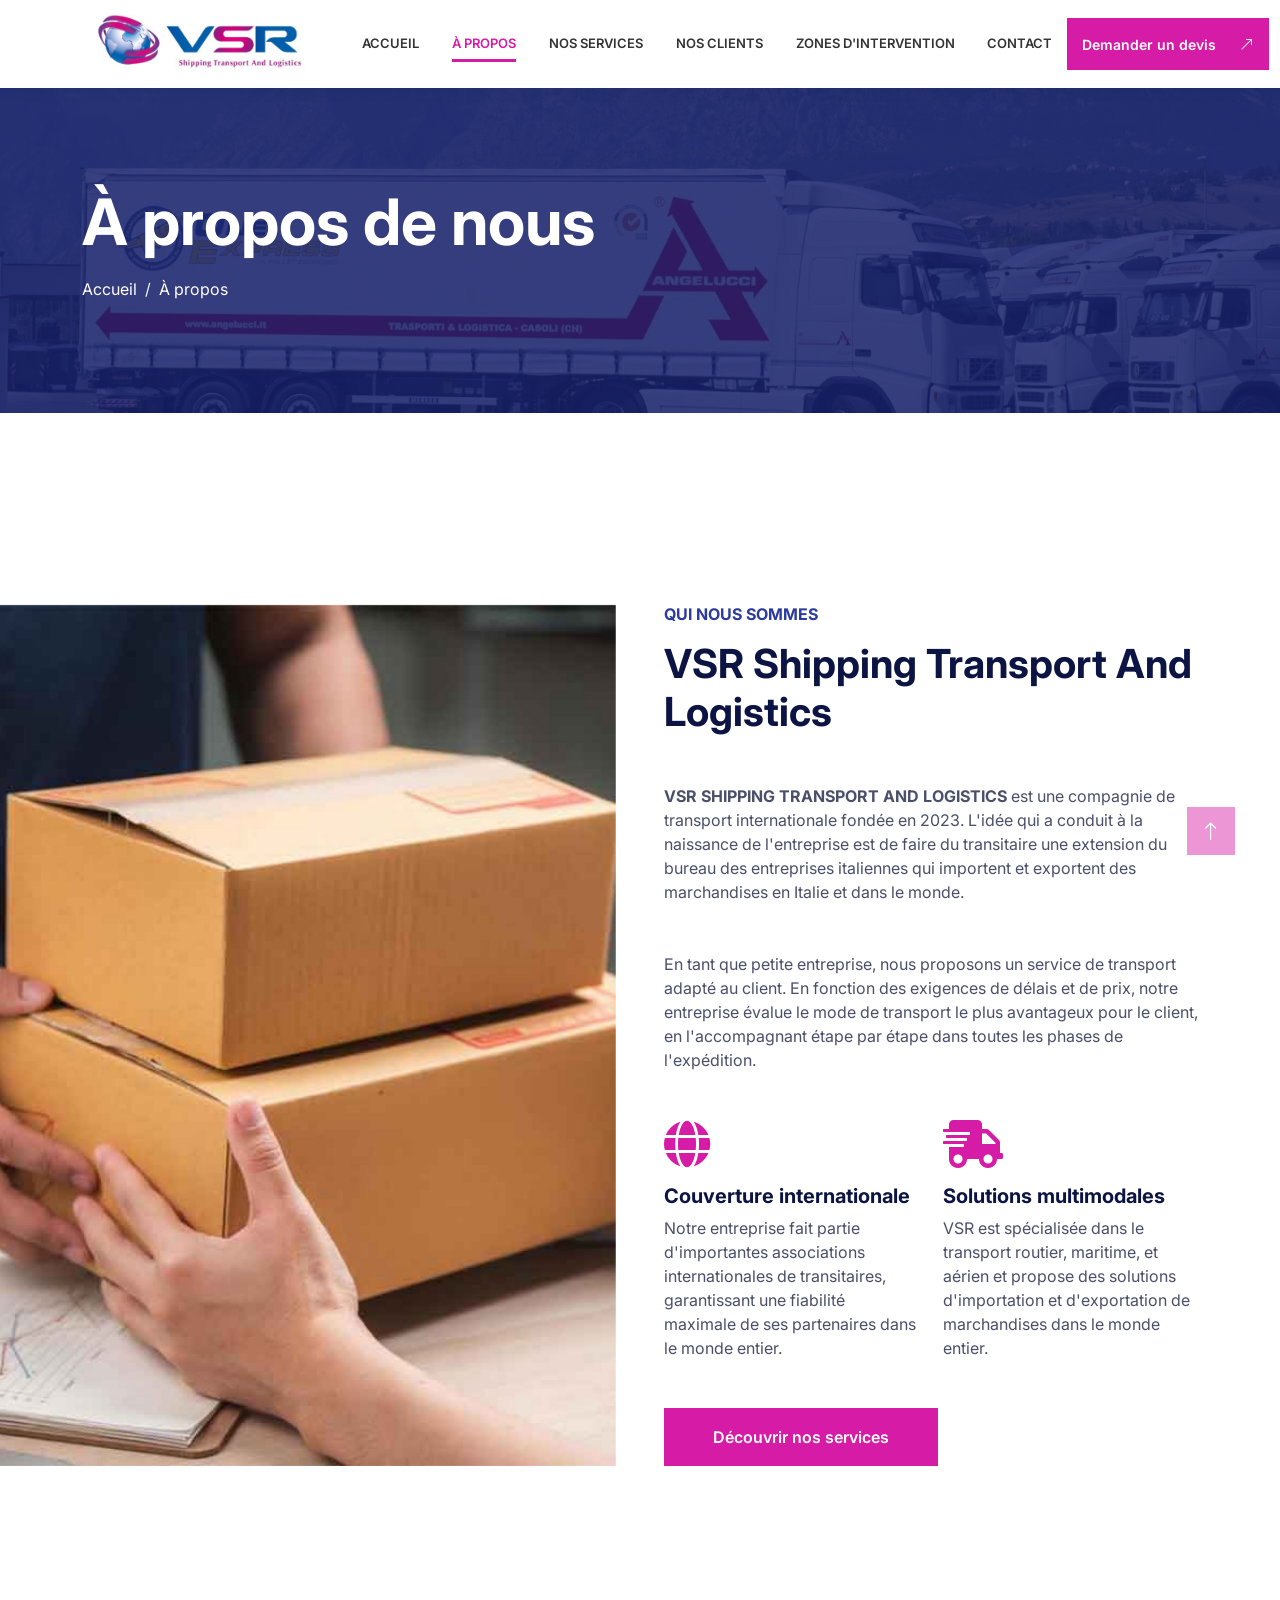
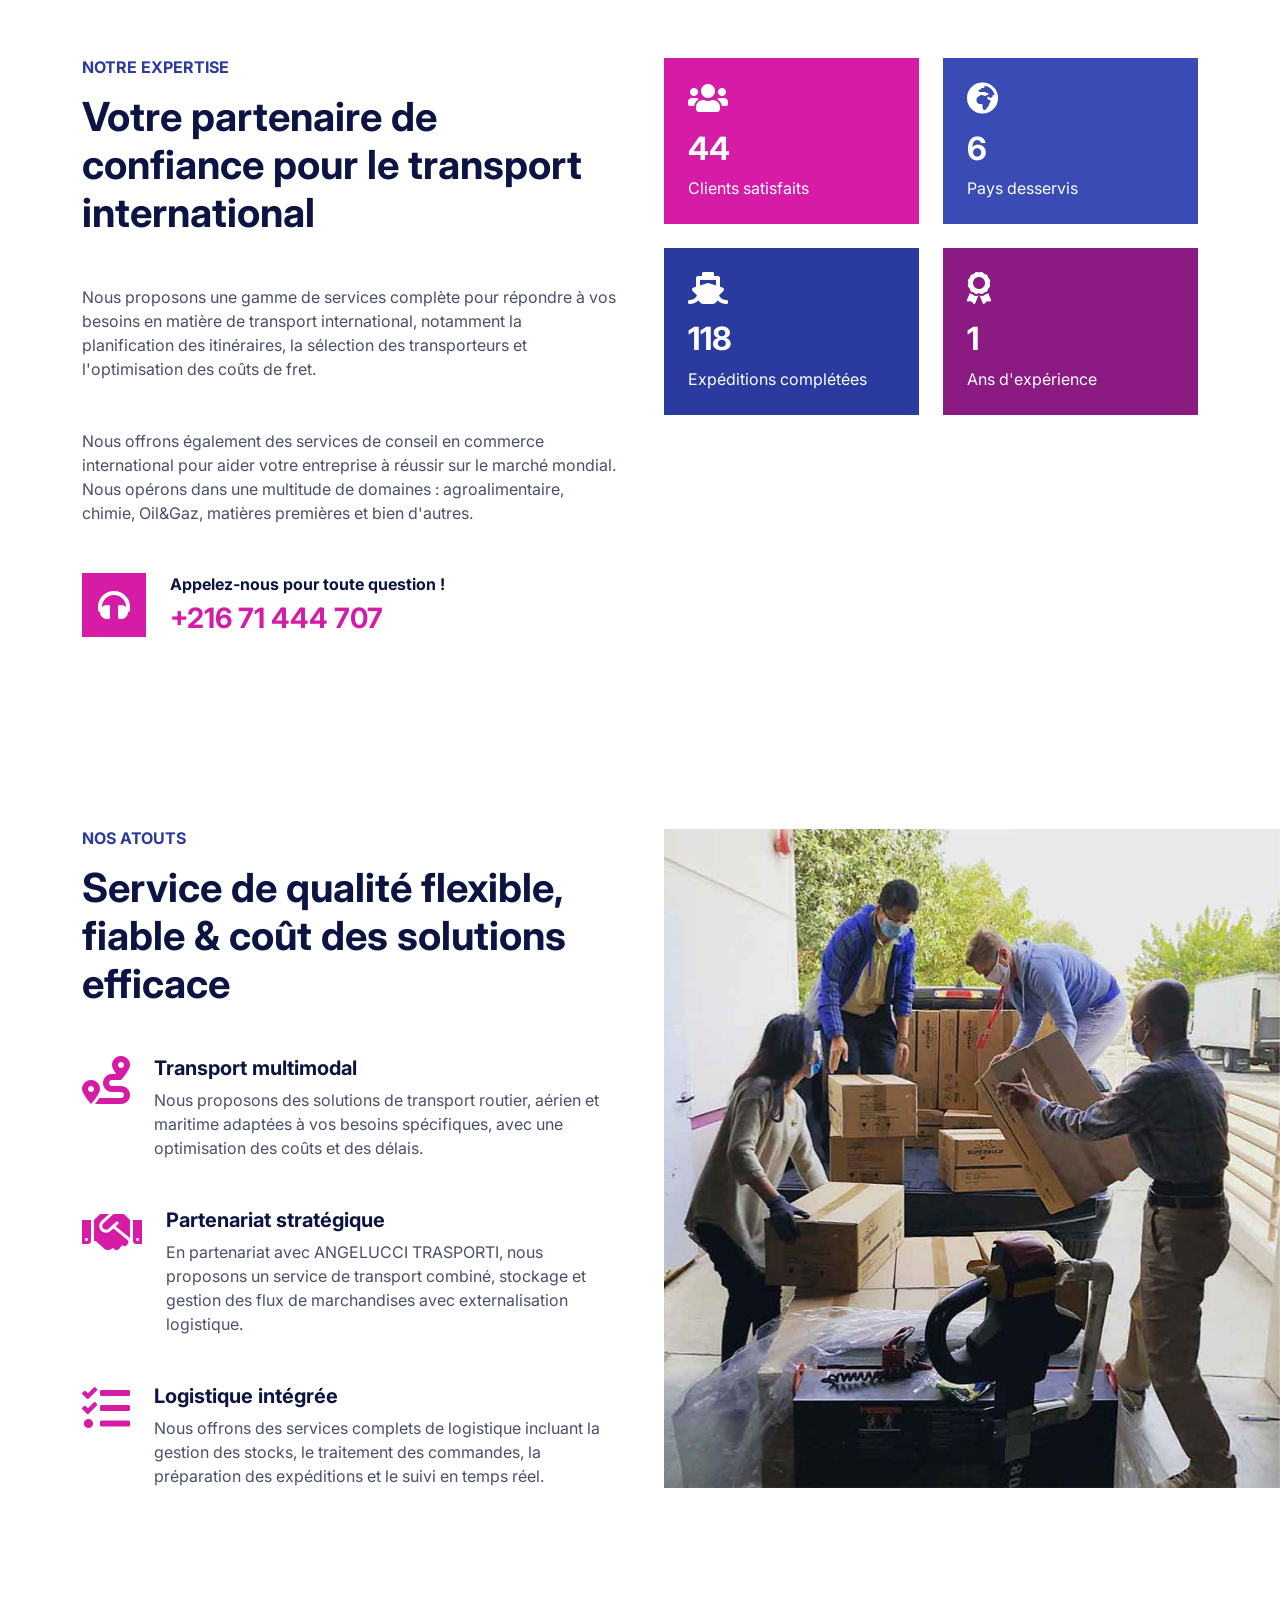
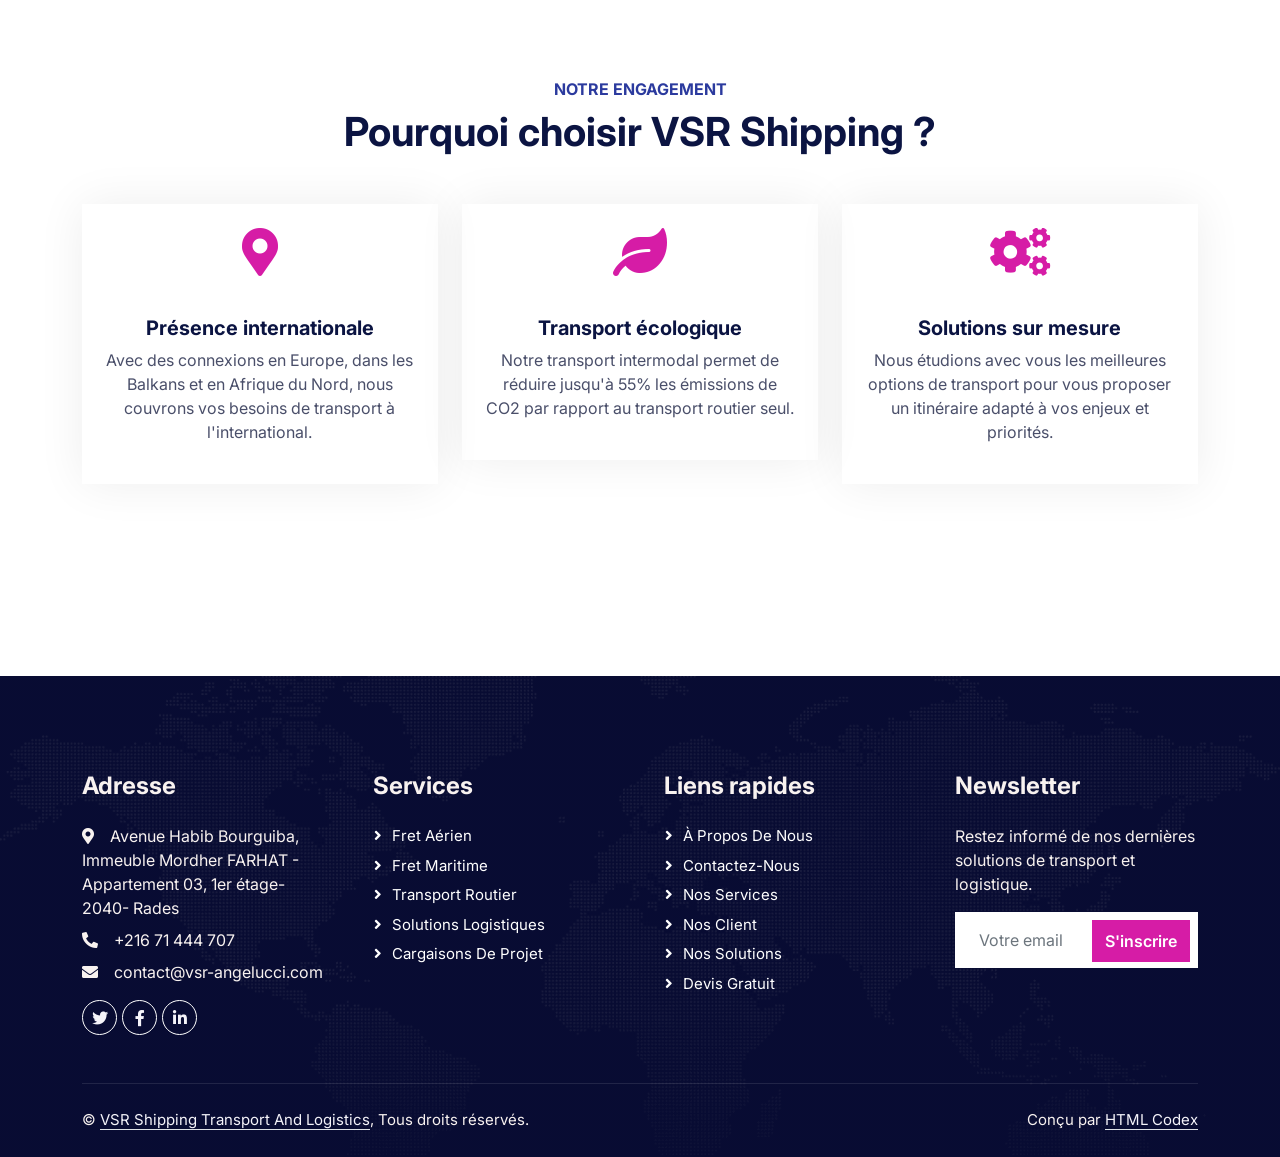
<file: about.html>
<!DOCTYPE html>
<html lang="fr">

<head>
    <meta charset="utf-8">
    <title>VSR Shipping Transport And Logistics - À propos</title>
    <meta content="width=device-width, initial-scale=1.0" name="viewport">
    <meta content="VSR Shipping, transport international, logistique, fret maritime, fret aérien, transport routier" name="keywords">
    <meta content="VSR Shipping Transport And Logistics - Société de transport international fondée en 2023, spécialisée dans les solutions de fret routier, maritime et aérien" name="description">
    <link href="img/favicon.ico" rel="icon">
    <link rel="preconnect" href="https://fonts.googleapis.com">
    <link rel="preconnect" href="https://fonts.gstatic.com" crossorigin>
    <link href="https://fonts.googleapis.com/css2?family=Inter:wght@400;500;600;700&display=swap" rel="stylesheet">
    <link href="https://cdnjs.cloudflare.com/ajax/libs/font-awesome/5.10.0/css/all.min.css" rel="stylesheet">
    <link href="https://cdn.jsdelivr.net/npm/bootstrap-icons@1.4.1/font/bootstrap-icons.css" rel="stylesheet">
    <link href="lib/animate/animate.min.css" rel="stylesheet">
    <link href="lib/owlcarousel/assets/owl.carousel.min.css" rel="stylesheet">
    <link href="css/bootstrap.min.css" rel="stylesheet">
    <link href="css/style.css" rel="stylesheet">
    <!-- Thème VSR : doit rester en dernier -->
    <link href="css/vsr-theme.css" rel="stylesheet">
</head>

<body>
    <!-- Spinner Start -->
    <div id="spinner" class="show bg-white position-fixed translate-middle w-100 vh-100 top-50 start-50 d-flex align-items-center justify-content-center">
        <div class="spinner-grow text-primary" style="width: 3rem; height: 3rem;" role="status">
            <span class="sr-only">Chargement...</span>
        </div>
    </div>
    <!-- Spinner End -->


    <!-- Navbar Start -->
    <nav class="navbar navbar-expand-lg navbar-light vsr-nav">
        <div class="container">
            <a href="index.html" class="navbar-brand p-0">
                <img src="img/logo-vsr.png" alt="VSR Shipping Transport And Logistics">
            </a>
            <button type="button" class="navbar-toggler" data-bs-toggle="collapse" data-bs-target="#navbarCollapse" aria-label="Menu">
                <span class="navbar-toggler-icon"></span>
            </button>
            <div class="collapse navbar-collapse" id="navbarCollapse">
                <div class="navbar-nav mx-auto py-3 py-lg-0">
                    <a href="index.html" class="nav-item nav-link">Accueil</a>
                    <a href="about.html" class="nav-item nav-link active">À propos</a>
                    <a href="service.html" class="nav-item nav-link">Nos services</a>
                       <a href="clients.html" class="nav-item nav-link">Nos clients</a>
                    <a href="index.html#zones" class="nav-item nav-link">Zones d'intervention</a>
                    <a href="contact.html" class="nav-item nav-link">Contact</a>
                </div>
                <a href="quote.html" class="btn-cta">Demander un devis <i class="bi bi-arrow-up-right"></i></a>
            </div>
        </div>
    </nav>
    <!-- Navbar End -->


    <!-- Page Header Start -->
    <div class="container-fluid page-header py-5" style="margin-bottom: 6rem;">
        <div class="container py-5">
            <h1 class="display-3 text-white mb-3 animated slideInDown">À propos de nous</h1>
            <nav aria-label="breadcrumb" class="animated slideInDown">
                <ol class="breadcrumb">
                    <li class="breadcrumb-item"><a class="text-white" href="index.html">Accueil</a></li>
                    <li class="breadcrumb-item text-white active" aria-current="page">À propos</li>
                </ol>
            </nav>
        </div>
    </div>
    <!-- Page Header End -->


    <!-- About Start -->
    <div class="container-fluid overflow-hidden py-5 px-lg-0">
        <div class="container about py-5 px-lg-0">
            <div class="row g-5 mx-lg-0">
                <div class="col-lg-6 ps-lg-0 wow fadeInLeft" data-wow-delay="0.1s" style="min-height: 400px;">
                    <div class="position-relative h-100">
                        <img class="position-absolute img-fluid w-100 h-100" src="img/about.jpg" style="object-fit: cover;" alt="Équipe VSR Shipping Transport And Logistics">
                    </div>
                </div>
                <div class="col-lg-6 about-text wow fadeInUp" data-wow-delay="0.3s">
                    <h6 class="text-secondary text-uppercase mb-3">Qui nous sommes</h6>
                    <h1 class="mb-5">VSR Shipping Transport And Logistics</h1>
                    <p class="mb-5"><strong>VSR SHIPPING TRANSPORT AND LOGISTICS</strong> est une compagnie de transport internationale fondée en 2023. L'idée qui a conduit à la naissance de l'entreprise est de faire du transitaire une extension du bureau des entreprises italiennes qui importent et exportent des marchandises en Italie et dans le monde.</p>
                    <p class="mb-5">En tant que petite entreprise, nous proposons un service de transport adapté au client. En fonction des exigences de délais et de prix, notre entreprise évalue le mode de transport le plus avantageux pour le client, en l'accompagnant étape par étape dans toutes les phases de l'expédition.</p>
                    <div class="row g-4 mb-5">
                        <div class="col-sm-6 wow fadeIn" data-wow-delay="0.5s">
                            <i class="fa fa-globe fa-3x text-primary mb-3"></i>
                            <h5>Couverture internationale</h5>
                            <p class="m-0">Notre entreprise fait partie d'importantes associations internationales de transitaires, garantissant une fiabilité maximale de ses partenaires dans le monde entier.</p>
                        </div>
                        <div class="col-sm-6 wow fadeIn" data-wow-delay="0.7s">
                            <i class="fa fa-shipping-fast fa-3x text-primary mb-3"></i>
                            <h5>Solutions multimodales</h5>
                            <p class="m-0">VSR est spécialisée dans le transport routier, maritime, et aérien et propose des solutions d'importation et d'exportation de marchandises dans le monde entier.</p>
                        </div>
                    </div>
                    <a href="service.html" class="btn btn-primary py-3 px-5">Découvrir nos services</a>
                </div>
            </div>
        </div>
    </div>
    <!-- About End -->


    <!-- Fact Start -->
    <div class="container-xxl py-5">
        <div class="container py-5">
            <div class="row g-5">
                <div class="col-lg-6 wow fadeInUp" data-wow-delay="0.1s">
                    <h6 class="text-secondary text-uppercase mb-3">Notre expertise</h6>
                    <h1 class="mb-5">Votre partenaire de confiance pour le transport international</h1>
                    <p class="mb-5">Nous proposons une gamme de services complète pour répondre à vos besoins en matière de transport international, notamment la planification des itinéraires, la sélection des transporteurs et l'optimisation des coûts de fret.</p>
                    <p class="mb-5">Nous offrons également des services de conseil en commerce international pour aider votre entreprise à réussir sur le marché mondial. Nous opérons dans une multitude de domaines : agroalimentaire, chimie, Oil&amp;Gaz, matières premières et bien d'autres.</p>
                    <div class="d-flex align-items-center">
                        <i class="fa fa-headphones fa-2x flex-shrink-0 bg-primary p-3 text-white"></i>
                        <div class="ps-4">
                            <h6>Appelez-nous pour toute question !</h6>
                            <h3 class="text-primary m-0"><a href="tel:+21671444707" class="text-primary">+216 71 444 707</a></h3>
                        </div>
                    </div>
                </div>
                <div class="col-lg-6">
                    <div class="row g-4 align-items-center">
                        <div class="col-sm-6">
                            <div class="bg-primary p-4 mb-4 wow fadeIn" data-wow-delay="0.3s">
                                <i class="fa fa-users fa-2x text-white mb-3"></i>
                                <h2 class="text-white mb-2" data-toggle="counter-up">150</h2>
                                <p class="text-white mb-0">Clients satisfaits</p>
                            </div>
                            <div class="bg-secondary p-4 wow fadeIn" data-wow-delay="0.5s">
                                <i class="fa fa-ship fa-2x text-white mb-3"></i>
                                <h2 class="text-white mb-2" data-toggle="counter-up">500</h2>
                                <p class="text-white mb-0">Expéditions complétées</p>
                            </div>
                        </div>
                        <div class="col-sm-6">
                            <div class="bg-success p-4 mb-4 wow fadeIn" data-wow-delay="0.7s">
                                <i class="fa fa-globe-africa fa-2x text-white mb-3"></i>
                                <h2 class="text-white mb-2" data-toggle="counter-up">20</h2>
                                <p class="text-white mb-0">Pays desservis</p>
                            </div>
                            <div class="bg-warning p-4 wow fadeIn" data-wow-delay="0.9s">
                                <i class="fa fa-award fa-2x text-white mb-3"></i>
                                <h2 class="text-white mb-2" data-toggle="counter-up">3</h2>
                                <p class="text-white mb-0">Ans d'expérience</p>
                            </div>
                        </div>
                    </div>
                </div>
            </div>
        </div>
    </div>
    <!-- Fact End -->


    <!-- Feature Start -->
    <div class="container-fluid overflow-hidden py-5 px-lg-0">
        <div class="container feature py-5 px-lg-0">
            <div class="row g-5 mx-lg-0">
                <div class="col-lg-6 feature-text wow fadeInUp" data-wow-delay="0.1s">
                    <h6 class="text-secondary text-uppercase mb-3">Nos atouts</h6>
                    <h1 class="mb-5">Service de qualité flexible, fiable &amp; coût des solutions efficace</h1>
                    <div class="d-flex mb-5 wow fadeInUp" data-wow-delay="0.3s">
                        <i class="fa fa-route text-primary fa-3x flex-shrink-0"></i>
                        <div class="ms-4">
                            <h5>Transport multimodal</h5>
                            <p class="mb-0">Nous proposons des solutions de transport routier, aérien et maritime adaptées à vos besoins spécifiques, avec une optimisation des coûts et des délais.</p>
                        </div>
                    </div>
                    <div class="d-flex mb-5 wow fadeIn" data-wow-delay="0.5s">
                        <i class="fa fa-handshake text-primary fa-3x flex-shrink-0"></i>
                        <div class="ms-4">
                            <h5>Partenariat stratégique</h5>
                            <p class="mb-0">En partenariat avec ANGELUCCI TRASPORTI, nous proposons un service de transport combiné, stockage et gestion des flux de marchandises avec externalisation logistique.</p>
                        </div>
                    </div>
                    <div class="d-flex mb-0 wow fadeInUp" data-wow-delay="0.7s">
                        <i class="fa fa-tasks text-primary fa-3x flex-shrink-0"></i>
                        <div class="ms-4">
                            <h5>Logistique intégrée</h5>
                            <p class="mb-0">Nous offrons des services complets de logistique incluant la gestion des stocks, le traitement des commandes, la préparation des expéditions et le suivi en temps réel.</p>
                        </div>
                    </div>
                </div>
                <div class="col-lg-6 pe-lg-0 wow fadeInRight" data-wow-delay="0.1s" style="min-height: 400px;">
                    <div class="position-relative h-100">
                        <img class="position-absolute img-fluid w-100 h-100" src="img/feature.jpg" style="object-fit: cover;" alt="Solutions logistiques VSR Shipping">
                    </div>
                </div>
            </div>
        </div>
    </div>
    <!-- Feature End -->


    <!-- Commitment Start -->
    <div class="container-xxl py-5">
        <div class="container py-5">
            <div class="text-center wow fadeInUp" data-wow-delay="0.1s">
                <h6 class="text-secondary text-uppercase">Notre engagement</h6>
                <h1 class="mb-5">Pourquoi choisir VSR Shipping ?</h1>
            </div>
            <div class="row g-4">
                <div class="col-lg-4 col-md-6 wow fadeInUp" data-wow-delay="0.3s">
                    <div class="team-item p-4">
                        <div class="overflow-hidden mb-4 text-center">
                            <i class="fa fa-map-marker-alt fa-3x text-primary mb-3"></i>
                        </div>
                        <h5 class="mb-2 text-center">Présence internationale</h5>
                        <p class="text-center">Avec des connexions en Europe, dans les Balkans et en Afrique du Nord, nous couvrons vos besoins de transport à l'international.</p>
                    </div>
                </div>
                <div class="col-lg-4 col-md-6 wow fadeInUp" data-wow-delay="0.5s">
                    <div class="team-item p-4">
                        <div class="overflow-hidden mb-4 text-center">
                            <i class="fa fa-leaf fa-3x text-primary mb-3"></i>
                        </div>
                        <h5 class="mb-2 text-center">Transport écologique</h5>
                        <p class="text-center">Notre transport intermodal permet de réduire jusqu'à 55% les émissions de CO2 par rapport au transport routier seul.</p>
                    </div>
                </div>
                <div class="col-lg-4 col-md-6 wow fadeInUp" data-wow-delay="0.7s">
                    <div class="team-item p-4">
                        <div class="overflow-hidden mb-4 text-center">
                            <i class="fa fa-cogs fa-3x text-primary mb-3"></i>
                        </div>
                        <h5 class="mb-2 text-center">Solutions sur mesure</h5>
                        <p class="text-center">Nous étudions avec vous les meilleures options de transport pour vous proposer un itinéraire adapté à vos enjeux et priorités.</p>
                    </div>
                </div>
            </div>
        </div>
    </div>
    <!-- Commitment End -->


    <!-- Footer Start -->
    <div class="container-fluid bg-dark text-light footer pt-5 wow fadeIn" data-wow-delay="0.1s" style="margin-top: 6rem;">
        <div class="container py-5">
            <div class="row g-5">
                <div class="col-lg-3 col-md-6">
                    <h4 class="text-light mb-4">Adresse</h4>
                    <p class="mb-2"><i class="fa fa-map-marker-alt me-3"></i>Avenue Habib Bourguiba, Immeuble Mordher FARHAT - Appartement 03, 1er étage-2040- Rades</p>
                    <p class="mb-2"><i class="fa fa-phone-alt me-3"></i><a class="text-light" href="tel:+21671444707">+216 71 444 707</a></p>
                    <p class="mb-2"><i class="fa fa-envelope me-3"></i><a class="text-light" href="mailto:contact@vsr-angelucci.com">contact@vsr-angelucci.com</a></p>
                    <div class="d-flex pt-2">
                        <a class="btn btn-outline-light btn-social" href="#"><i class="fab fa-twitter"></i></a>
                        <a class="btn btn-outline-light btn-social" href="#"><i class="fab fa-facebook-f"></i></a>
                        <a class="btn btn-outline-light btn-social" href="#"><i class="fab fa-linkedin-in"></i></a>
                    </div>
                </div>
                <div class="col-lg-3 col-md-6">
                    <h4 class="text-light mb-4">Services</h4>
                    <a class="btn btn-link" href="service.html">Fret aérien</a>
                    <a class="btn btn-link" href="service.html">Fret maritime</a>
                    <a class="btn btn-link" href="service.html">Transport routier</a>
                    <a class="btn btn-link" href="service.html">Solutions logistiques</a>
                    <a class="btn btn-link" href="service.html">Cargaisons de projet</a>
                </div>
                <div class="col-lg-3 col-md-6">
                    <h4 class="text-light mb-4">Liens rapides</h4>
                    <a class="btn btn-link" href="about.html">À propos de nous</a>
                    <a class="btn btn-link" href="contact.html">Contactez-nous</a>
                    <a class="btn btn-link" href="service.html">Nos services</a>
                    <a class="btn btn-link" href="clients.html">Nos client</a>
                    <a class="btn btn-link" href="feature.html">Nos solutions</a>
                    <a class="btn btn-link" href="quote.html">Devis gratuit</a>
                </div>
                <div class="col-lg-3 col-md-6">
                    <h4 class="text-light mb-4">Newsletter</h4>
                    <p>Restez informé de nos dernières solutions de transport et logistique.</p>
                    <div class="position-relative mx-auto" style="max-width: 400px;">
                        <input class="form-control border-0 w-100 py-3 ps-4 pe-5" type="text" placeholder="Votre email">
                        <button type="button" class="btn btn-primary py-2 position-absolute top-0 end-0 mt-2 me-2">S'inscrire</button>
                    </div>
                </div>
            </div>
        </div>
        <div class="container">
            <div class="copyright">
                <div class="row">
                    <div class="col-md-6 text-center text-md-start mb-3 mb-md-0">
                        &copy; <a class="border-bottom" href="index.html">VSR Shipping Transport And Logistics</a>, Tous droits réservés.
                    </div>
                    <div class="col-md-6 text-center text-md-end">
                        <!--/*** This template is free as long as you keep the footer author's credit link/attribution link/backlink. If you'd like to use the template without the footer author's credit link/attribution link/backlink, you can purchase the Credit Removal License from "https://htmlcodex.com/credit-removal". Thank you for your support. ***/-->
                        Conçu par <a class="border-bottom" href="https://htmlcodex.com">HTML Codex</a>
                    </div>
                </div>
            </div>
        </div>
    </div>
    <!-- Footer End -->


    <a href="#" class="btn btn-lg btn-primary btn-lg-square rounded-0 back-to-top"><i class="bi bi-arrow-up"></i></a>

    <script src="https://code.jquery.com/jquery-3.4.1.min.js"></script>
    <script src="https://cdn.jsdelivr.net/npm/bootstrap@5.0.0/dist/js/bootstrap.bundle.min.js"></script>
    <script src="lib/wow/wow.min.js"></script>
    <script src="lib/easing/easing.min.js"></script>
    <script src="lib/waypoints/waypoints.min.js"></script>
    <script src="lib/counterup/counterup.min.js"></script>
    <script src="lib/owlcarousel/owl.carousel.min.js"></script>
    <script src="js/main.js"></script>
    <script src="js/mailer.js"></script>
</body>

</html>
</file>
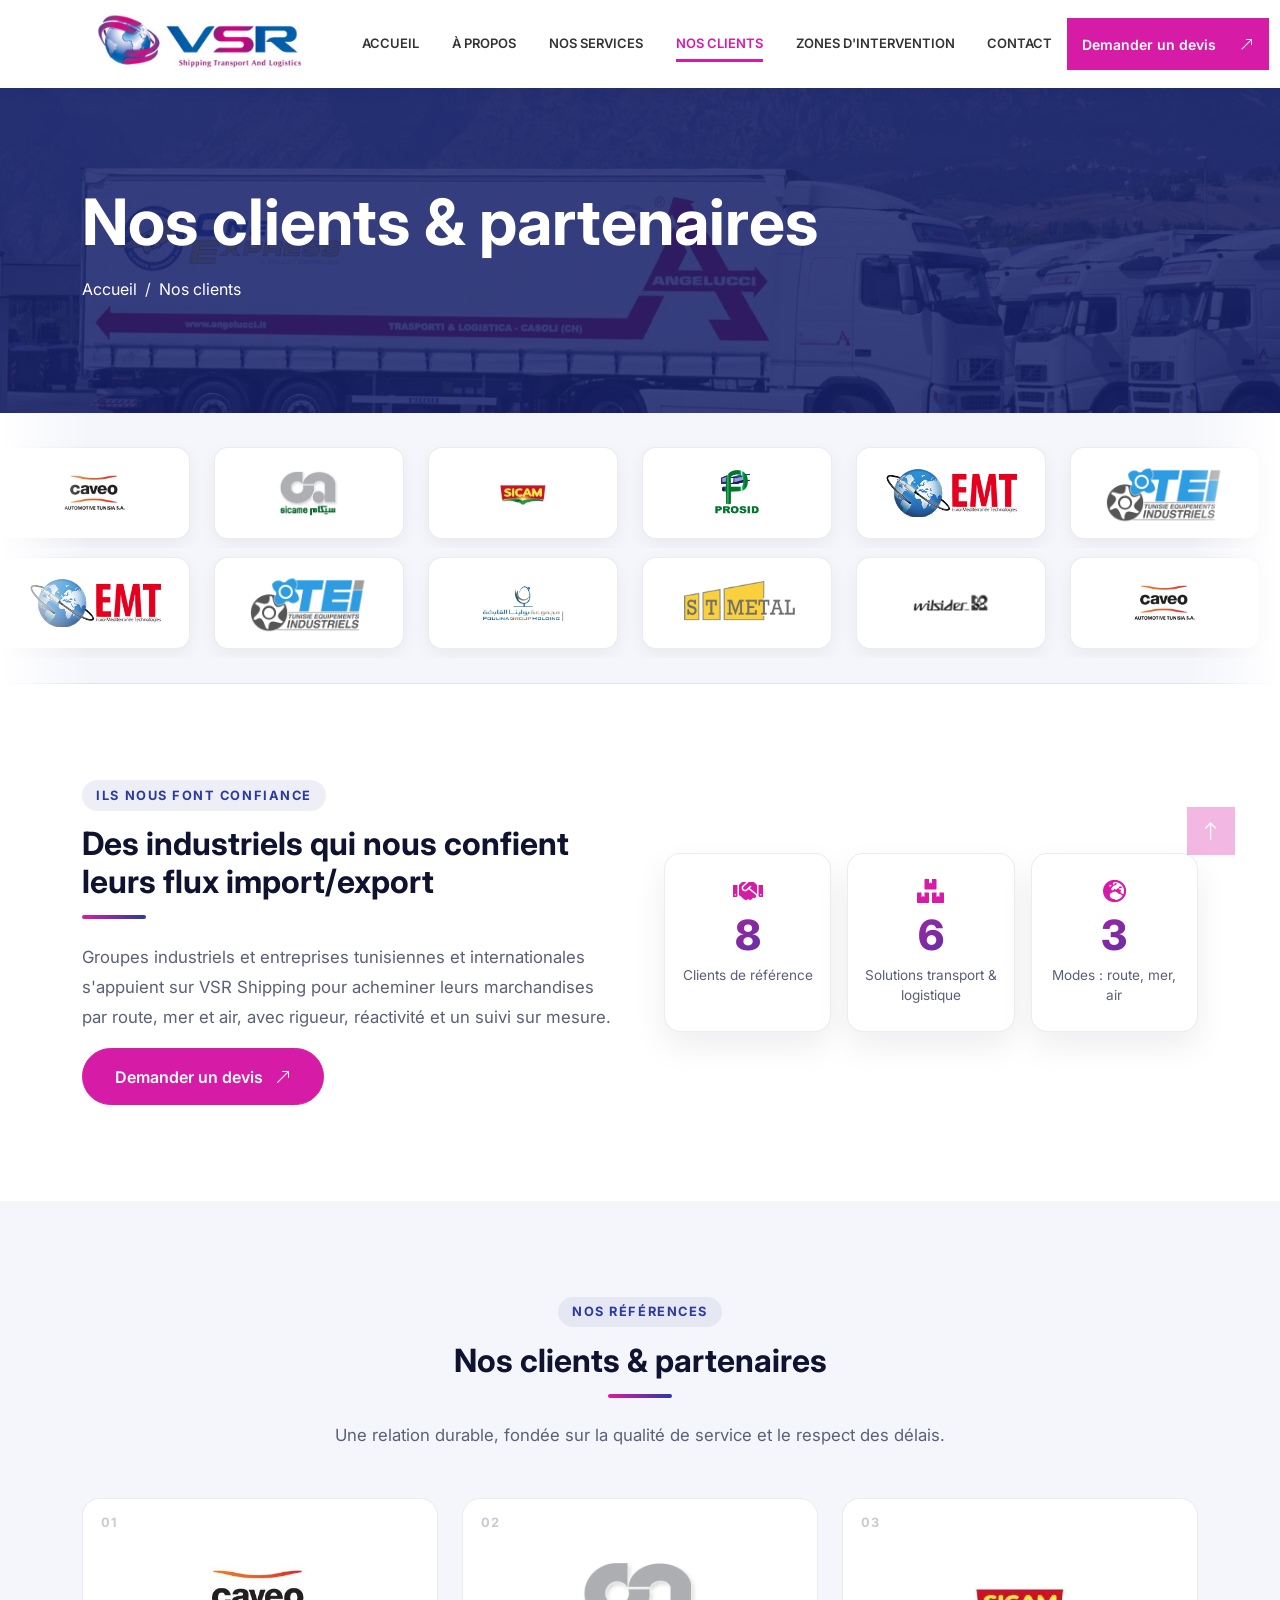
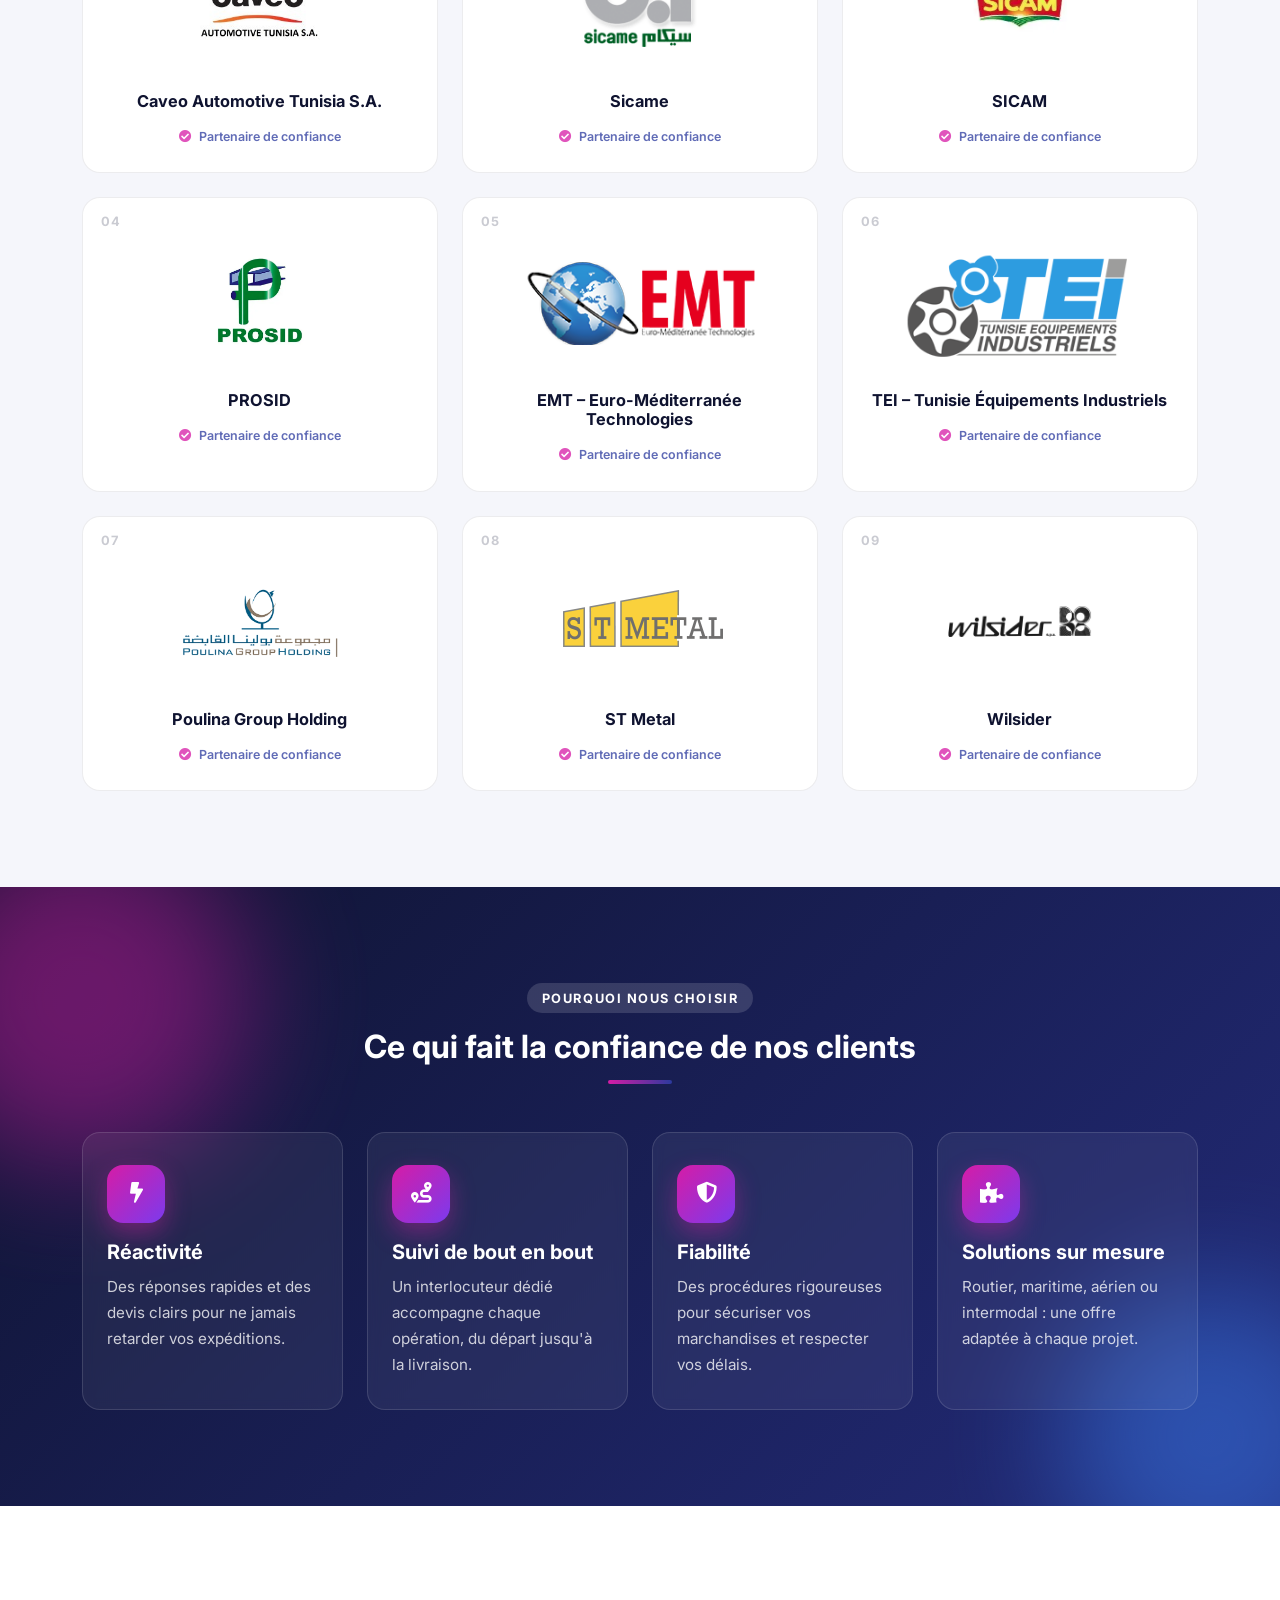
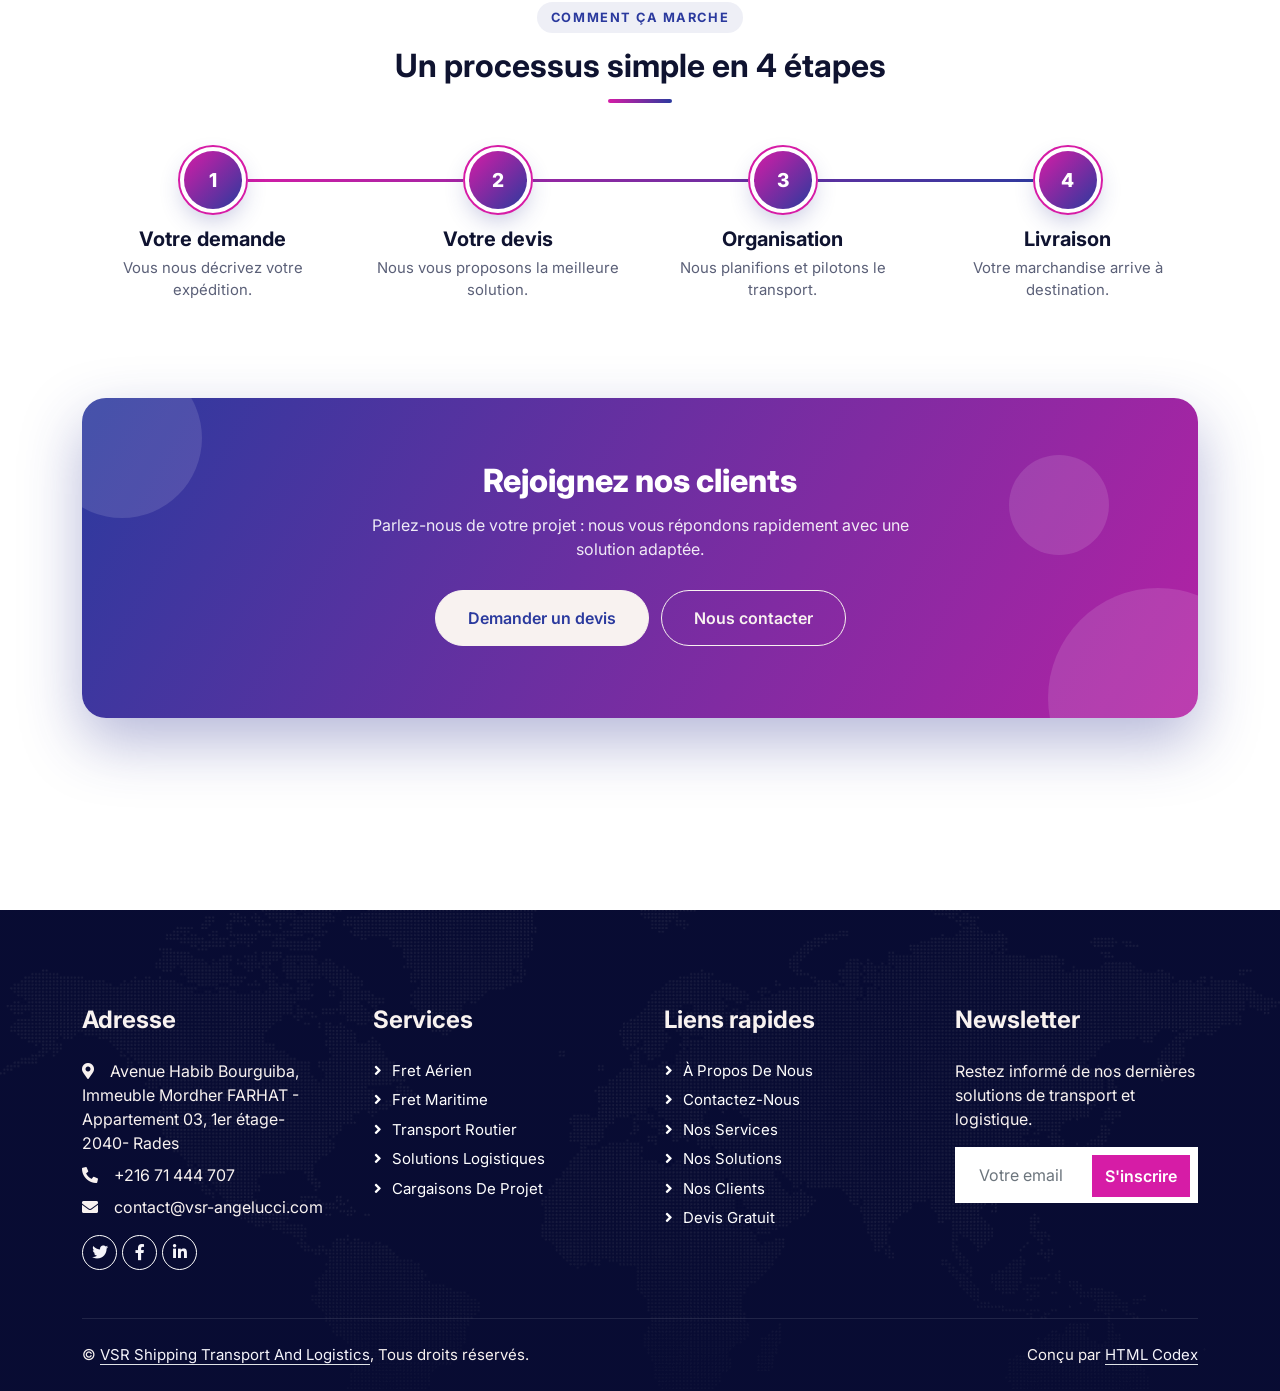
<file: clients.html>
<!DOCTYPE html>
<html lang="fr">

<head>
    <meta charset="utf-8">
    <title>VSR Shipping Transport And Logistics - Nos clients et partenaires</title>
    <meta content="width=device-width, initial-scale=1.0" name="viewport">
    <meta content="VSR Shipping Transport And Logistics, transport international, fret maritime, fret aérien, logistique" name="keywords">
    <meta content="VSR Shipping Transport And Logistics - Société de transport international offrant des solutions de fret routier, maritime et aérien" name="description">
    <link href="img/favicon.ico" rel="icon">
    <link rel="preconnect" href="https://fonts.googleapis.com">
    <link rel="preconnect" href="https://fonts.gstatic.com" crossorigin>
    <link href="https://fonts.googleapis.com/css2?family=Inter:wght@400;500;600;700&display=swap" rel="stylesheet">
    <link href="https://cdnjs.cloudflare.com/ajax/libs/font-awesome/5.10.0/css/all.min.css" rel="stylesheet">
    <link href="https://cdn.jsdelivr.net/npm/bootstrap-icons@1.4.1/font/bootstrap-icons.css" rel="stylesheet">
    <link href="lib/animate/animate.min.css" rel="stylesheet">
    <link href="lib/owlcarousel/assets/owl.carousel.min.css" rel="stylesheet">
    <link href="css/bootstrap.min.css" rel="stylesheet">
    <link href="css/style.css" rel="stylesheet">
    <!-- Thème VSR : doit rester en dernier -->
    <link href="css/vsr-theme.css" rel="stylesheet">
    <link href="css/clients.css" rel="stylesheet">
    <script>document.documentElement.className += " cl-js";</script>
</head>

<body>
    <!-- Spinner Start -->
    <div id="spinner" class="show bg-white position-fixed translate-middle w-100 vh-100 top-50 start-50 d-flex align-items-center justify-content-center">
        <div class="spinner-grow text-primary" style="width: 3rem; height: 3rem;" role="status">
            <span class="sr-only">Chargement...</span>
        </div>
    </div>
    <!-- Spinner End -->


    <!-- Navbar Start -->
    <nav class="navbar navbar-expand-lg navbar-light vsr-nav">
        <div class="container">
            <a href="index.html" class="navbar-brand p-0">
                <img src="img/logo-vsr.png" alt="VSR Shipping Transport And Logistics">
            </a>
            <button type="button" class="navbar-toggler" data-bs-toggle="collapse" data-bs-target="#navbarCollapse" aria-label="Menu">
                <span class="navbar-toggler-icon"></span>
            </button>
            <div class="collapse navbar-collapse" id="navbarCollapse">
                <div class="navbar-nav mx-auto py-3 py-lg-0">
                    <a href="index.html" class="nav-item nav-link">Accueil</a>
                    <a href="about.html" class="nav-item nav-link">À propos</a>
                    <a href="service.html" class="nav-item nav-link">Nos services</a>
                    <a href="clients.html" class="nav-item nav-link active">Nos clients</a>
                    <a href="index.html#zones" class="nav-item nav-link">Zones d'intervention</a>
                    <a href="contact.html" class="nav-item nav-link">Contact</a>
                </div>
                <a href="quote.html" class="btn-cta">Demander un devis <i class="bi bi-arrow-up-right"></i></a>
            </div>
        </div>
    </nav>
    <!-- Navbar End -->


    <!-- Page Header Start -->
    <div class="container-fluid page-header py-5" style="margin-bottom: 0;">
        <div class="container py-5">
            <h1 class="display-3 text-white mb-3 animated slideInDown">Nos clients &amp; partenaires</h1>
            <nav aria-label="breadcrumb" class="animated slideInDown">
                <ol class="breadcrumb">
                    <li class="breadcrumb-item"><a class="text-white" href="index.html">Accueil</a></li>
                    <li class="breadcrumb-item text-white active" aria-current="page">Nos clients</li>
                </ol>
            </nav>
        </div>
    </div>
    <!-- Page Header End -->


    <!-- Logo Marquee Start -->
    <section class="logo-band" aria-label="Quelques-uns de nos clients">
        <div class="marquee-row"><div class="marquee-track"><div class="marquee-item"><img src="img/clients/caveo.jpeg" alt="Caveo Automotive Tunisia S.A." loading="lazy"></div><div class="marquee-item"><img src="img/clients/sicame.png" alt="Sicame" loading="lazy"></div><div class="marquee-item"><img src="img/clients/sicam.png" alt="SICAM" loading="lazy"></div><div class="marquee-item"><img src="img/clients/prosid.png" alt="PROSID" loading="lazy"></div><div class="marquee-item"><img src="img/clients/emt.png" alt="EMT – Euro-Méditerranée Technologies" loading="lazy"></div><div class="marquee-item"><img src="img/clients/tei.png" alt="TEI – Tunisie Équipements Industriels" loading="lazy"></div><div class="marquee-item"><img src="img/clients/poulina.png" alt="Poulina Group Holding" loading="lazy"></div><div class="marquee-item"><img src="img/clients/st-metal.png" alt="ST Metal" loading="lazy"></div><div class="marquee-item"><img src="img/clients/wilsider.png" alt="Wilsider" loading="lazy"></div><div class="marquee-item"><img aria-hidden="true" src="img/clients/caveo.jpeg" alt="Caveo Automotive Tunisia S.A." loading="lazy"></div><div class="marquee-item"><img aria-hidden="true" src="img/clients/sicame.png" alt="Sicame" loading="lazy"></div><div class="marquee-item"><img aria-hidden="true" src="img/clients/sicam.png" alt="SICAM" loading="lazy"></div><div class="marquee-item"><img aria-hidden="true" src="img/clients/prosid.png" alt="PROSID" loading="lazy"></div><div class="marquee-item"><img aria-hidden="true" src="img/clients/emt.png" alt="EMT – Euro-Méditerranée Technologies" loading="lazy"></div><div class="marquee-item"><img aria-hidden="true" src="img/clients/tei.png" alt="TEI – Tunisie Équipements Industriels" loading="lazy"></div><div class="marquee-item"><img aria-hidden="true" src="img/clients/poulina.png" alt="Poulina Group Holding" loading="lazy"></div><div class="marquee-item"><img aria-hidden="true" src="img/clients/st-metal.png" alt="ST Metal" loading="lazy"></div><div class="marquee-item"><img aria-hidden="true" src="img/clients/wilsider.png" alt="Wilsider" loading="lazy"></div></div></div>
        <div class="marquee-row"><div class="marquee-track reverse"><div class="marquee-item"><img src="img/clients/emt.png" alt="EMT – Euro-Méditerranée Technologies" loading="lazy"></div><div class="marquee-item"><img src="img/clients/tei.png" alt="TEI – Tunisie Équipements Industriels" loading="lazy"></div><div class="marquee-item"><img src="img/clients/poulina.png" alt="Poulina Group Holding" loading="lazy"></div><div class="marquee-item"><img src="img/clients/st-metal.png" alt="ST Metal" loading="lazy"></div><div class="marquee-item"><img src="img/clients/wilsider.png" alt="Wilsider" loading="lazy"></div><div class="marquee-item"><img src="img/clients/caveo.jpeg" alt="Caveo Automotive Tunisia S.A." loading="lazy"></div><div class="marquee-item"><img src="img/clients/sicame.png" alt="Sicame" loading="lazy"></div><div class="marquee-item"><img src="img/clients/sicam.png" alt="SICAM" loading="lazy"></div><div class="marquee-item"><img src="img/clients/prosid.png" alt="PROSID" loading="lazy"></div><div class="marquee-item"><img aria-hidden="true" src="img/clients/emt.png" alt="EMT – Euro-Méditerranée Technologies" loading="lazy"></div><div class="marquee-item"><img aria-hidden="true" src="img/clients/tei.png" alt="TEI – Tunisie Équipements Industriels" loading="lazy"></div><div class="marquee-item"><img aria-hidden="true" src="img/clients/poulina.png" alt="Poulina Group Holding" loading="lazy"></div><div class="marquee-item"><img aria-hidden="true" src="img/clients/st-metal.png" alt="ST Metal" loading="lazy"></div><div class="marquee-item"><img aria-hidden="true" src="img/clients/wilsider.png" alt="Wilsider" loading="lazy"></div><div class="marquee-item"><img aria-hidden="true" src="img/clients/caveo.jpeg" alt="Caveo Automotive Tunisia S.A." loading="lazy"></div><div class="marquee-item"><img aria-hidden="true" src="img/clients/sicame.png" alt="Sicame" loading="lazy"></div><div class="marquee-item"><img aria-hidden="true" src="img/clients/sicam.png" alt="SICAM" loading="lazy"></div><div class="marquee-item"><img aria-hidden="true" src="img/clients/prosid.png" alt="PROSID" loading="lazy"></div></div></div>
    </section>
    <!-- Logo Marquee End -->


    <!-- Intro + Chiffres Start -->
    <section class="cl-section">
        <div class="container">
            <div class="row g-5 align-items-center">
                <div class="col-lg-6 reveal" data-reveal="left">
                    <span class="cl-eyebrow">Ils nous font confiance</span>
                    <h2 class="cl-title">Des industriels qui nous confient leurs flux import/export</h2>
                    <p class="cl-lead">Groupes industriels et entreprises tunisiennes et internationales s'appuient sur VSR Shipping pour acheminer leurs marchandises par route, mer et air, avec rigueur, réactivité et un suivi sur mesure.</p>
                    <a href="quote.html" class="btn btn-primary cl-btn">Demander un devis <i class="bi bi-arrow-up-right ms-2"></i></a>
                </div>
                <div class="col-lg-6">
                    <div class="row g-3">
                        <div class="col-sm-4 reveal" data-reveal="zoom" style="--d:.05s">
                            <div class="stat-card"><i class="fa fa-handshake"></i><b class="stat-num" data-count="9">0</b><span>Clients de référence</span></div>
                        </div>
                        <div class="col-sm-4 reveal" data-reveal="zoom" style="--d:.2s">
                            <div class="stat-card"><i class="fa fa-boxes"></i><b class="stat-num" data-count="7">0</b><span>Solutions transport &amp; logistique</span></div>
                        </div>
                        <div class="col-sm-4 reveal" data-reveal="zoom" style="--d:.35s">
                            <div class="stat-card"><i class="fa fa-globe-europe"></i><b class="stat-num" data-count="3">0</b><span>Modes : route, mer, air</span></div>
                        </div>
                    </div>
                </div>
            </div>
        </div>
    </section>
    <!-- Intro + Chiffres End -->


    <!-- Clients Grid Start -->
    <section class="cl-section cl-soft">
        <div class="container">
            <div class="text-center mx-auto mb-5 reveal" data-reveal="up" style="max-width: 720px;">
                <span class="cl-eyebrow">Nos références</span>
                <h2 class="cl-title center">Nos clients &amp; partenaires</h2>
                <p class="cl-lead mb-0">Une relation durable, fondée sur la qualité de service et le respect des délais.</p>
            </div>
            <div class="row g-4">
                <div class="col-lg-4 col-md-6 reveal" data-reveal="up" style="--d:0.00s">
                    <article class="client-card" tabindex="0">
                        <span class="client-num">01</span>
                        <div class="client-logo"><img src="img/clients/caveo.jpeg" alt="Logo Caveo Automotive Tunisia S.A." loading="lazy"></div>
                        <h5>Caveo Automotive Tunisia S.A.</h5>
                        <span class="client-tag"><i class="fa fa-check-circle me-2"></i>Partenaire de confiance</span>
                    </article>
                </div>
                <div class="col-lg-4 col-md-6 reveal" data-reveal="up" style="--d:0.08s">
                    <article class="client-card" tabindex="0">
                        <span class="client-num">02</span>
                        <div class="client-logo"><img src="img/clients/sicame.png" alt="Logo Sicame" loading="lazy"></div>
                        <h5>Sicame</h5>
                        <span class="client-tag"><i class="fa fa-check-circle me-2"></i>Partenaire de confiance</span>
                    </article>
                </div>
                <div class="col-lg-4 col-md-6 reveal" data-reveal="up" style="--d:0.16s">
                    <article class="client-card" tabindex="0">
                        <span class="client-num">03</span>
                        <div class="client-logo"><img src="img/clients/sicam.png" alt="Logo SICAM" loading="lazy"></div>
                        <h5>SICAM</h5>
                        <span class="client-tag"><i class="fa fa-check-circle me-2"></i>Partenaire de confiance</span>
                    </article>
                </div>
                <div class="col-lg-4 col-md-6 reveal" data-reveal="up" style="--d:0.00s">
                    <article class="client-card" tabindex="0">
                        <span class="client-num">04</span>
                        <div class="client-logo"><img src="img/clients/prosid.png" alt="Logo PROSID" loading="lazy"></div>
                        <h5>PROSID</h5>
                        <span class="client-tag"><i class="fa fa-check-circle me-2"></i>Partenaire de confiance</span>
                    </article>
                </div>
                <div class="col-lg-4 col-md-6 reveal" data-reveal="up" style="--d:0.08s">
                    <article class="client-card" tabindex="0">
                        <span class="client-num">05</span>
                        <div class="client-logo"><img src="img/clients/emt.png" alt="Logo EMT – Euro-Méditerranée Technologies" loading="lazy"></div>
                        <h5>EMT – Euro-Méditerranée Technologies</h5>
                        <span class="client-tag"><i class="fa fa-check-circle me-2"></i>Partenaire de confiance</span>
                    </article>
                </div>
                <div class="col-lg-4 col-md-6 reveal" data-reveal="up" style="--d:0.16s">
                    <article class="client-card" tabindex="0">
                        <span class="client-num">06</span>
                        <div class="client-logo"><img src="img/clients/tei.png" alt="Logo TEI – Tunisie Équipements Industriels" loading="lazy"></div>
                        <h5>TEI – Tunisie Équipements Industriels</h5>
                        <span class="client-tag"><i class="fa fa-check-circle me-2"></i>Partenaire de confiance</span>
                    </article>
                </div>
                <div class="col-lg-4 col-md-6 reveal" data-reveal="up" style="--d:0.00s">
                    <article class="client-card" tabindex="0">
                        <span class="client-num">07</span>
                        <div class="client-logo"><img src="img/clients/poulina.png" alt="Logo Poulina Group Holding" loading="lazy"></div>
                        <h5>Poulina Group Holding</h5>
                        <span class="client-tag"><i class="fa fa-check-circle me-2"></i>Partenaire de confiance</span>
                    </article>
                </div>
                <div class="col-lg-4 col-md-6 reveal" data-reveal="up" style="--d:0.08s">
                    <article class="client-card" tabindex="0">
                        <span class="client-num">08</span>
                        <div class="client-logo"><img src="img/clients/st-metal.png" alt="Logo ST Metal" loading="lazy"></div>
                        <h5>ST Metal</h5>
                        <span class="client-tag"><i class="fa fa-check-circle me-2"></i>Partenaire de confiance</span>
                    </article>
                </div>
                <div class="col-lg-4 col-md-6 reveal" data-reveal="up" style="--d:0.16s">
                    <article class="client-card" tabindex="0">
                        <span class="client-num">09</span>
                        <div class="client-logo"><img src="img/clients/wilsider.png" alt="Logo Wilsider" loading="lazy"></div>
                        <h5>Wilsider</h5>
                        <span class="client-tag"><i class="fa fa-check-circle me-2"></i>Partenaire de confiance</span>
                    </article>
                </div>
            </div>
        </div>
    </section>
    <!-- Clients Grid End -->


    <!-- Why Us Start -->
    <section class="cl-section cl-dark">
        <span class="orb orb-1"></span><span class="orb orb-2"></span>
        <div class="container position-relative">
            <div class="text-center mx-auto mb-5 reveal" data-reveal="up" style="max-width: 720px;">
                <span class="cl-eyebrow light">Pourquoi nous choisir</span>
                <h2 class="cl-title center text-white">Ce qui fait la confiance de nos clients</h2>
            </div>
            <div class="row g-4">
                <div class="col-lg-3 col-md-6 reveal" data-reveal="up" style="--d:0s">
                    <div class="why-card"><div class="why-icon"><i class="fa fa-bolt"></i></div><h5>Réactivité</h5><p>Des réponses rapides et des devis clairs pour ne jamais retarder vos expéditions.</p></div>
                </div>
                <div class="col-lg-3 col-md-6 reveal" data-reveal="up" style="--d:.12s">
                    <div class="why-card"><div class="why-icon"><i class="fa fa-route"></i></div><h5>Suivi de bout en bout</h5><p>Un interlocuteur dédié accompagne chaque opération, du départ jusqu'à la livraison.</p></div>
                </div>
                <div class="col-lg-3 col-md-6 reveal" data-reveal="up" style="--d:.24s">
                    <div class="why-card"><div class="why-icon"><i class="fa fa-shield-alt"></i></div><h5>Fiabilité</h5><p>Des procédures rigoureuses pour sécuriser vos marchandises et respecter vos délais.</p></div>
                </div>
                <div class="col-lg-3 col-md-6 reveal" data-reveal="up" style="--d:.36s">
                    <div class="why-card"><div class="why-icon"><i class="fa fa-puzzle-piece"></i></div><h5>Solutions sur mesure</h5><p>Routier, maritime, aérien ou intermodal : une offre adaptée à chaque projet.</p></div>
                </div>
            </div>
        </div>
    </section>
    <!-- Why Us End -->


    <!-- Process Start -->
    <section class="cl-section">
        <div class="container">
            <div class="text-center mx-auto mb-5 reveal" data-reveal="up" style="max-width: 720px;">
                <span class="cl-eyebrow">Comment ça marche</span>
                <h2 class="cl-title center">Un processus simple en 4 étapes</h2>
            </div>
            <div class="steps reveal" data-reveal="line">
                <div class="step"><span class="step-dot">1</span><h5>Votre demande</h5><p>Vous nous décrivez votre expédition.</p></div>
                <div class="step"><span class="step-dot">2</span><h5>Votre devis</h5><p>Nous vous proposons la meilleure solution.</p></div>
                <div class="step"><span class="step-dot">3</span><h5>Organisation</h5><p>Nous planifions et pilotons le transport.</p></div>
                <div class="step"><span class="step-dot">4</span><h5>Livraison</h5><p>Votre marchandise arrive à destination.</p></div>
            </div>
        </div>
    </section>
    <!-- Process End -->


    <!-- CTA Start -->
    <section class="cl-cta-wrap">
        <div class="container">
            <div class="cl-cta reveal" data-reveal="zoom">
                <span class="bubble b1"></span><span class="bubble b2"></span><span class="bubble b3"></span>
                <h2>Rejoignez nos clients</h2>
                <p>Parlez-nous de votre projet : nous vous répondons rapidement avec une solution adaptée.</p>
                <a href="quote.html" class="btn btn-light cl-btn me-2 mb-2">Demander un devis</a>
                <a href="contact.html" class="btn btn-outline-light cl-btn mb-2">Nous contacter</a>
            </div>
        </div>
    </section>
    <!-- CTA End -->


    <!-- Footer Start -->
    <div class="container-fluid bg-dark text-light footer pt-5 wow fadeIn" data-wow-delay="0.1s" style="margin-top: 6rem;">
        <div class="container py-5">
            <div class="row g-5">
                <div class="col-lg-3 col-md-6">
                    <h4 class="text-light mb-4">Adresse</h4>
                    <p class="mb-2"><i class="fa fa-map-marker-alt me-3"></i>Avenue Habib Bourguiba, Immeuble Mordher FARHAT - Appartement 03, 1er étage-2040- Rades</p>
                    <p class="mb-2"><i class="fa fa-phone-alt me-3"></i><a class="text-light" href="tel:+21671444707">+216 71 444 707</a></p>
                    <p class="mb-2"><i class="fa fa-envelope me-3"></i><a class="text-light" href="mailto:contact@vsr-angelucci.com">contact@vsr-angelucci.com</a></p>
                    <div class="d-flex pt-2">
                        <a class="btn btn-outline-light btn-social" href="#"><i class="fab fa-twitter"></i></a>
                        <a class="btn btn-outline-light btn-social" href="#"><i class="fab fa-facebook-f"></i></a>
                        <a class="btn btn-outline-light btn-social" href="#"><i class="fab fa-linkedin-in"></i></a>
                    </div>
                </div>
                <div class="col-lg-3 col-md-6">
                    <h4 class="text-light mb-4">Services</h4>
                    <a class="btn btn-link" href="service.html">Fret aérien</a>
                    <a class="btn btn-link" href="service.html">Fret maritime</a>
                    <a class="btn btn-link" href="service.html">Transport routier</a>
                    <a class="btn btn-link" href="service.html">Solutions logistiques</a>
                    <a class="btn btn-link" href="service.html">Cargaisons de projet</a>
                </div>
                <div class="col-lg-3 col-md-6">
                    <h4 class="text-light mb-4">Liens rapides</h4>
                    <a class="btn btn-link" href="about.html">À propos de nous</a>
                    <a class="btn btn-link" href="contact.html">Contactez-nous</a>
                    <a class="btn btn-link" href="service.html">Nos services</a>
                    <a class="btn btn-link" href="feature.html">Nos solutions</a>
                    <a class="btn btn-link" href="clients.html">Nos clients</a>
                    <a class="btn btn-link" href="quote.html">Devis gratuit</a>
                </div>
                <div class="col-lg-3 col-md-6">
                    <h4 class="text-light mb-4">Newsletter</h4>
                    <p>Restez informé de nos dernières solutions de transport et logistique.</p>
                    <div class="position-relative mx-auto" style="max-width: 400px;">
                        <input class="form-control border-0 w-100 py-3 ps-4 pe-5" type="text" placeholder="Votre email">
                        <button type="button" class="btn btn-primary py-2 position-absolute top-0 end-0 mt-2 me-2">S'inscrire</button>
                    </div>
                </div>
            </div>
        </div>
        <div class="container">
            <div class="copyright">
                <div class="row">
                    <div class="col-md-6 text-center text-md-start mb-3 mb-md-0">
                        &copy; <a class="border-bottom" href="index.html">VSR Shipping Transport And Logistics</a>, Tous droits réservés.
                    </div>
                    <div class="col-md-6 text-center text-md-end">
                        <!--/*** This template is free as long as you keep the footer author's credit link/attribution link/backlink. If you'd like to use the template without the footer author's credit link/attribution link/backlink, you can purchase the Credit Removal License from "https://htmlcodex.com/credit-removal". Thank you for your support. ***/-->
                        Conçu par <a class="border-bottom" href="https://htmlcodex.com">HTML Codex</a>
                    </div>
                </div>
            </div>
        </div>
    </div>
    <!-- Footer End -->


    <a href="#" class="btn btn-lg btn-primary btn-lg-square rounded-0 back-to-top"><i class="bi bi-arrow-up"></i></a>

    <script src="https://code.jquery.com/jquery-3.4.1.min.js"></script>
    <script src="https://cdn.jsdelivr.net/npm/bootstrap@5.0.0/dist/js/bootstrap.bundle.min.js"></script>
    <script src="lib/wow/wow.min.js"></script>
    <script src="lib/easing/easing.min.js"></script>
    <script src="lib/waypoints/waypoints.min.js"></script>
    <script src="lib/counterup/counterup.min.js"></script>
    <script src="lib/owlcarousel/owl.carousel.min.js"></script>
    <script src="js/main.js"></script>
    <script src="js/clients.js"></script>
</body>

</html>
</file>
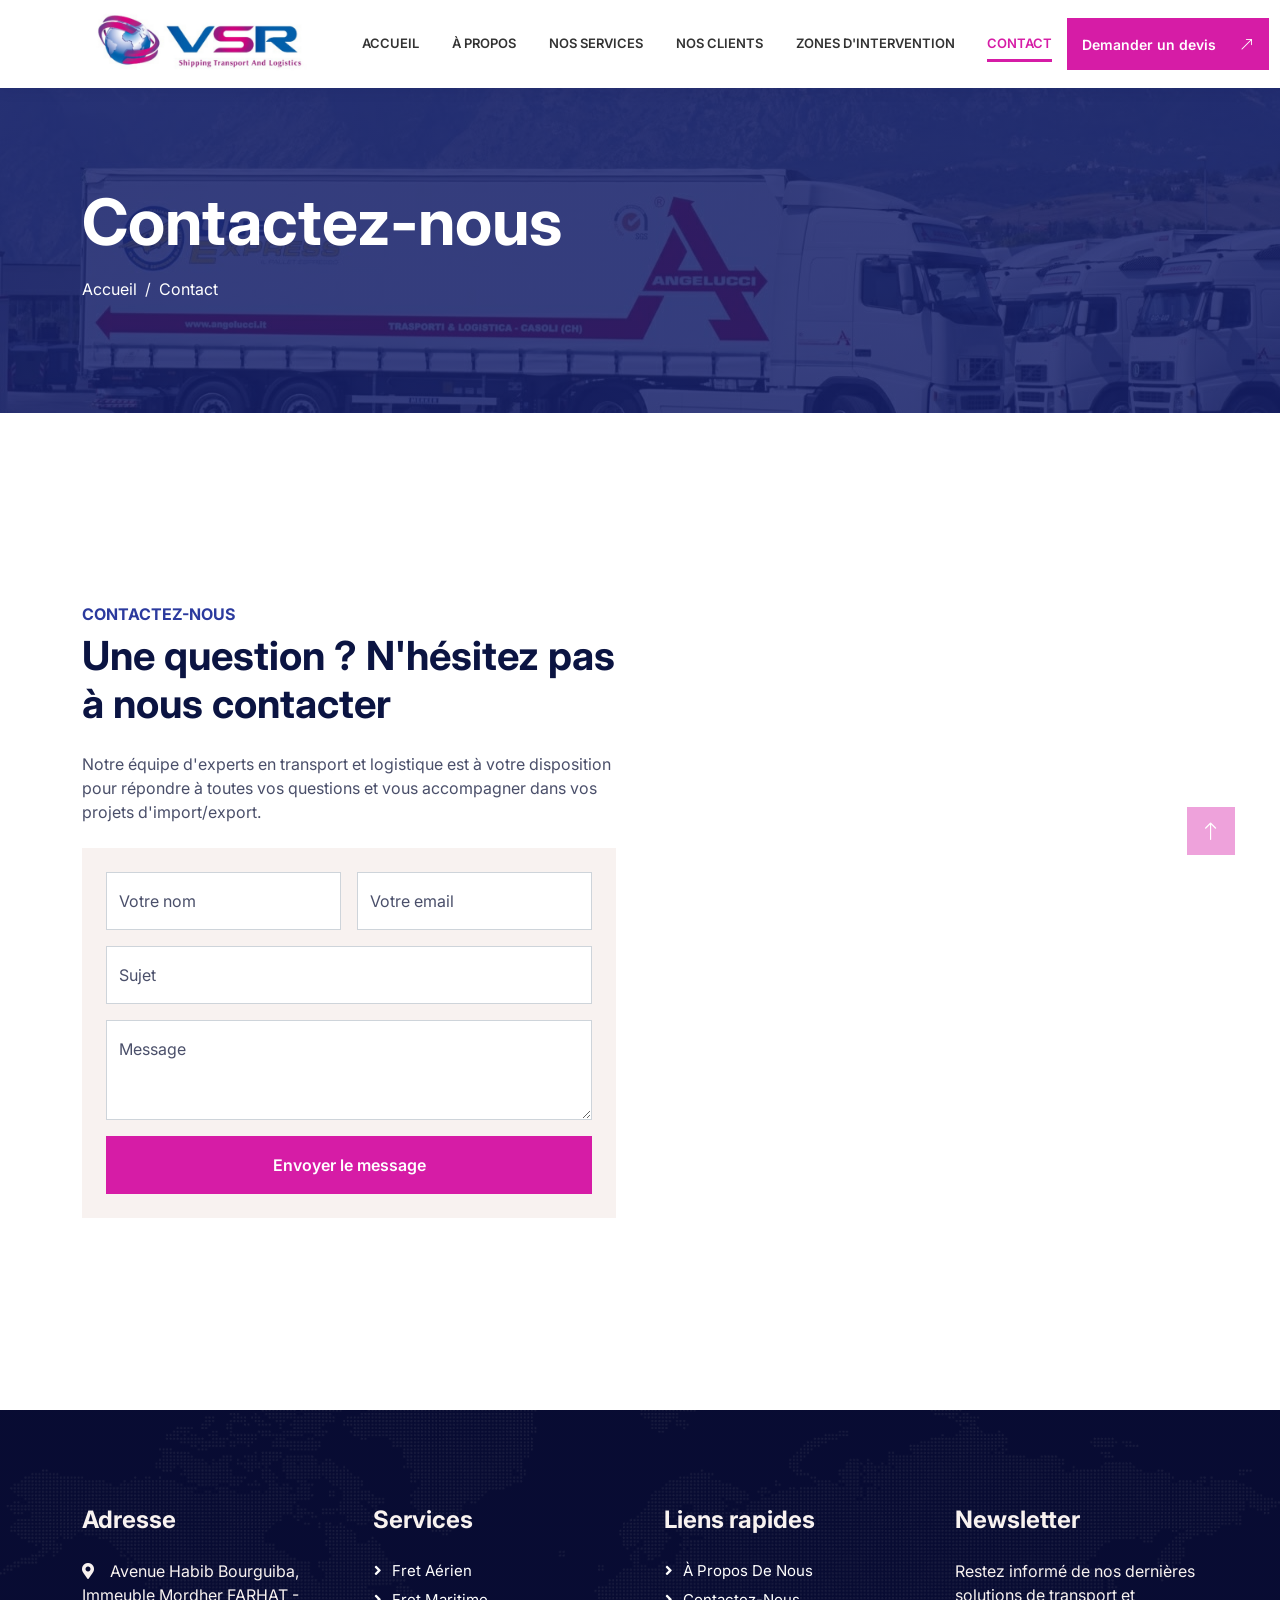
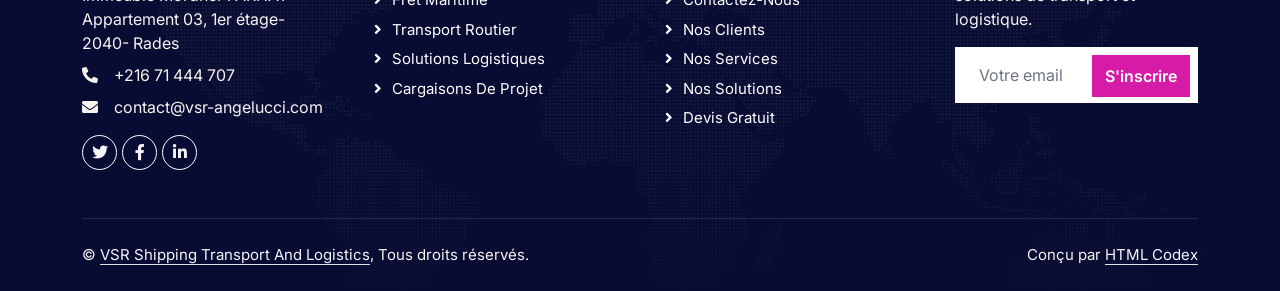
<file: contact.html>
<!DOCTYPE html>
<html lang="fr">

<head>
    <meta charset="utf-8">
    <title>VSR Shipping Transport And Logistics - Contact</title>
    <meta content="width=device-width, initial-scale=1.0" name="viewport">
    <meta content="VSR Shipping Transport And Logistics, transport international, fret maritime, fret aérien, logistique" name="keywords">
    <meta content="VSR Shipping Transport And Logistics - Société de transport international offrant des solutions de fret routier, maritime et aérien" name="description">
    <link href="img/favicon.ico" rel="icon">
    <link rel="preconnect" href="https://fonts.googleapis.com">
    <link rel="preconnect" href="https://fonts.gstatic.com" crossorigin>
    <link href="https://fonts.googleapis.com/css2?family=Inter:wght@400;500;600;700&display=swap" rel="stylesheet">
    <link href="https://cdnjs.cloudflare.com/ajax/libs/font-awesome/5.10.0/css/all.min.css" rel="stylesheet">
    <link href="https://cdn.jsdelivr.net/npm/bootstrap-icons@1.4.1/font/bootstrap-icons.css" rel="stylesheet">
    <link href="lib/animate/animate.min.css" rel="stylesheet">
    <link href="lib/owlcarousel/assets/owl.carousel.min.css" rel="stylesheet">
    <link href="css/bootstrap.min.css" rel="stylesheet">
    <link href="css/style.css" rel="stylesheet">
    <!-- Thème VSR : doit rester en dernier -->
    <link href="css/vsr-theme.css" rel="stylesheet">
</head>

<body>
    <!-- Spinner Start -->
    <div id="spinner" class="show bg-white position-fixed translate-middle w-100 vh-100 top-50 start-50 d-flex align-items-center justify-content-center">
        <div class="spinner-grow text-primary" style="width: 3rem; height: 3rem;" role="status">
            <span class="sr-only">Chargement...</span>
        </div>
    </div>
    <!-- Spinner End -->

    <!-- Navbar Start -->
    <nav class="navbar navbar-expand-lg navbar-light vsr-nav">
        <div class="container">
            <a href="index.html" class="navbar-brand p-0">
                <img src="img/logo-vsr.png" alt="VSR Shipping Transport And Logistics">
            </a>
            <button type="button" class="navbar-toggler" data-bs-toggle="collapse" data-bs-target="#navbarCollapse" aria-label="Menu">
                <span class="navbar-toggler-icon"></span>
            </button>
            <div class="collapse navbar-collapse" id="navbarCollapse">
                <div class="navbar-nav mx-auto py-3 py-lg-0">
                    <a href="index.html" class="nav-item nav-link">Accueil</a>
                    <a href="about.html" class="nav-item nav-link">À propos</a>
                    <a href="service.html" class="nav-item nav-link">Nos services</a>
                    <a href="clients.html" class="nav-item nav-link">Nos clients</a>
                    <a href="index.html#zones" class="nav-item nav-link">Zones d'intervention</a>
                    <a href="contact.html" class="nav-item nav-link active">Contact</a>
                </div>
                <a href="quote.html" class="btn-cta">Demander un devis <i class="bi bi-arrow-up-right"></i></a>
            </div>
        </div>
    </nav>
    <!-- Navbar End -->

    <!-- Page Header Start -->
    <div class="container-fluid page-header py-5" style="margin-bottom: 6rem;">
        <div class="container py-5">
            <h1 class="display-3 text-white mb-3 animated slideInDown">Contactez-nous</h1>
            <nav aria-label="breadcrumb" class="animated slideInDown">
                <ol class="breadcrumb">
                    <li class="breadcrumb-item"><a class="text-white" href="index.html">Accueil</a></li>
                    <li class="breadcrumb-item text-white active" aria-current="page">Contact</li>
                </ol>
            </nav>
        </div>
    </div>
    <!-- Page Header End -->

    <!-- Contact Start -->
    <div class="container-fluid overflow-hidden py-5 px-lg-0">
        <div class="container contact-page py-5 px-lg-0">
            <div class="row g-5 mx-lg-0">
                <div class="col-md-6 contact-form wow fadeIn" data-wow-delay="0.1s">
                    <h6 class="text-secondary text-uppercase">Contactez-nous</h6>
                    <h1 class="mb-4">Une question ? N'hésitez pas à nous contacter</h1>
                    <p class="mb-4">Notre équipe d'experts en transport et logistique est à votre disposition pour répondre à toutes vos questions et vous accompagner dans vos projets d'import/export.</p>
                    <div class="bg-light p-4">
                        
                        <!-- FORMULAIRE CONTACT FORMSPREE -->
                        <form action="https://formspree.io/f/xaeovdpe" method="POST" id="contactForm">
                            <div class="row g-3">
                                <div class="col-md-6">
                                    <div class="form-floating">
                                        <input type="text" class="form-control" id="name" name="Nom" placeholder="Votre nom" required>
                                        <label for="name">Votre nom</label>
                                    </div>
                                </div>
                                <div class="col-md-6">
                                    <div class="form-floating">
                                        <input type="email" class="form-control" id="email" name="Email" placeholder="Votre email" required>
                                        <label for="email">Votre email</label>
                                    </div>
                                </div>
                                <div class="col-12">
                                    <div class="form-floating">
                                        <input type="text" class="form-control" id="subject" name="Sujet" placeholder="Sujet" required>
                                        <label for="subject">Sujet</label>
                                    </div>
                                </div>
                                <div class="col-12">
                                    <div class="form-floating">
                                        <textarea class="form-control" placeholder="Laissez-nous un message ici" id="message" name="Message" style="height: 100px" required></textarea>
                                        <label for="message">Message</label>
                                    </div>
                                </div>
                                
                                <!-- Anti-spam Formspree -->
                                <input type="text" name="_gotcha" style="display:none">
                                
                                <div class="col-12">
                                    <button class="btn btn-primary w-100 py-3" type="submit" id="submitBtnContact">Envoyer le message</button>
                                </div>
                            </div>
                        </form>

                    </div>
                </div>
                <div class="col-md-6 pe-lg-0 wow fadeInRight" data-wow-delay="0.1s" style="min-height: 400px;">
                    <div class="position-relative h-100">
                        <!-- Intégration exacte de la carte VSR Shipping Transport and Logistics -->
                        <iframe class="position-absolute w-100 h-100" title="Carte VSR Shipping Transport and Logistics - Radès"
                            src="https://www.google.com/maps?q=VSR+Shipping+Transport+and+Logistics,+Rad%C3%A8s,+Tunisie&output=embed"
                            style="border:0;" allowfullscreen="" loading="lazy" referrerpolicy="no-referrer-when-downgrade"></iframe>
                    </div>
                </div>
            </div>
        </div>
    </div>
    <!-- Contact End -->

    <!-- Footer Start -->
    <div class="container-fluid bg-dark text-light footer pt-5 wow fadeIn" data-wow-delay="0.1s" style="margin-top: 6rem;">
        <div class="container py-5">
            <div class="row g-5">
                <div class="col-lg-3 col-md-6">
                    <h4 class="text-light mb-4">Adresse</h4>
                    <p class="mb-2"><i class="fa fa-map-marker-alt me-3"></i>Avenue Habib Bourguiba, Immeuble Mordher FARHAT - Appartement 03, 1er étage-2040- Rades</p>
                    <p class="mb-2"><i class="fa fa-phone-alt me-3"></i><a class="text-light" href="tel:+21671444707">+216 71 444 707</a></p>
                    <p class="mb-2"><i class="fa fa-envelope me-3"></i><a class="text-light" href="mailto:contact@vsr-angelucci.com">contact@vsr-angelucci.com</a></p>
                    <div class="d-flex pt-2">
                        <a class="btn btn-outline-light btn-social" href="#"><i class="fab fa-twitter"></i></a>
                        <a class="btn btn-outline-light btn-social" href="#"><i class="fab fa-facebook-f"></i></a>
                        <a class="btn btn-outline-light btn-social" href="#"><i class="fab fa-linkedin-in"></i></a>
                    </div>
                </div>
                <div class="col-lg-3 col-md-6">
                    <h4 class="text-light mb-4">Services</h4>
                    <a class="btn btn-link" href="service.html">Fret aérien</a>
                    <a class="btn btn-link" href="service.html">Fret maritime</a>
                    <a class="btn btn-link" href="service.html">Transport routier</a>
                    <a class="btn btn-link" href="service.html">Solutions logistiques</a>
                    <a class="btn btn-link" href="service.html">Cargaisons de projet</a>
                </div>
                <div class="col-lg-3 col-md-6">
                    <h4 class="text-light mb-4">Liens rapides</h4>
                    <a class="btn btn-link" href="about.html">À propos de nous</a>
                    <a class="btn btn-link" href="contact.html">Contactez-nous</a>
                    <a class="btn btn-link" href="clients.html">Nos clients</a>
                    <a class="btn btn-link" href="service.html">Nos services</a>
                    <a class="btn btn-link" href="feature.html">Nos solutions</a>
                    <a class="btn btn-link" href="quote.html">Devis gratuit</a>
                </div>
                <div class="col-lg-3 col-md-6">
                    <h4 class="text-light mb-4">Newsletter</h4>
                    <p>Restez informé de nos dernières solutions de transport et logistique.</p>
                    <div class="position-relative mx-auto" style="max-width: 400px;">
                        <input class="form-control border-0 w-100 py-3 ps-4 pe-5" type="text" placeholder="Votre email">
                        <button type="button" class="btn btn-primary py-2 position-absolute top-0 end-0 mt-2 me-2">S'inscrire</button>
                    </div>
                </div>
            </div>
        </div>
        <div class="container">
            <div class="copyright">
                <div class="row">
                    <div class="col-md-6 text-center text-md-start mb-3 mb-md-0">
                        &copy; <a class="border-bottom" href="index.html">VSR Shipping Transport And Logistics</a>, Tous droits réservés.
                    </div>
                    <div class="col-md-6 text-center text-md-end">
                        Conçu par <a class="border-bottom" href="https://htmlcodex.com">HTML Codex</a>
                    </div>
                </div>
            </div>
        </div>
    </div>
    <!-- Footer End -->

    <a href="#" class="btn btn-lg btn-primary btn-lg-square rounded-0 back-to-top"><i class="bi bi-arrow-up"></i></a>

    <script src="https://code.jquery.com/jquery-3.4.1.min.js"></script>
    <script src="https://cdn.jsdelivr.net/npm/bootstrap@5.0.0/dist/js/bootstrap.bundle.min.js"></script>
    <script src="lib/wow/wow.min.js"></script>
    <script src="lib/easing/easing.min.js"></script>
    <script src="lib/waypoints/waypoints.min.js"></script>
    <script src="lib/counterup/counterup.min.js"></script>
    <script src="lib/owlcarousel/owl.carousel.min.js"></script>
    <script src="js/main.js"></script>
    
    <!-- SCRIPT FORMSPREE (Remplace contact.js et mailer.js) -->
    <script>
    document.addEventListener("DOMContentLoaded", function() {
        const form = document.getElementById('contactForm');
        if(form) {
            form.addEventListener("submit", async function(event) {
                event.preventDefault(); 
                
                const button = document.getElementById('submitBtnContact');
                const originalText = button.innerHTML;
                button.innerHTML = "Envoi en cours...";
                button.disabled = true;

                const data = new FormData(form);
                
                try {
                    const response = await fetch(form.action, {
                        method: form.method,
                        body: data,
                        headers: { 'Accept': 'application/json' }
                    });
                    
                    if (response.ok) {
                        alert("Merci ! Votre message a bien été envoyé.");
                        form.reset(); 
                    } else {
                        alert("Oups ! Une erreur s'est produite lors de l'envoi.");
                    }
                } catch (error) {
                    alert("Erreur réseau. Veuillez vérifier votre connexion.");
                } finally {
                    button.innerHTML = originalText;
                    button.disabled = false;
                }
            });
        }
    });
    </script>
</body>
</html>
</file>
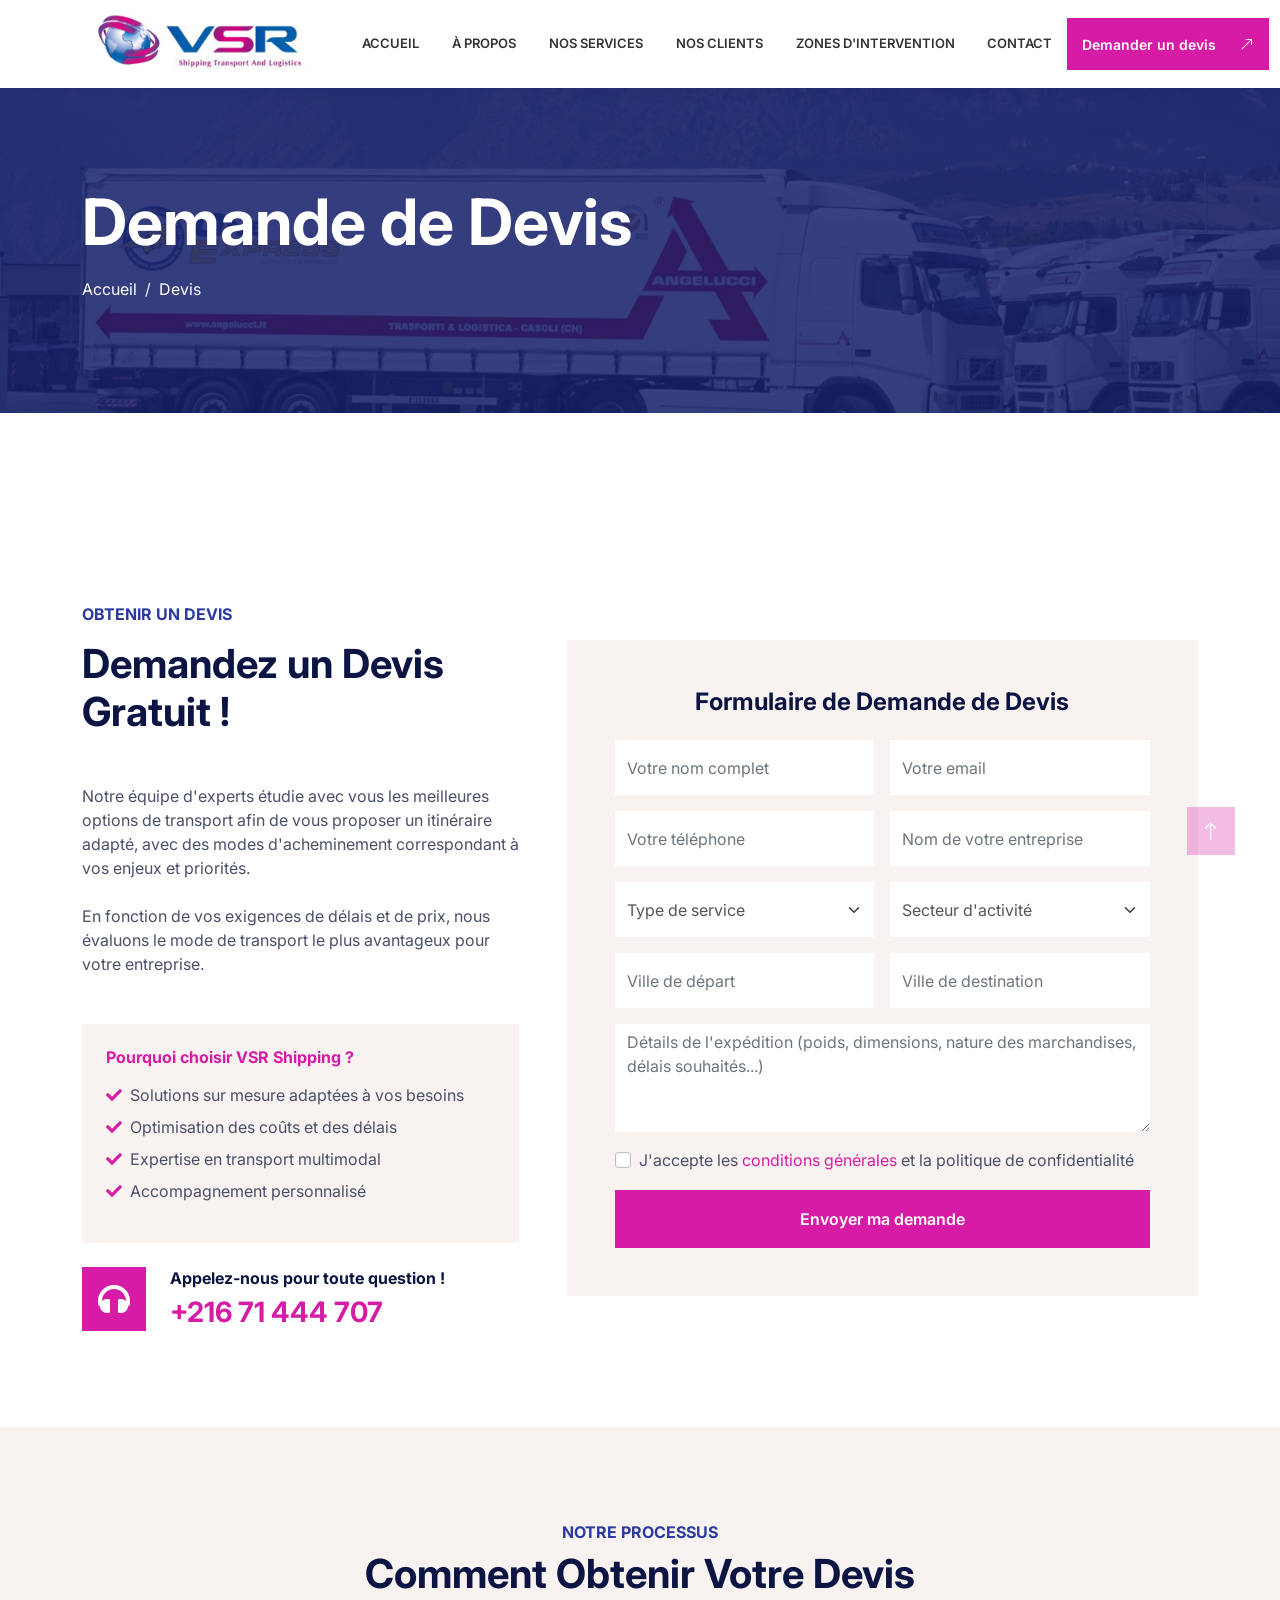
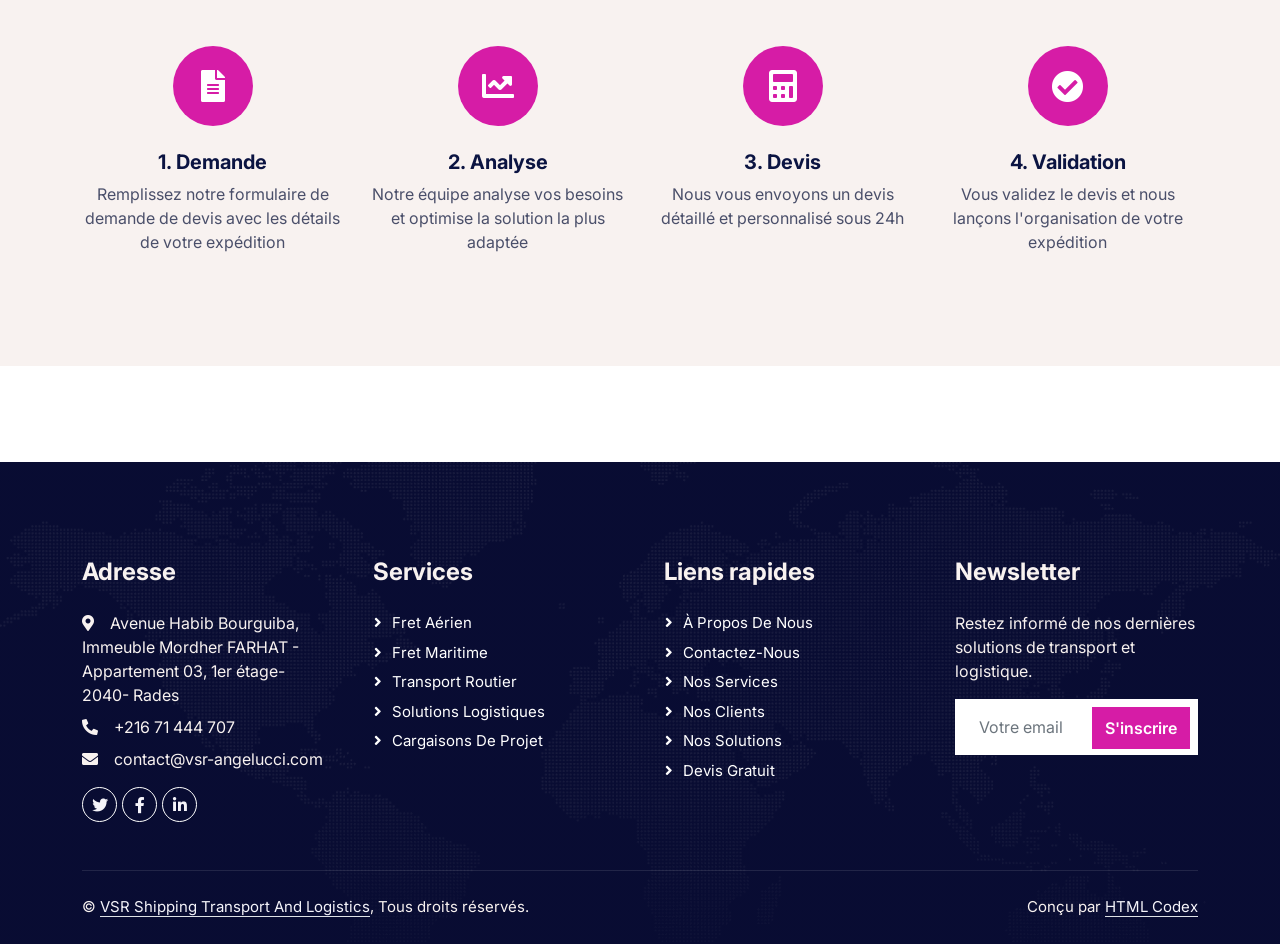
<file: quote.html>
<!DOCTYPE html>
<html lang="fr">

<head>
    <meta charset="utf-8">
    <title>VSR Shipping Transport And Logistics - Demande de Devis</title>
    <meta content="width=device-width, initial-scale=1.0" name="viewport">
    <meta content="VSR Shipping, devis transport, prix logistique, tarif fret, calcul coût transport" name="keywords">
    <meta content="VSR Shipping Transport And Logistics - Demandez un devis gratuit pour vos besoins de transport routier, maritime et aérien" name="description">
    <link href="img/favicon.ico" rel="icon">
    <link rel="preconnect" href="https://fonts.googleapis.com">
    <link rel="preconnect" href="https://fonts.gstatic.com" crossorigin>
    <link href="https://fonts.googleapis.com/css2?family=Inter:wght@400;500;600;700&display=swap" rel="stylesheet">
    <link href="https://cdnjs.cloudflare.com/ajax/libs/font-awesome/5.10.0/css/all.min.css" rel="stylesheet">
    <link href="https://cdn.jsdelivr.net/npm/bootstrap-icons@1.4.1/font/bootstrap-icons.css" rel="stylesheet">
    <link href="lib/animate/animate.min.css" rel="stylesheet">
    <link href="lib/owlcarousel/assets/owl.carousel.min.css" rel="stylesheet">
    <link href="css/bootstrap.min.css" rel="stylesheet">
    <link href="css/style.css" rel="stylesheet">
    <!-- Thème VSR : doit rester en dernier -->
    <link href="css/vsr-theme.css" rel="stylesheet">
</head>

<body>
    <!-- Spinner Start -->
    <div id="spinner" class="show bg-white position-fixed translate-middle w-100 vh-100 top-50 start-50 d-flex align-items-center justify-content-center">
        <div class="spinner-grow text-primary" style="width: 3rem; height: 3rem;" role="status">
            <span class="sr-only">Chargement...</span>
        </div>
    </div>
    <!-- Spinner End -->


    <!-- Navbar Start -->
    <nav class="navbar navbar-expand-lg navbar-light vsr-nav">
        <div class="container">
            <a href="index.html" class="navbar-brand p-0">
                <img src="img/logo-vsr.png" alt="VSR Shipping Transport And Logistics">
            </a>
            <button type="button" class="navbar-toggler" data-bs-toggle="collapse" data-bs-target="#navbarCollapse" aria-label="Menu">
                <span class="navbar-toggler-icon"></span>
            </button>
            <div class="collapse navbar-collapse" id="navbarCollapse">
                <div class="navbar-nav mx-auto py-3 py-lg-0">
                    <a href="index.html" class="nav-item nav-link">Accueil</a>
                    <a href="about.html" class="nav-item nav-link">À propos</a>
                    <a href="service.html" class="nav-item nav-link">Nos services</a>
                       <a href="clients.html" class="nav-item nav-link">Nos clients</a>
                    <a href="index.html#zones" class="nav-item nav-link">Zones d'intervention</a>
                    <a href="contact.html" class="nav-item nav-link">Contact</a>
                </div>
                <a href="quote.html" class="btn-cta active">Demander un devis <i class="bi bi-arrow-up-right"></i></a>
            </div>
        </div>
    </nav>
    <!-- Navbar End -->


    <!-- Page Header Start -->
    <div class="container-fluid page-header py-5" style="margin-bottom: 6rem;">
        <div class="container py-5">
            <h1 class="display-3 text-white mb-3 animated slideInDown">Demande de Devis</h1>
            <nav aria-label="breadcrumb" class="animated slideInDown">
                <ol class="breadcrumb">
                    <li class="breadcrumb-item"><a class="text-white" href="index.html">Accueil</a></li>
                    <li class="breadcrumb-item text-white active" aria-current="page">Devis</li>
                </ol>
            </nav>
        </div>
    </div>
    <!-- Page Header End -->


    <!-- Quote Start -->
    <div class="container-xxl py-5">
        <div class="container py-5">
            <div class="row g-5 align-items-center">
                <div class="col-lg-5 wow fadeInUp" data-wow-delay="0.1s">
                    <h6 class="text-secondary text-uppercase mb-3">Obtenir un Devis</h6>
                    <h1 class="mb-5">Demandez un Devis Gratuit !</h1>
                    <p class="mb-4">Notre équipe d'experts étudie avec vous les meilleures options de transport afin de vous proposer un itinéraire adapté, avec des modes d'acheminement correspondant à vos enjeux et priorités.</p>
                    <p class="mb-5">En fonction de vos exigences de délais et de prix, nous évaluons le mode de transport le plus avantageux pour votre entreprise.</p>

                    <div class="bg-light p-4 rounded mb-4">
                        <h6 class="text-primary mb-3">Pourquoi choisir VSR Shipping ?</h6>
                        <ul class="list-unstyled">
                            <li class="mb-2"><i class="fa fa-check text-primary me-2"></i>Solutions sur mesure adaptées à vos besoins</li>
                            <li class="mb-2"><i class="fa fa-check text-primary me-2"></i>Optimisation des coûts et des délais</li>
                            <li class="mb-2"><i class="fa fa-check text-primary me-2"></i>Expertise en transport multimodal</li>
                            <li class="mb-2"><i class="fa fa-check text-primary me-2"></i>Accompagnement personnalisé</li>
                        </ul>
                    </div>

                    <div class="d-flex align-items-center">
                        <i class="fa fa-headphones fa-2x flex-shrink-0 bg-primary p-3 text-white"></i>
                        <div class="ps-4">
                            <h6>Appelez-nous pour toute question !</h6>
                            <h3 class="text-primary m-0"><a href="tel:+21671444707" class="text-primary">+216 71 444 707</a></h3>
                        </div>
                    </div>
                </div>
                <div class="col-lg-7">
                    <div class="bg-light text-center p-5 wow fadeIn" data-wow-delay="0.5s">
                        <h4 class="mb-4">Formulaire de Demande de Devis</h4>
                        
                        <!-- FORMULAIRE DEVIS FORMSPREE -->
                        <form action="https://formspree.io/f/mvkalbdl" method="POST" id="quoteForm">
                            <div class="row g-3">
                                <div class="col-12 col-sm-6">
                                    <input type="text" class="form-control border-0" name="Nom complet" placeholder="Votre nom complet" style="height: 55px;" required>
                                </div>
                                <div class="col-12 col-sm-6">
                                    <input type="email" class="form-control border-0" name="Email" placeholder="Votre email" style="height: 55px;" required>
                                </div>
                                <div class="col-12 col-sm-6">
                                    <input type="tel" class="form-control border-0" name="Téléphone" placeholder="Votre téléphone" style="height: 55px;" required>
                                </div>
                                <div class="col-12 col-sm-6">
                                    <input type="text" class="form-control border-0" name="Entreprise" placeholder="Nom de votre entreprise" style="height: 55px;">
                                </div>
                                <div class="col-12 col-sm-6">
                                    <select class="form-select border-0" name="Type de service" style="height: 55px;" required>
                                        <option value="" selected disabled>Type de service</option>
                                        <option value="Fret Aérien">Fret Aérien</option>
                                        <option value="Fret Maritime">Fret Maritime</option>
                                        <option value="Transport Routier">Transport Routier</option>
                                        <option value="Transport Intermodal">Transport Intermodal</option>
                                        <option value="Solutions Logistiques">Solutions Logistiques</option>
                                        <option value="Cargaison de Projet">Cargaison de Projet</option>
                                        <option value="Conseil International">Conseil International</option>
                                    </select>
                                </div>
                                <div class="col-12 col-sm-6">
                                    <select class="form-select border-0" name="Secteur d'activité" style="height: 55px;">
                                        <option value="" selected disabled>Secteur d'activité</option>
                                        <option value="Agroalimentaire">Agroalimentaire</option>
                                        <option value="Chimie">Chimie</option>
                                        <option value="Oil & Gaz">Oil &amp; Gaz</option>
                                        <option value="Matières Premières">Matières Premières</option>
                                        <option value="Industrie manufacturière">Industrie manufacturière</option>
                                        <option value="Autre">Autre</option>
                                    </select>
                                </div>
                                <div class="col-12 col-sm-6">
                                    <input type="text" class="form-control border-0" name="Ville de départ" placeholder="Ville de départ" style="height: 55px;" required>
                                </div>
                                <div class="col-12 col-sm-6">
                                    <input type="text" class="form-control border-0" name="Ville de destination" placeholder="Ville de destination" style="height: 55px;" required>
                                </div>
                                <div class="col-12">
                                    <textarea class="form-control border-0" name="Détails de l'expédition" placeholder="Détails de l'expédition (poids, dimensions, nature des marchandises, délais souhaités...)" rows="4"></textarea>
                                </div>
                                <div class="col-12">
                                    <div class="form-check text-start">
                                        <input class="form-check-input" type="checkbox" id="terms" name="Conditions acceptées" value="Oui" required>
                                        <label class="form-check-label" for="terms">
                                            J'accepte les <a href="#" class="text-primary">conditions générales</a> et la politique de confidentialité
                                        </label>
                                    </div>
                                </div>
                                
                                <!-- Anti-spam Formspree -->
                                <input type="text" name="_gotcha" style="display:none">
                                
                                <div class="col-12">
                                    <button class="btn btn-primary w-100 py-3" type="submit" id="submitBtnQuote">Envoyer ma demande</button>
                                </div>
                            </div>
                        </form>

                    </div>
                </div>
            </div>
        </div>
    </div>
    <!-- Quote End -->

    <!-- Process Start -->
    <div class="container-fluid bg-light py-5">
        <div class="container py-5">
            <div class="text-center wow fadeInUp" data-wow-delay="0.1s">
                <h6 class="text-secondary text-uppercase">Notre Processus</h6>
                <h1 class="mb-5">Comment Obtenir Votre Devis</h1>
            </div>
            <div class="row g-4">
                <div class="col-lg-3 col-md-6 wow fadeInUp" data-wow-delay="0.1s">
                    <div class="process-item text-center">
                        <div class="process-icon bg-primary rounded-circle d-flex align-items-center justify-content-center mx-auto mb-4" style="width: 80px; height: 80px;">
                            <i class="fa fa-file-alt fa-2x text-white"></i>
                        </div>
                        <h5>1. Demande</h5>
                        <p>Remplissez notre formulaire de demande de devis avec les détails de votre expédition</p>
                    </div>
                </div>
                <div class="col-lg-3 col-md-6 wow fadeInUp" data-wow-delay="0.3s">
                    <div class="process-item text-center">
                        <div class="process-icon bg-primary rounded-circle d-flex align-items-center justify-content-center mx-auto mb-4" style="width: 80px; height: 80px;">
                            <i class="fa fa-chart-line fa-2x text-white"></i>
                        </div>
                        <h5>2. Analyse</h5>
                        <p>Notre équipe analyse vos besoins et optimise la solution la plus adaptée</p>
                    </div>
                </div>
                <div class="col-lg-3 col-md-6 wow fadeInUp" data-wow-delay="0.5s">
                    <div class="process-item text-center">
                        <div class="process-icon bg-primary rounded-circle d-flex align-items-center justify-content-center mx-auto mb-4" style="width: 80px; height: 80px;">
                            <i class="fa fa-calculator fa-2x text-white"></i>
                        </div>
                        <h5>3. Devis</h5>
                        <p>Nous vous envoyons un devis détaillé et personnalisé sous 24h</p>
                    </div>
                </div>
                <div class="col-lg-3 col-md-6 wow fadeInUp" data-wow-delay="0.7s">
                    <div class="process-item text-center">
                        <div class="process-icon bg-primary rounded-circle d-flex align-items-center justify-content-center mx-auto mb-4" style="width: 80px; height: 80px;">
                            <i class="fa fa-check-circle fa-2x text-white"></i>
                        </div>
                        <h5>4. Validation</h5>
                        <p>Vous validez le devis et nous lançons l'organisation de votre expédition</p>
                    </div>
                </div>
            </div>
        </div>
    </div>
    <!-- Process End -->


    <!-- Footer Start -->
    <div class="container-fluid bg-dark text-light footer pt-5 wow fadeIn" data-wow-delay="0.1s" style="margin-top: 6rem;">
        <div class="container py-5">
            <div class="row g-5">
                <div class="col-lg-3 col-md-6">
                    <h4 class="text-light mb-4">Adresse</h4>
                    <p class="mb-2"><i class="fa fa-map-marker-alt me-3"></i>Avenue Habib Bourguiba, Immeuble Mordher FARHAT - Appartement 03, 1er étage-2040- Rades</p>
                    <p class="mb-2"><i class="fa fa-phone-alt me-3"></i><a class="text-light" href="tel:+21671444707">+216 71 444 707</a></p>
                    <p class="mb-2"><i class="fa fa-envelope me-3"></i><a class="text-light" href="mailto:contact@vsr-angelucci.com">contact@vsr-angelucci.com</a></p>
                    <div class="d-flex pt-2">
                        <a class="btn btn-outline-light btn-social" href="#"><i class="fab fa-twitter"></i></a>
                        <a class="btn btn-outline-light btn-social" href="#"><i class="fab fa-facebook-f"></i></a>
                        <a class="btn btn-outline-light btn-social" href="#"><i class="fab fa-linkedin-in"></i></a>
                    </div>
                </div>
                <div class="col-lg-3 col-md-6">
                    <h4 class="text-light mb-4">Services</h4>
                    <a class="btn btn-link" href="service.html">Fret aérien</a>
                    <a class="btn btn-link" href="service.html">Fret maritime</a>
                    <a class="btn btn-link" href="service.html">Transport routier</a>
                    <a class="btn btn-link" href="service.html">Solutions logistiques</a>
                    <a class="btn btn-link" href="service.html">Cargaisons de projet</a>
                </div>
                <div class="col-lg-3 col-md-6">
                    <h4 class="text-light mb-4">Liens rapides</h4>
                    <a class="btn btn-link" href="about.html">À propos de nous</a>
                    <a class="btn btn-link" href="contact.html">Contactez-nous</a>
                    <a class="btn btn-link" href="service.html">Nos services</a>
                    <a class="btn btn-link" href="clients.html">Nos clients</a>
                    <a class="btn btn-link" href="feature.html">Nos solutions</a>
                    <a class="btn btn-link" href="quote.html">Devis gratuit</a>
                </div>
                <div class="col-lg-3 col-md-6">
                    <h4 class="text-light mb-4">Newsletter</h4>
                    <p>Restez informé de nos dernières solutions de transport et logistique.</p>
                    <div class="position-relative mx-auto" style="max-width: 400px;">
                        <input class="form-control border-0 w-100 py-3 ps-4 pe-5" type="text" placeholder="Votre email">
                        <button type="button" class="btn btn-primary py-2 position-absolute top-0 end-0 mt-2 me-2">S'inscrire</button>
                    </div>
                </div>
            </div>
        </div>
        <div class="container">
            <div class="copyright">
                <div class="row">
                    <div class="col-md-6 text-center text-md-start mb-3 mb-md-0">
                        &copy; <a class="border-bottom" href="index.html">VSR Shipping Transport And Logistics</a>, Tous droits réservés.
                    </div>
                    <div class="col-md-6 text-center text-md-end">
                        <!--/*** This template is free as long as you keep the footer author's credit link/attribution link/backlink. If you'd like to use the template without the footer author's credit link/attribution link/backlink, you can purchase the Credit Removal License from "https://htmlcodex.com/credit-removal". Thank you for your support. ***/-->
                        Conçu par <a class="border-bottom" href="https://htmlcodex.com">HTML Codex</a>
                    </div>
                </div>
            </div>
        </div>
    </div>
    <!-- Footer End -->


    <a href="#" class="btn btn-lg btn-primary btn-lg-square rounded-0 back-to-top"><i class="bi bi-arrow-up"></i></a>

    <script src="https://code.jquery.com/jquery-3.4.1.min.js"></script>
    <script src="https://cdn.jsdelivr.net/npm/bootstrap@5.0.0/dist/js/bootstrap.bundle.min.js"></script>
    <script src="lib/wow/wow.min.js"></script>
    <script src="lib/easing/easing.min.js"></script>
    <script src="lib/waypoints/waypoints.min.js"></script>
    <script src="lib/counterup/counterup.min.js"></script>
    <script src="lib/owlcarousel/owl.carousel.min.js"></script>
    <script src="js/main.js"></script>
    
    <!-- SCRIPT FORMSPREE (Remplace contact.js et mailer.js) -->
    <script>
    document.addEventListener("DOMContentLoaded", function() {
        const form = document.getElementById('quoteForm');
        if(form) {
            form.addEventListener("submit", async function(event) {
                event.preventDefault(); // Empêche le rechargement de la page
                
                const button = document.getElementById('submitBtnQuote');
                const originalText = button.innerHTML;
                button.innerHTML = "Envoi en cours...";
                button.disabled = true;

                const data = new FormData(form);
                
                try {
                    const response = await fetch(form.action, {
                        method: form.method,
                        body: data,
                        headers: { 'Accept': 'application/json' }
                    });
                    
                    if (response.ok) {
                        alert("Merci ! Votre demande de devis a bien été envoyée.");
                        form.reset(); // Vide le formulaire après l'envoi
                    } else {
                        alert("Oups ! Une erreur s'est produite lors de l'envoi.");
                    }
                } catch (error) {
                    alert("Erreur réseau. Veuillez vérifier votre connexion.");
                } finally {
                    button.innerHTML = originalText;
                    button.disabled = false;
                }
            });
        }
    });
    </script>
</body>

</html>
</file>
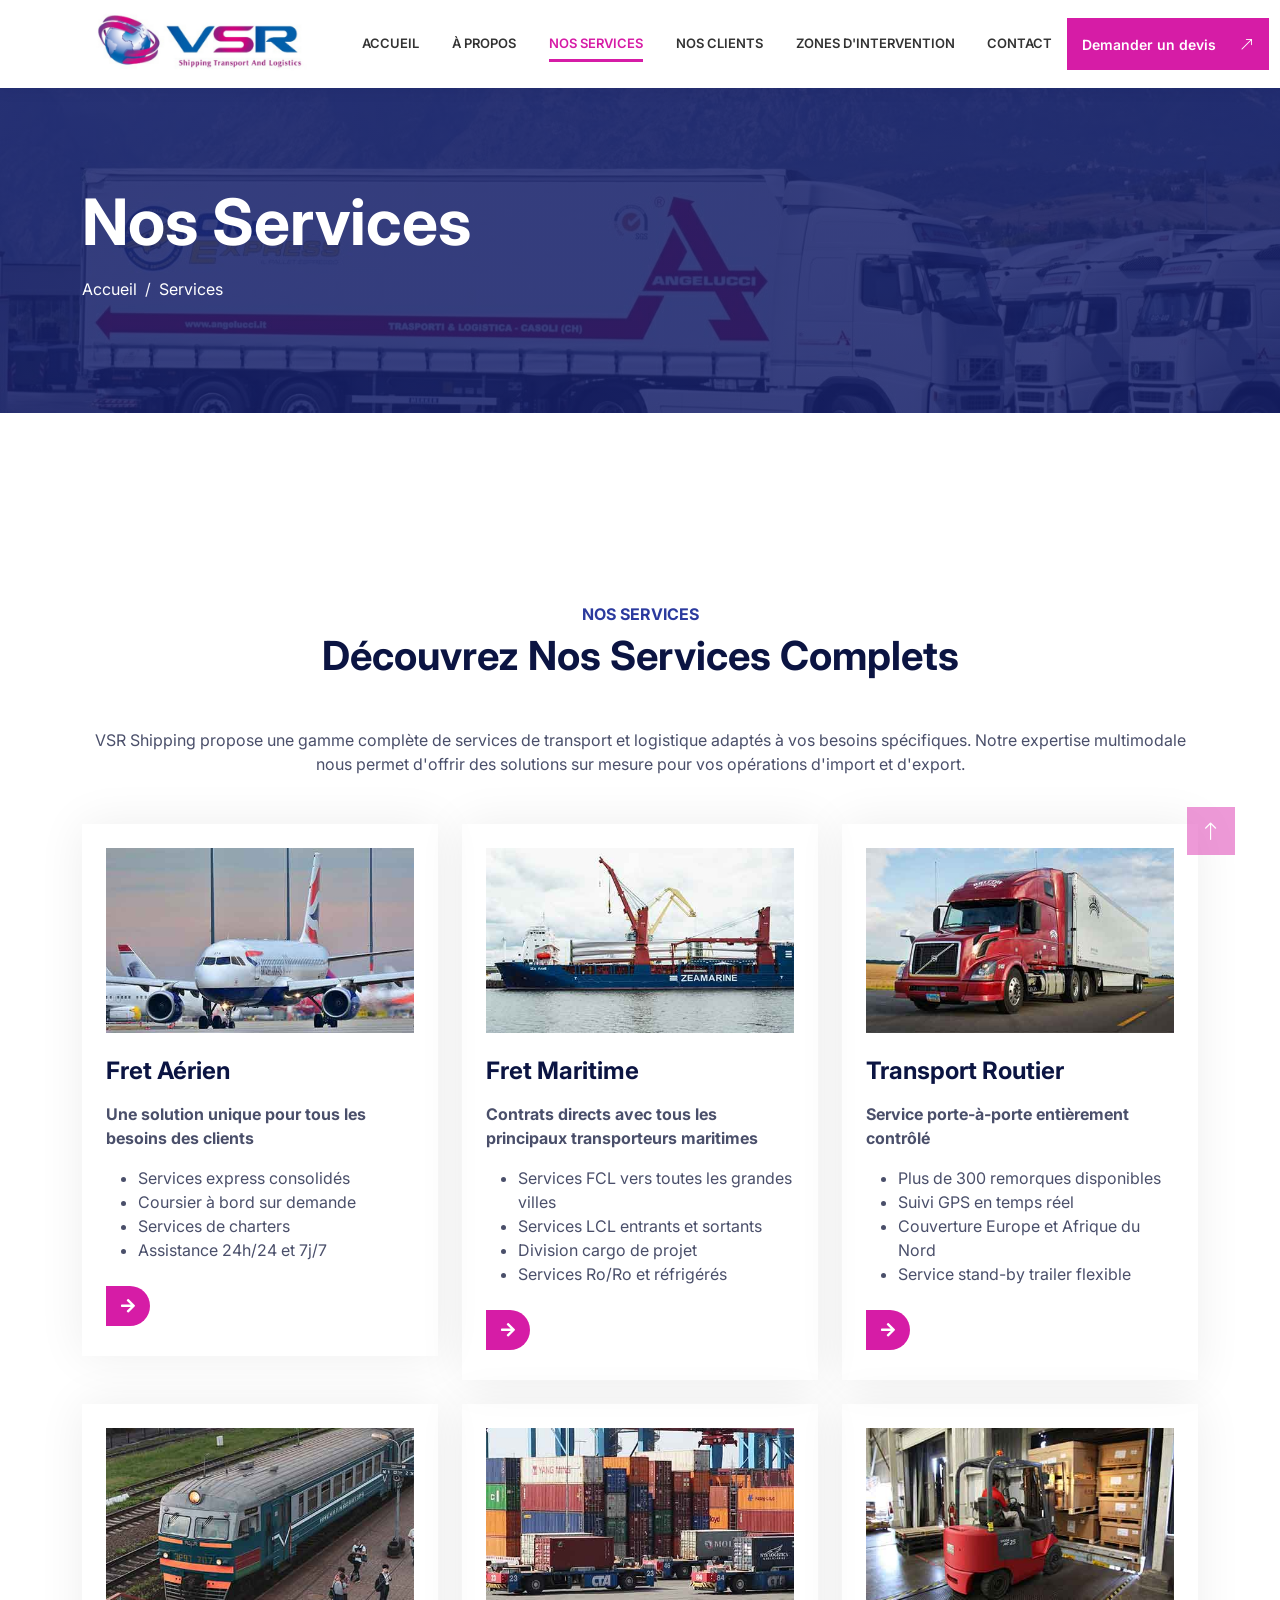
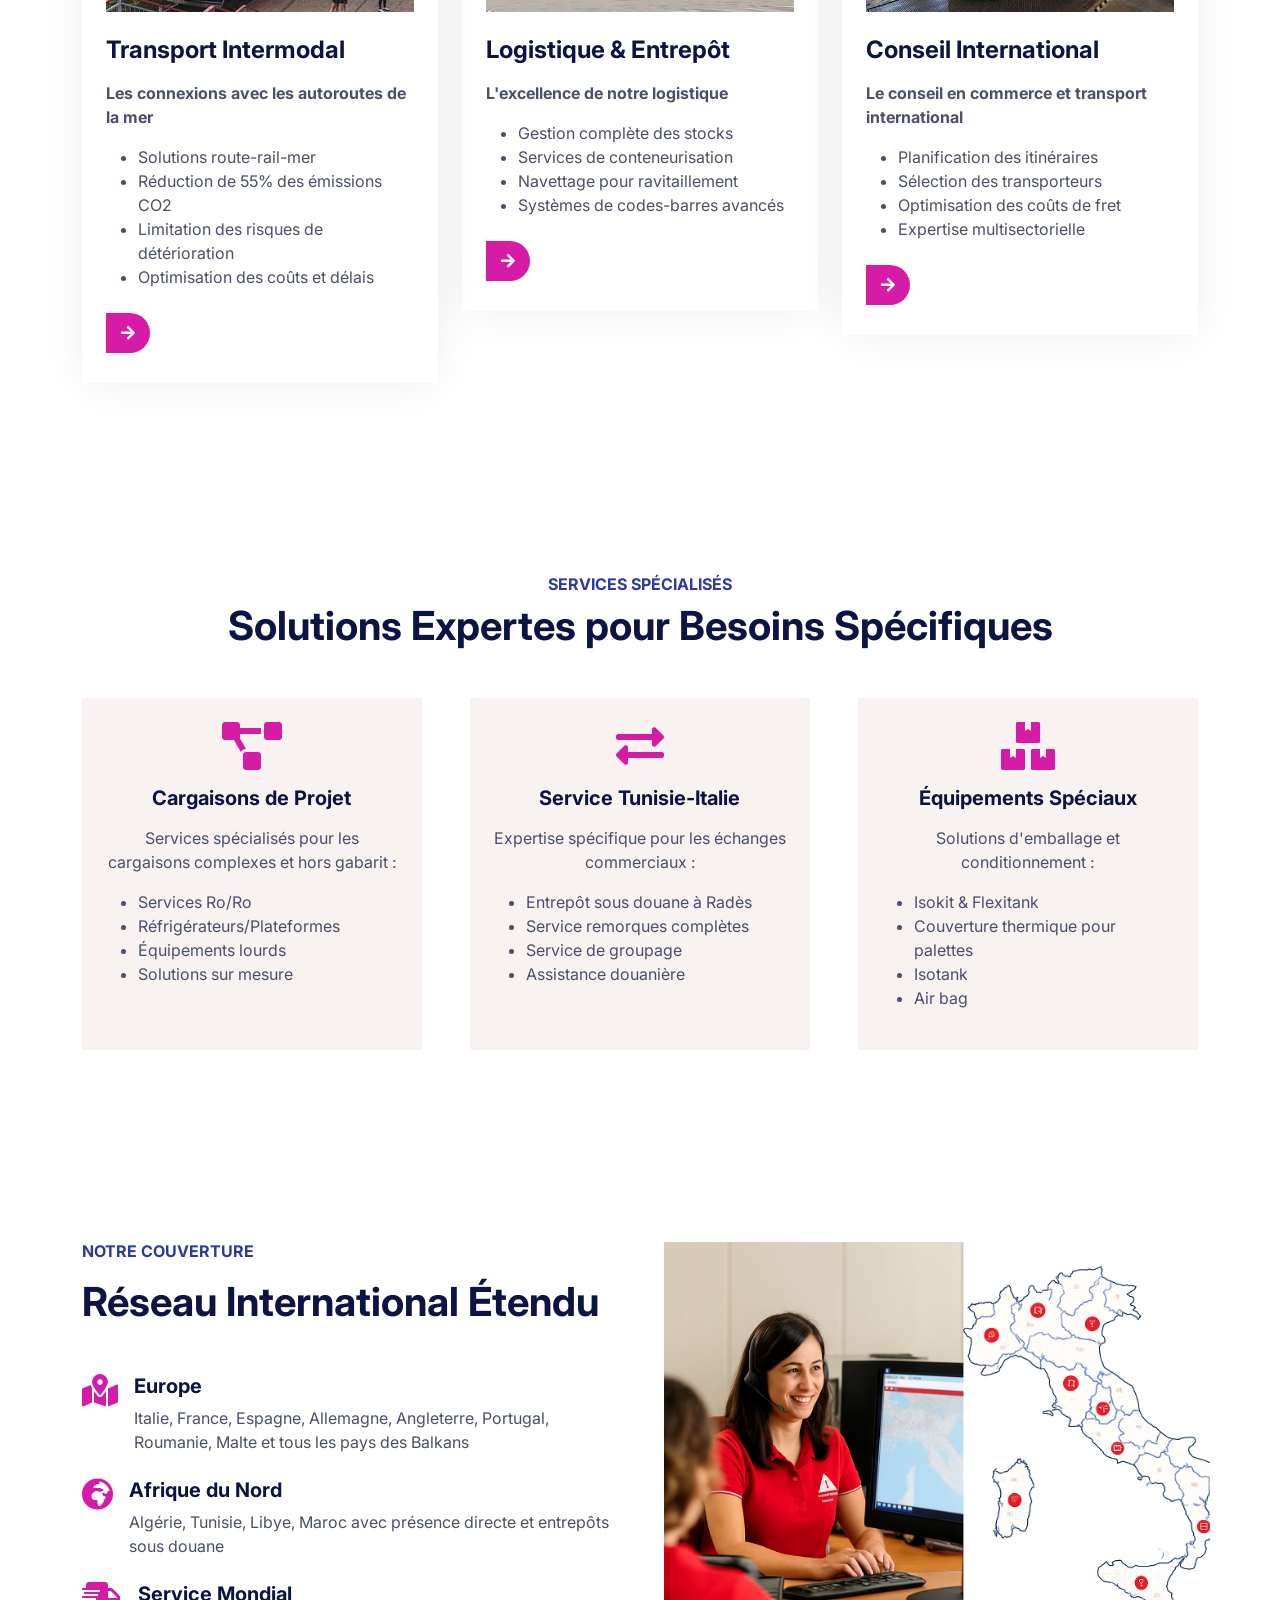
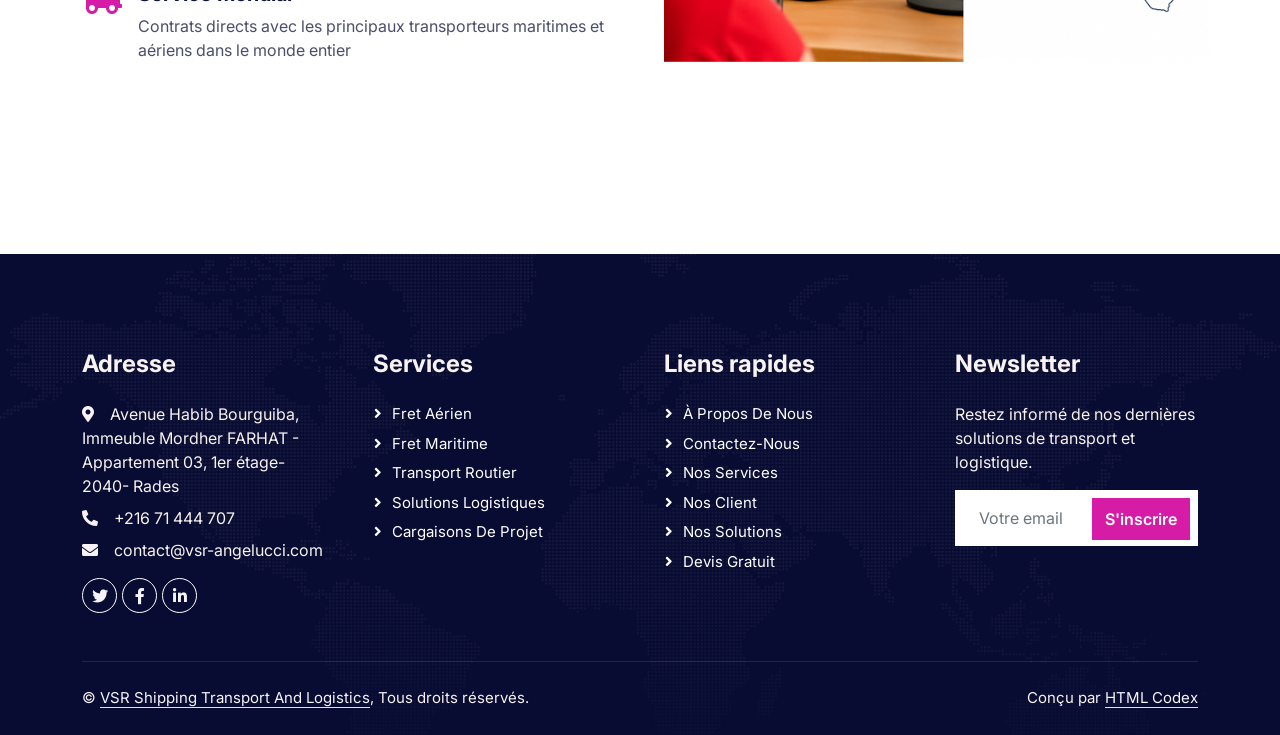
<file: service.html>
<!DOCTYPE html>
<html lang="fr">

<head>
    <meta charset="utf-8">
    <title>VSR Shipping Transport And Logistics - Services</title>
    <meta content="width=device-width, initial-scale=1.0" name="viewport">
    <meta content="VSR Shipping, services transport, fret maritime, fret aérien, transport routier, logistique" name="keywords">
    <meta content="VSR Shipping Transport And Logistics - Services complets de transport routier, maritime, aérien et solutions logistiques intégrées" name="description">
    <link href="img/favicon.ico" rel="icon">
    <link rel="preconnect" href="https://fonts.googleapis.com">
    <link rel="preconnect" href="https://fonts.gstatic.com" crossorigin>
    <link href="https://fonts.googleapis.com/css2?family=Inter:wght@400;500;600;700&display=swap" rel="stylesheet">
    <link href="https://cdnjs.cloudflare.com/ajax/libs/font-awesome/5.10.0/css/all.min.css" rel="stylesheet">
    <link href="https://cdn.jsdelivr.net/npm/bootstrap-icons@1.4.1/font/bootstrap-icons.css" rel="stylesheet">
    <link href="lib/animate/animate.min.css" rel="stylesheet">
    <link href="lib/owlcarousel/assets/owl.carousel.min.css" rel="stylesheet">
    <link href="css/bootstrap.min.css" rel="stylesheet">
    <link href="css/style.css" rel="stylesheet">
    <!-- Thème VSR : doit rester en dernier -->
    <link href="css/vsr-theme.css" rel="stylesheet">
</head>

<body>
    <!-- Spinner Start -->
    <div id="spinner" class="show bg-white position-fixed translate-middle w-100 vh-100 top-50 start-50 d-flex align-items-center justify-content-center">
        <div class="spinner-grow text-primary" style="width: 3rem; height: 3rem;" role="status">
            <span class="sr-only">Chargement...</span>
        </div>
    </div>
    <!-- Spinner End -->


    <!-- Navbar Start -->
    <nav class="navbar navbar-expand-lg navbar-light vsr-nav">
        <div class="container">
            <a href="index.html" class="navbar-brand p-0">
                <img src="img/logo-vsr.png" alt="VSR Shipping Transport And Logistics">
            </a>
            <button type="button" class="navbar-toggler" data-bs-toggle="collapse" data-bs-target="#navbarCollapse" aria-label="Menu">
                <span class="navbar-toggler-icon"></span>
            </button>
            <div class="collapse navbar-collapse" id="navbarCollapse">
                <div class="navbar-nav mx-auto py-3 py-lg-0">
                    <a href="index.html" class="nav-item nav-link">Accueil</a>
                    <a href="about.html" class="nav-item nav-link">À propos</a>
                    <a href="service.html" class="nav-item nav-link active">Nos services</a>
                       <a href="clients.html" class="nav-item nav-link">Nos clients</a>
                    <a href="index.html#zones" class="nav-item nav-link">Zones d'intervention</a>
                    <a href="contact.html" class="nav-item nav-link">Contact</a>
                </div>
                <a href="quote.html" class="btn-cta">Demander un devis <i class="bi bi-arrow-up-right"></i></a>
            </div>
        </div>
    </nav>
    <!-- Navbar End -->


    <!-- Page Header Start -->
    <div class="container-fluid page-header py-5" style="margin-bottom: 6rem;">
        <div class="container py-5">
            <h1 class="display-3 text-white mb-3 animated slideInDown">Nos Services</h1>
            <nav aria-label="breadcrumb" class="animated slideInDown">
                <ol class="breadcrumb">
                    <li class="breadcrumb-item"><a class="text-white" href="index.html">Accueil</a></li>
                    <li class="breadcrumb-item text-white active" aria-current="page">Services</li>
                </ol>
            </nav>
        </div>
    </div>
    <!-- Page Header End -->


    <!-- Service Start -->
    <div class="container-xxl py-5">
        <div class="container py-5">
            <div class="text-center wow fadeInUp" data-wow-delay="0.1s">
                <h6 class="text-secondary text-uppercase">Nos Services</h6>
                <h1 class="mb-5">Découvrez Nos Services Complets</h1>
                <p class="mb-5">VSR Shipping propose une gamme complète de services de transport et logistique adaptés à vos besoins spécifiques. Notre expertise multimodale nous permet d'offrir des solutions sur mesure pour vos opérations d'import et d'export.</p>
            </div>
            <div class="row g-4">
                <div class="col-md-6 col-lg-4 wow fadeInUp" data-wow-delay="0.3s">
                    <div class="service-item p-4">
                        <div class="overflow-hidden mb-4">
                            <img class="img-fluid" src="img/service-1.jpg" alt="Fret aérien VSR Shipping">
                        </div>
                        <h4 class="mb-3">Fret Aérien</h4>
                        <p><strong>Une solution unique pour tous les besoins des clients</strong></p>
                        <ul class="mb-3">
                            <li>Services express consolidés</li>
                            <li>Coursier à bord sur demande</li>
                            <li>Services de charters</li>
                            <li>Assistance 24h/24 et 7j/7</li>
                        </ul>
                        <a class="btn-slide mt-2" href="feature.html"><i class="fa fa-arrow-right"></i><span>En savoir plus</span></a>
                    </div>
                </div>
                <div class="col-md-6 col-lg-4 wow fadeInUp" data-wow-delay="0.5s">
                    <div class="service-item p-4">
                        <div class="overflow-hidden mb-4">
                            <img class="img-fluid" src="img/service-2.jpg" alt="Fret maritime VSR Shipping">
                        </div>
                        <h4 class="mb-3">Fret Maritime</h4>
                        <p><strong>Contrats directs avec tous les principaux transporteurs maritimes</strong></p>
                        <ul class="mb-3">
                            <li>Services FCL vers toutes les grandes villes</li>
                            <li>Services LCL entrants et sortants</li>
                            <li>Division cargo de projet</li>
                            <li>Services Ro/Ro et réfrigérés</li>
                        </ul>
                        <a class="btn-slide mt-2" href="feature.html"><i class="fa fa-arrow-right"></i><span>En savoir plus</span></a>
                    </div>
                </div>
                <div class="col-md-6 col-lg-4 wow fadeInUp" data-wow-delay="0.7s">
                    <div class="service-item p-4">
                        <div class="overflow-hidden mb-4">
                            <img class="img-fluid" src="img/service-3.jpg" alt="Transport routier VSR Shipping">
                        </div>
                        <h4 class="mb-3">Transport Routier</h4>
                        <p><strong>Service porte-à-porte entièrement contrôlé</strong></p>
                        <ul class="mb-3">
                            <li>Plus de 300 remorques disponibles</li>
                            <li>Suivi GPS en temps réel</li>
                            <li>Couverture Europe et Afrique du Nord</li>
                            <li>Service stand-by trailer flexible</li>
                        </ul>
                        <a class="btn-slide mt-2" href="feature.html"><i class="fa fa-arrow-right"></i><span>En savoir plus</span></a>
                    </div>
                </div>
                <div class="col-md-6 col-lg-4 wow fadeInUp" data-wow-delay="0.3s">
                    <div class="service-item p-4">
                        <div class="overflow-hidden mb-4">
                            <img class="img-fluid" src="img/service-4.jpg" alt="Transport intermodal VSR Shipping">
                        </div>
                        <h4 class="mb-3">Transport Intermodal</h4>
                        <p><strong>Les connexions avec les autoroutes de la mer</strong></p>
                        <ul class="mb-3">
                            <li>Solutions route-rail-mer</li>
                            <li>Réduction de 55% des émissions CO2</li>
                            <li>Limitation des risques de détérioration</li>
                            <li>Optimisation des coûts et délais</li>
                        </ul>
                        <a class="btn-slide mt-2" href="feature.html"><i class="fa fa-arrow-right"></i><span>En savoir plus</span></a>
                    </div>
                </div>
                <div class="col-md-6 col-lg-4 wow fadeInUp" data-wow-delay="0.5s">
                    <div class="service-item p-4">
                        <div class="overflow-hidden mb-4">
                            <img class="img-fluid" src="img/service-5.jpg" alt="Logistique VSR Shipping">
                        </div>
                        <h4 class="mb-3">Logistique &amp; Entrepôt</h4>
                        <p><strong>L'excellence de notre logistique</strong></p>
                        <ul class="mb-3">
                            <li>Gestion complète des stocks</li>
                            <li>Services de conteneurisation</li>
                            <li>Navettage pour ravitaillement</li>
                            <li>Systèmes de codes-barres avancés</li>
                        </ul>
                        <a class="btn-slide mt-2" href="feature.html"><i class="fa fa-arrow-right"></i><span>En savoir plus</span></a>
                    </div>
                </div>
                <div class="col-md-6 col-lg-4 wow fadeInUp" data-wow-delay="0.7s">
                    <div class="service-item p-4">
                        <div class="overflow-hidden mb-4">
                            <img class="img-fluid" src="img/service-6.jpg" alt="Conseil international VSR Shipping">
                        </div>
                        <h4 class="mb-3">Conseil International</h4>
                        <p><strong>Le conseil en commerce et transport international</strong></p>
                        <ul class="mb-3">
                            <li>Planification des itinéraires</li>
                            <li>Sélection des transporteurs</li>
                            <li>Optimisation des coûts de fret</li>
                            <li>Expertise multisectorielle</li>
                        </ul>
                        <a class="btn-slide mt-2" href="feature.html"><i class="fa fa-arrow-right"></i><span>En savoir plus</span></a>
                    </div>
                </div>
            </div>
        </div>
    </div>
    <!-- Service End -->

    <!-- Specialized Services Start -->
    <div class="container-xxl py-5">
        <div class="container py-5">
            <div class="text-center wow fadeInUp" data-wow-delay="0.1s">
                <h6 class="text-secondary text-uppercase">Services Spécialisés</h6>
                <h1 class="mb-5">Solutions Expertes pour Besoins Spécifiques</h1>
            </div>
            <div class="row g-5">
                <div class="col-lg-4 col-md-6 wow fadeInUp" data-wow-delay="0.1s">
                    <div class="bg-light p-4 text-center h-100">
                        <i class="fa fa-project-diagram fa-3x text-primary mb-3"></i>
                        <h5 class="mb-3">Cargaisons de Projet</h5>
                        <p class="mb-3">Services spécialisés pour les cargaisons complexes et hors gabarit :</p>
                        <ul class="text-start">
                            <li>Services Ro/Ro</li>
                            <li>Réfrigérateurs/Plateformes</li>
                            <li>Équipements lourds</li>
                            <li>Solutions sur mesure</li>
                        </ul>
                    </div>
                </div>
                <div class="col-lg-4 col-md-6 wow fadeInUp" data-wow-delay="0.3s">
                    <div class="bg-light p-4 text-center h-100">
                        <i class="fa fa-exchange-alt fa-3x text-primary mb-3"></i>
                        <h5 class="mb-3">Service Tunisie-Italie</h5>
                        <p class="mb-3">Expertise spécifique pour les échanges commerciaux :</p>
                        <ul class="text-start">
                            <li>Entrepôt sous douane à Radès</li>
                            <li>Service remorques complètes</li>
                            <li>Service de groupage</li>
                            <li>Assistance douanière</li>
                        </ul>
                    </div>
                </div>
                <div class="col-lg-4 col-md-6 wow fadeInUp" data-wow-delay="0.5s">
                    <div class="bg-light p-4 text-center h-100">
                        <i class="fa fa-boxes fa-3x text-primary mb-3"></i>
                        <h5 class="mb-3">Équipements Spéciaux</h5>
                        <p class="mb-3">Solutions d'emballage et conditionnement :</p>
                        <ul class="text-start">
                            <li>Isokit &amp; Flexitank</li>
                            <li>Couverture thermique pour palettes</li>
                            <li>Isotank</li>
                            <li>Air bag</li>
                        </ul>
                    </div>
                </div>
            </div>
        </div>
    </div>
    <!-- Specialized Services End -->

    <!-- Coverage Start -->
    <div class="container-fluid overflow-hidden py-5 px-lg-0">
        <div class="container py-5 px-lg-0">
            <div class="row g-5 mx-lg-0">
                <div class="col-lg-6 feature-text wow fadeInUp" data-wow-delay="0.1s">
                    <h6 class="text-secondary text-uppercase mb-3">Notre Couverture</h6>
                    <h1 class="mb-5">Réseau International Étendu</h1>
                    <div class="d-flex mb-4 wow fadeInUp" data-wow-delay="0.3s">
                        <i class="fa fa-map-marked-alt text-primary fa-2x flex-shrink-0 me-3"></i>
                        <div>
                            <h5>Europe</h5>
                            <p class="mb-0">Italie, France, Espagne, Allemagne, Angleterre, Portugal, Roumanie, Malte et tous les pays des Balkans</p>
                        </div>
                    </div>
                    <div class="d-flex mb-4 wow fadeIn" data-wow-delay="0.5s">
                        <i class="fa fa-globe-africa text-primary fa-2x flex-shrink-0 me-3"></i>
                        <div>
                            <h5>Afrique du Nord</h5>
                            <p class="mb-0">Algérie, Tunisie, Libye, Maroc avec présence directe et entrepôts sous douane</p>
                        </div>
                    </div>
                    <div class="d-flex mb-0 wow fadeInUp" data-wow-delay="0.7s">
                        <i class="fa fa-shipping-fast text-primary fa-2x flex-shrink-0 me-3"></i>
                        <div>
                            <h5>Service Mondial</h5>
                            <p class="mb-0">Contrats directs avec les principaux transporteurs maritimes et aériens dans le monde entier</p>
                        </div>
                    </div>
                </div>
                <div class="col-lg-6 pe-lg-0 wow fadeInRight" data-wow-delay="0.1s" style="min-height: 400px;">
                    <div class="position-relative h-100">
                        <img class="position-absolute img-fluid w-100 h-100" src="img/world-map.png" style="object-fit: cover;" alt="Couverture internationale VSR Shipping">
                    </div>
                </div>
            </div>
        </div>
    </div>
    <!-- Coverage End -->

    <!-- Footer Start -->
    <div class="container-fluid bg-dark text-light footer pt-5 wow fadeIn" data-wow-delay="0.1s" style="margin-top: 6rem;">
        <div class="container py-5">
            <div class="row g-5">
                <div class="col-lg-3 col-md-6">
                    <h4 class="text-light mb-4">Adresse</h4>
                    <p class="mb-2"><i class="fa fa-map-marker-alt me-3"></i>Avenue Habib Bourguiba, Immeuble Mordher FARHAT - Appartement 03, 1er étage-2040- Rades</p>
                    <p class="mb-2"><i class="fa fa-phone-alt me-3"></i><a class="text-light" href="tel:+21671444707">+216 71 444 707</a></p>
                    <p class="mb-2"><i class="fa fa-envelope me-3"></i><a class="text-light" href="mailto:contact@vsr-angelucci.com">contact@vsr-angelucci.com</a></p>
                    <div class="d-flex pt-2">
                        <a class="btn btn-outline-light btn-social" href="#"><i class="fab fa-twitter"></i></a>
                        <a class="btn btn-outline-light btn-social" href="#"><i class="fab fa-facebook-f"></i></a>
                        <a class="btn btn-outline-light btn-social" href="#"><i class="fab fa-linkedin-in"></i></a>
                    </div>
                </div>
                <div class="col-lg-3 col-md-6">
                    <h4 class="text-light mb-4">Services</h4>
                    <a class="btn btn-link" href="service.html">Fret aérien</a>
                    <a class="btn btn-link" href="service.html">Fret maritime</a>
                    <a class="btn btn-link" href="service.html">Transport routier</a>
                    <a class="btn btn-link" href="service.html">Solutions logistiques</a>
                    <a class="btn btn-link" href="service.html">Cargaisons de projet</a>
                </div>
                <div class="col-lg-3 col-md-6">
                    <h4 class="text-light mb-4">Liens rapides</h4>
                    <a class="btn btn-link" href="about.html">À propos de nous</a>
                    <a class="btn btn-link" href="contact.html">Contactez-nous</a>
                    <a class="btn btn-link" href="service.html">Nos services</a>
                                        <a class="btn btn-link" href="clients.html">Nos client</a>

                    <a class="btn btn-link" href="feature.html">Nos solutions</a>
                    <a class="btn btn-link" href="quote.html">Devis gratuit</a>
                </div>
                <div class="col-lg-3 col-md-6">
                    <h4 class="text-light mb-4">Newsletter</h4>
                    <p>Restez informé de nos dernières solutions de transport et logistique.</p>
                    <div class="position-relative mx-auto" style="max-width: 400px;">
                        <input class="form-control border-0 w-100 py-3 ps-4 pe-5" type="text" placeholder="Votre email">
                        <button type="button" class="btn btn-primary py-2 position-absolute top-0 end-0 mt-2 me-2">S'inscrire</button>
                    </div>
                </div>
            </div>
        </div>
        <div class="container">
            <div class="copyright">
                <div class="row">
                    <div class="col-md-6 text-center text-md-start mb-3 mb-md-0">
                        &copy; <a class="border-bottom" href="index.html">VSR Shipping Transport And Logistics</a>, Tous droits réservés.
                    </div>
                    <div class="col-md-6 text-center text-md-end">
                        <!--/*** This template is free as long as you keep the footer author's credit link/attribution link/backlink. If you'd like to use the template without the footer author's credit link/attribution link/backlink, you can purchase the Credit Removal License from "https://htmlcodex.com/credit-removal". Thank you for your support. ***/-->
                        Conçu par <a class="border-bottom" href="https://htmlcodex.com">HTML Codex</a>
                    </div>
                </div>
            </div>
        </div>
    </div>
    <!-- Footer End -->


    <a href="#" class="btn btn-lg btn-primary btn-lg-square rounded-0 back-to-top"><i class="bi bi-arrow-up"></i></a>

    <script src="https://code.jquery.com/jquery-3.4.1.min.js"></script>
    <script src="https://cdn.jsdelivr.net/npm/bootstrap@5.0.0/dist/js/bootstrap.bundle.min.js"></script>
    <script src="lib/wow/wow.min.js"></script>
    <script src="lib/easing/easing.min.js"></script>
    <script src="lib/waypoints/waypoints.min.js"></script>
    <script src="lib/counterup/counterup.min.js"></script>
    <script src="lib/owlcarousel/owl.carousel.min.js"></script>
    <script src="js/main.js"></script>
    <script src="js/mailer.js"></script>
</body>

</html>
</file>
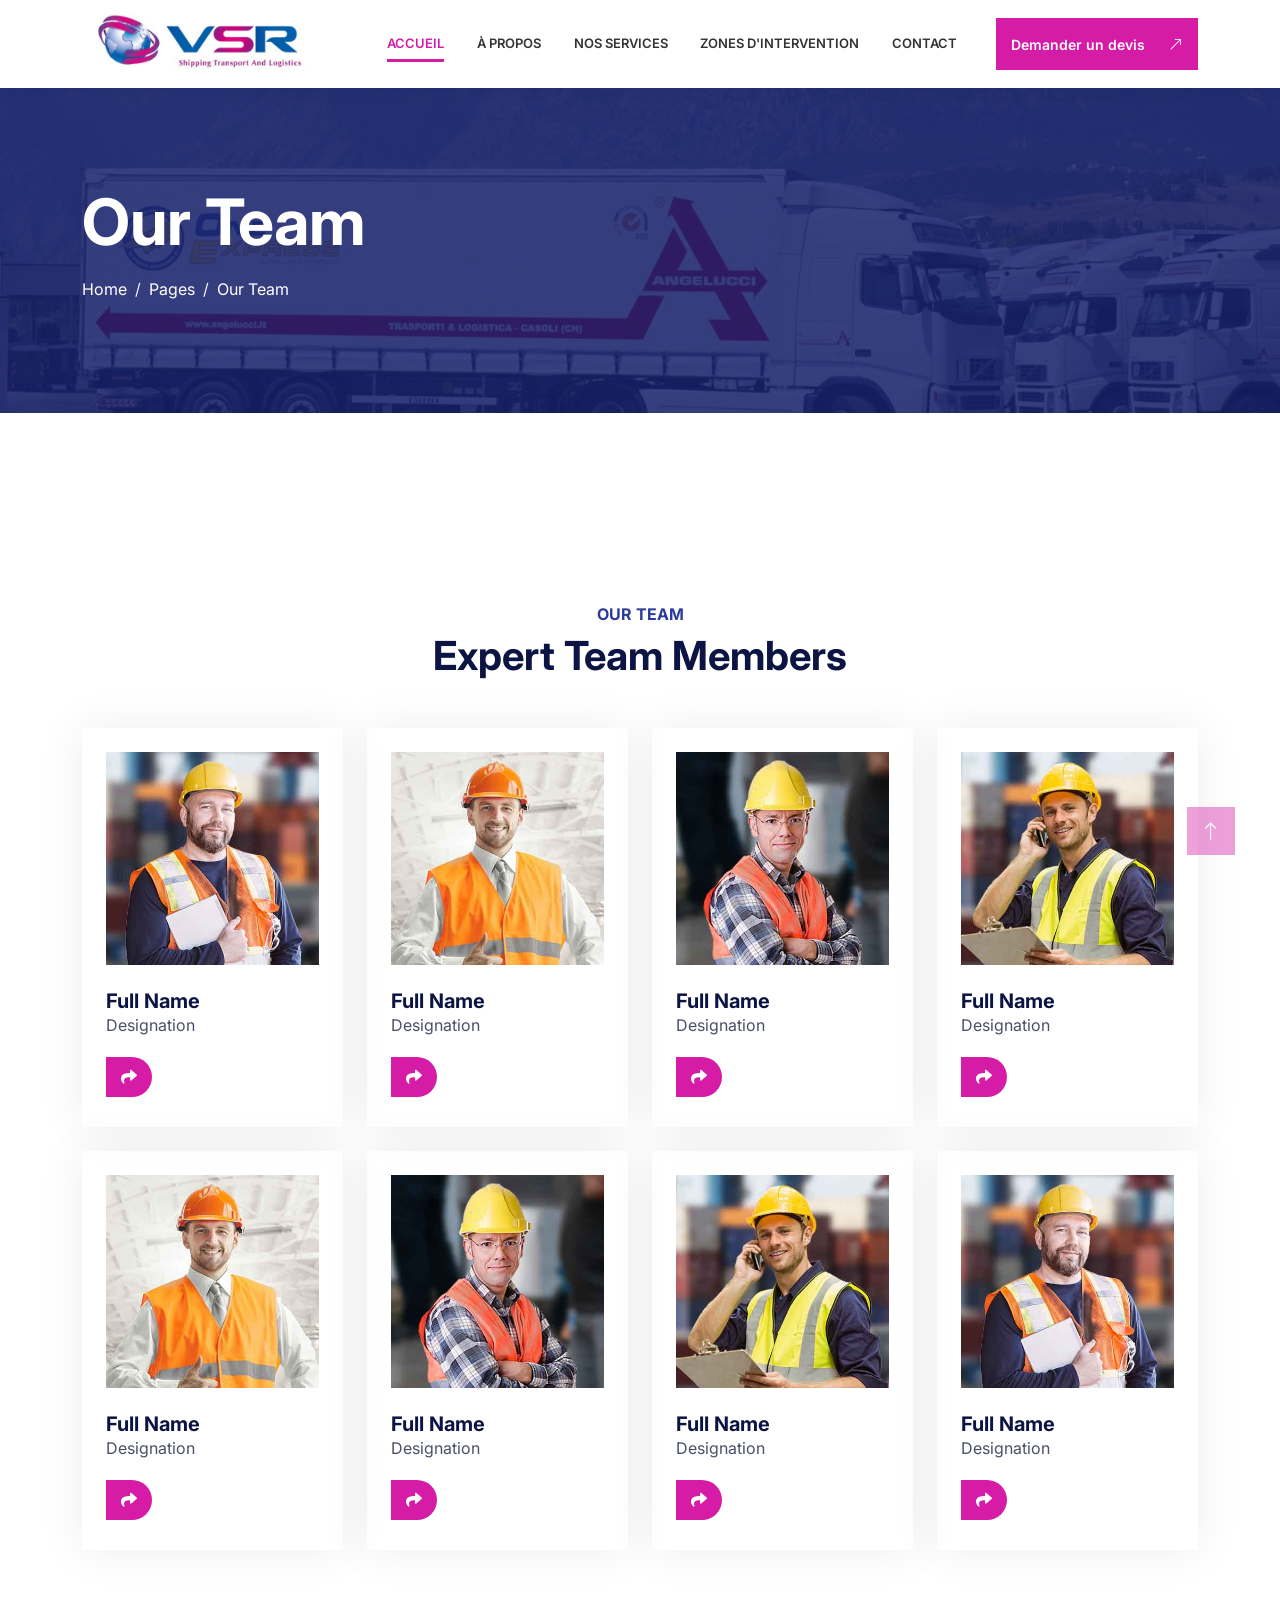
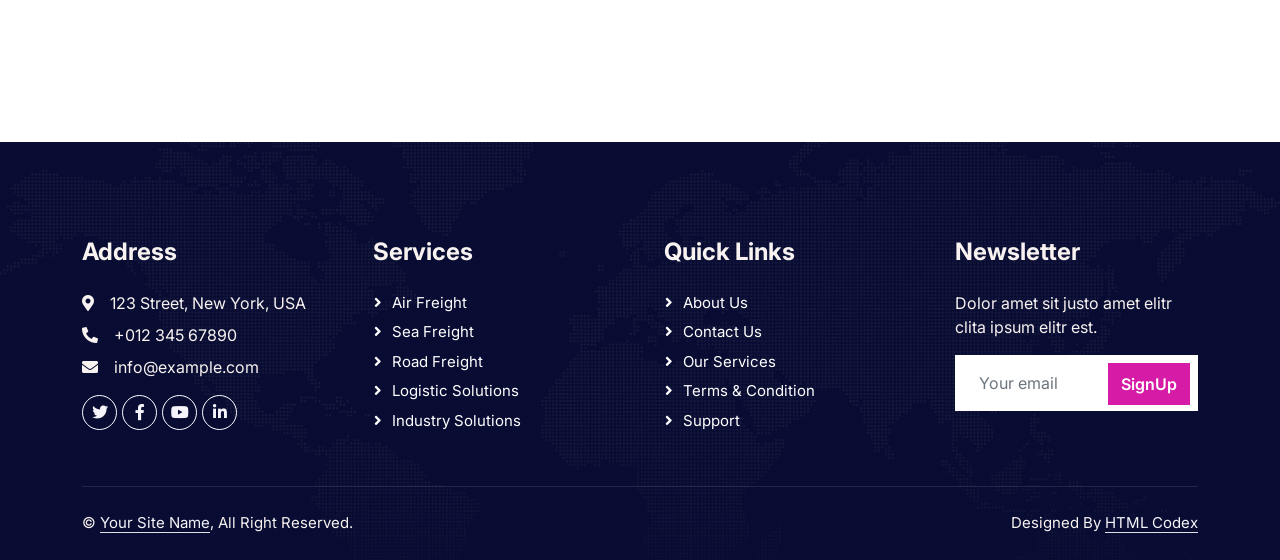
<file: team.html>
<!DOCTYPE html>
<html lang="en">

<head>
    <meta charset="utf-8">
    <title>Logistica - Shipping Company Website Template</title>
    <meta content="width=device-width, initial-scale=1.0" name="viewport">
    <meta content="" name="keywords">
    <meta content="" name="description">

    <!-- Favicon -->
    <link href="img/favicon.ico" rel="icon">

    <!-- Google Web Fonts -->
    <link rel="preconnect" href="https://fonts.googleapis.com">
    <link rel="preconnect" href="https://fonts.gstatic.com" crossorigin>
    <link href="https://fonts.googleapis.com/css2?family=Inter:wght@400;600&family=Roboto:wght@500;700&display=swap" rel="stylesheet">

    <!-- Icon Font Stylesheet -->
    <link href="https://cdnjs.cloudflare.com/ajax/libs/font-awesome/5.10.0/css/all.min.css" rel="stylesheet">
    <link href="https://cdn.jsdelivr.net/npm/bootstrap-icons@1.4.1/font/bootstrap-icons.css" rel="stylesheet">

    <!-- Libraries Stylesheet -->
    <link href="lib/animate/animate.min.css" rel="stylesheet">
    <link href="lib/owlcarousel/assets/owl.carousel.min.css" rel="stylesheet">

    <!-- Customized Bootstrap Stylesheet -->
    <link href="css/bootstrap.min.css" rel="stylesheet">

    <!-- Template Stylesheet -->
    <link href="css/style.css" rel="stylesheet">
    <link href="css/vsr-theme.css" rel="stylesheet">

</head>

<body>
    <!-- Spinner Start -->
    <div id="spinner" class="show bg-white position-fixed translate-middle w-100 vh-100 top-50 start-50 d-flex align-items-center justify-content-center">
        <div class="spinner-grow text-primary" style="width: 3rem; height: 3rem;" role="status">
            <span class="sr-only">Loading...</span>
        </div>
    </div>
    <!-- Spinner End -->


    
    <!-- Navbar Start -->
    <nav class="navbar navbar-expand-lg navbar-light vsr-nav">
        <div class="container">
            <a href="index.html" class="navbar-brand p-0">
                <img src="img/logo-vsr.png" alt="VSR Shipping Transport And Logistics">
            </a>
            <button type="button" class="navbar-toggler" data-bs-toggle="collapse" data-bs-target="#navbarCollapse" aria-label="Menu">
                <span class="navbar-toggler-icon"></span>
            </button>
            <div class="collapse navbar-collapse" id="navbarCollapse">
                <div class="navbar-nav mx-auto py-3 py-lg-0">
                    <a href="index.html" class="nav-item nav-link active">Accueil</a>
                    <a href="about.html" class="nav-item nav-link">À propos</a>
                    <a href="service.html" class="nav-item nav-link">Nos services</a>
                    <a href="index.html#zones" class="nav-item nav-link">Zones d'intervention</a>
                    <a href="contact.html" class="nav-item nav-link">Contact</a>
                </div>
                <a href="quote.html" class="btn-cta">Demander un devis <i class="bi bi-arrow-up-right"></i></a>
            </div>
        </div>
    </nav>
    <!-- Navbar End -->


    <!-- Page Header Start -->
    <div class="container-fluid page-header py-5" style="margin-bottom: 6rem;">
        <div class="container py-5">
            <h1 class="display-3 text-white mb-3 animated slideInDown">Our Team</h1>
            <nav aria-label="breadcrumb animated slideInDown">
                <ol class="breadcrumb">
                    <li class="breadcrumb-item"><a class="text-white" href="#">Home</a></li>
                    <li class="breadcrumb-item"><a class="text-white" href="#">Pages</a></li>
                    <li class="breadcrumb-item text-white active" aria-current="page">Our Team</li>
                </ol>
            </nav>
        </div>
    </div>
    <!-- Page Header End -->


    <!-- Team Start -->
    <div class="container-xxl py-5">
        <div class="container py-5">
            <div class="text-center wow fadeInUp" data-wow-delay="0.1s">
                <h6 class="text-secondary text-uppercase">Our Team</h6>
                <h1 class="mb-5">Expert Team Members</h1>
            </div>
            <div class="row g-4">
                <div class="col-lg-3 col-md-6 wow fadeInUp" data-wow-delay="0.3s">
                    <div class="team-item p-4">
                        <div class="overflow-hidden mb-4">
                            <img class="img-fluid" src="img/team-1.jpg" alt="">
                        </div>
                        <h5 class="mb-0">Full Name</h5>
                        <p>Designation</p>
                        <div class="btn-slide mt-1">
                            <i class="fa fa-share"></i>
                            <span>
                                <a href=""><i class="fab fa-facebook-f"></i></a>
                                <a href=""><i class="fab fa-twitter"></i></a>
                                <a href=""><i class="fab fa-instagram"></i></a>
                            </span>
                        </div>
                    </div>
                </div>
                <div class="col-lg-3 col-md-6 wow fadeInUp" data-wow-delay="0.5s">
                    <div class="team-item p-4">
                        <div class="overflow-hidden mb-4">
                            <img class="img-fluid" src="img/team-2.jpg" alt="">
                        </div>
                        <h5 class="mb-0">Full Name</h5>
                        <p>Designation</p>
                        <div class="btn-slide mt-1">
                            <i class="fa fa-share"></i>
                            <span>
                                <a href=""><i class="fab fa-facebook-f"></i></a>
                                <a href=""><i class="fab fa-twitter"></i></a>
                                <a href=""><i class="fab fa-instagram"></i></a>
                            </span>
                        </div>
                    </div>
                </div>
                <div class="col-lg-3 col-md-6 wow fadeInUp" data-wow-delay="0.7s">
                    <div class="team-item p-4">
                        <div class="overflow-hidden mb-4">
                            <img class="img-fluid" src="img/team-3.jpg" alt="">
                        </div>
                        <h5 class="mb-0">Full Name</h5>
                        <p>Designation</p>
                        <div class="btn-slide mt-1">
                            <i class="fa fa-share"></i>
                            <span>
                                <a href=""><i class="fab fa-facebook-f"></i></a>
                                <a href=""><i class="fab fa-twitter"></i></a>
                                <a href=""><i class="fab fa-instagram"></i></a>
                            </span>
                        </div>
                    </div>
                </div>
                <div class="col-lg-3 col-md-6 wow fadeInUp" data-wow-delay="0.9s">
                    <div class="team-item p-4">
                        <div class="overflow-hidden mb-4">
                            <img class="img-fluid" src="img/team-4.jpg" alt="">
                        </div>
                        <h5 class="mb-0">Full Name</h5>
                        <p>Designation</p>
                        <div class="btn-slide mt-1">
                            <i class="fa fa-share"></i>
                            <span>
                                <a href=""><i class="fab fa-facebook-f"></i></a>
                                <a href=""><i class="fab fa-twitter"></i></a>
                                <a href=""><i class="fab fa-instagram"></i></a>
                            </span>
                        </div>
                    </div>
                </div>
                <div class="col-lg-3 col-md-6 wow fadeInUp" data-wow-delay="0.3s">
                    <div class="team-item p-4">
                        <div class="overflow-hidden mb-4">
                            <img class="img-fluid" src="img/team-2.jpg" alt="">
                        </div>
                        <h5 class="mb-0">Full Name</h5>
                        <p>Designation</p>
                        <div class="btn-slide mt-1">
                            <i class="fa fa-share"></i>
                            <span>
                                <a href=""><i class="fab fa-facebook-f"></i></a>
                                <a href=""><i class="fab fa-twitter"></i></a>
                                <a href=""><i class="fab fa-instagram"></i></a>
                            </span>
                        </div>
                    </div>
                </div>
                <div class="col-lg-3 col-md-6 wow fadeInUp" data-wow-delay="0.5s">
                    <div class="team-item p-4">
                        <div class="overflow-hidden mb-4">
                            <img class="img-fluid" src="img/team-3.jpg" alt="">
                        </div>
                        <h5 class="mb-0">Full Name</h5>
                        <p>Designation</p>
                        <div class="btn-slide mt-1">
                            <i class="fa fa-share"></i>
                            <span>
                                <a href=""><i class="fab fa-facebook-f"></i></a>
                                <a href=""><i class="fab fa-twitter"></i></a>
                                <a href=""><i class="fab fa-instagram"></i></a>
                            </span>
                        </div>
                    </div>
                </div>
                <div class="col-lg-3 col-md-6 wow fadeInUp" data-wow-delay="0.7s">
                    <div class="team-item p-4">
                        <div class="overflow-hidden mb-4">
                            <img class="img-fluid" src="img/team-4.jpg" alt="">
                        </div>
                        <h5 class="mb-0">Full Name</h5>
                        <p>Designation</p>
                        <div class="btn-slide mt-1">
                            <i class="fa fa-share"></i>
                            <span>
                                <a href=""><i class="fab fa-facebook-f"></i></a>
                                <a href=""><i class="fab fa-twitter"></i></a>
                                <a href=""><i class="fab fa-instagram"></i></a>
                            </span>
                        </div>
                    </div>
                </div>
                <div class="col-lg-3 col-md-6 wow fadeInUp" data-wow-delay="0.9s">
                    <div class="team-item p-4">
                        <div class="overflow-hidden mb-4">
                            <img class="img-fluid" src="img/team-1.jpg" alt="">
                        </div>
                        <h5 class="mb-0">Full Name</h5>
                        <p>Designation</p>
                        <div class="btn-slide mt-1">
                            <i class="fa fa-share"></i>
                            <span>
                                <a href=""><i class="fab fa-facebook-f"></i></a>
                                <a href=""><i class="fab fa-twitter"></i></a>
                                <a href=""><i class="fab fa-instagram"></i></a>
                            </span>
                        </div>
                    </div>
                </div>
            </div>
        </div>
    </div>
    <!-- Team End -->
        

    <!-- Footer Start -->
    <div class="container-fluid bg-dark text-light footer pt-5 wow fadeIn" data-wow-delay="0.1s" style="margin-top: 6rem;">
        <div class="container py-5">
            <div class="row g-5">
                <div class="col-lg-3 col-md-6">
                    <h4 class="text-light mb-4">Address</h4>
                    <p class="mb-2"><i class="fa fa-map-marker-alt me-3"></i>123 Street, New York, USA</p>
                    <p class="mb-2"><i class="fa fa-phone-alt me-3"></i>+012 345 67890</p>
                    <p class="mb-2"><i class="fa fa-envelope me-3"></i>info@example.com</p>
                    <div class="d-flex pt-2">
                        <a class="btn btn-outline-light btn-social" href=""><i class="fab fa-twitter"></i></a>
                        <a class="btn btn-outline-light btn-social" href=""><i class="fab fa-facebook-f"></i></a>
                        <a class="btn btn-outline-light btn-social" href=""><i class="fab fa-youtube"></i></a>
                        <a class="btn btn-outline-light btn-social" href=""><i class="fab fa-linkedin-in"></i></a>
                    </div>
                </div>
                <div class="col-lg-3 col-md-6">
                    <h4 class="text-light mb-4">Services</h4>
                    <a class="btn btn-link" href="">Air Freight</a>
                    <a class="btn btn-link" href="">Sea Freight</a>
                    <a class="btn btn-link" href="">Road Freight</a>
                    <a class="btn btn-link" href="">Logistic Solutions</a>
                    <a class="btn btn-link" href="">Industry solutions</a>
                </div>
                <div class="col-lg-3 col-md-6">
                    <h4 class="text-light mb-4">Quick Links</h4>
                    <a class="btn btn-link" href="">About Us</a>
                    <a class="btn btn-link" href="">Contact Us</a>
                    <a class="btn btn-link" href="">Our Services</a>
                    <a class="btn btn-link" href="">Terms & Condition</a>
                    <a class="btn btn-link" href="">Support</a>
                </div>
                <div class="col-lg-3 col-md-6">
                    <h4 class="text-light mb-4">Newsletter</h4>
                    <p>Dolor amet sit justo amet elitr clita ipsum elitr est.</p>
                    <div class="position-relative mx-auto" style="max-width: 400px;">
                        <input class="form-control border-0 w-100 py-3 ps-4 pe-5" type="text" placeholder="Your email">
                        <button type="button" class="btn btn-primary py-2 position-absolute top-0 end-0 mt-2 me-2">SignUp</button>
                    </div>
                </div>
            </div>
        </div>
        <div class="container">
            <div class="copyright">
                <div class="row">
                    <div class="col-md-6 text-center text-md-start mb-3 mb-md-0">
                        &copy; <a class="border-bottom" href="#">Your Site Name</a>, All Right Reserved.
                    </div>
                    <div class="col-md-6 text-center text-md-end">
                        <!--/*** This template is free as long as you keep the footer author’s credit link/attribution link/backlink. If you'd like to use the template without the footer author’s credit link/attribution link/backlink, you can purchase the Credit Removal License from "https://htmlcodex.com/credit-removal". Thank you for your support. ***/-->
                        Designed By <a class="border-bottom" href="https://htmlcodex.com">HTML Codex</a>
                    </div>
                </div>
            </div>
        </div>
    </div>
    <!-- Footer End -->


    <!-- Back to Top -->
    <a href="#" class="btn btn-lg btn-primary btn-lg-square rounded-0 back-to-top"><i class="bi bi-arrow-up"></i></a>


    <!-- JavaScript Libraries -->
    <script src="https://code.jquery.com/jquery-3.4.1.min.js"></script>
    <script src="https://cdn.jsdelivr.net/npm/bootstrap@5.0.0/dist/js/bootstrap.bundle.min.js"></script>
    <script src="lib/wow/wow.min.js"></script>
    <script src="lib/easing/easing.min.js"></script>
    <script src="lib/waypoints/waypoints.min.js"></script>
    <script src="lib/counterup/counterup.min.js"></script>
    <script src="lib/owlcarousel/owl.carousel.min.js"></script>

    <!-- Template Javascript -->
    <script src="js/main.js"></script>
</body>

</html>
</file>
<file: css/style.css>
/********** Template CSS **********/
:root {
    --primary: #FF3E41;
    --secondary: #51CFED;
    --light: #F8F2F0;
    --dark: #060315;
}

.fw-medium {
    font-weight: 600 !important;
}

.back-to-top {
    position: fixed;
    display: none;
    right: 45px;
    bottom: 45px;
    z-index: 99;
}


/*** Spinner ***/
#spinner {
    opacity: 0;
    visibility: hidden;
    transition: opacity .5s ease-out, visibility 0s linear .5s;
    z-index: 99999;
}

#spinner.show {
    transition: opacity .5s ease-out, visibility 0s linear 0s;
    visibility: visible;
    opacity: 1;
}


/*** Button ***/
.btn {
    font-weight: 600;
    transition: .5s;
}

.btn.btn-primary,
.btn.btn-secondary {
    color: #FFFFFF;
}

.btn-square {
    width: 38px;
    height: 38px;
}

.btn-sm-square {
    width: 32px;
    height: 32px;
}

.btn-lg-square {
    width: 48px;
    height: 48px;
}

.btn-square,
.btn-sm-square,
.btn-lg-square {
    padding: 0;
    display: flex;
    align-items: center;
    justify-content: center;
    font-weight: normal;
}

/*** Navbar ***/
.navbar .dropdown-toggle::after {
    border: none;
    content: "\f107";
    font-family: "Font Awesome 5 Free";
    font-weight: 900;
    vertical-align: middle;
    margin-left: 8px;
}

.navbar-light .navbar-nav .nav-link {
    position: relative;
    margin-right: 30px;
    padding: 25px 0;
    color: #FFFFFF;
    font-size: 15px;
    text-transform: uppercase;
    outline: none;
}

.navbar-light .navbar-nav .nav-link:hover,
.navbar-light .navbar-nav .nav-link.active {
    color: var(--primary);
}

@media (max-width: 991.98px) {
    .navbar-light .navbar-nav .nav-link  {
        margin-right: 0;
        padding: 10px 0;
    }

    .navbar-light .navbar-nav {
        border-top: 1px solid #EEEEEE;
    }
}

.navbar-light .navbar-brand,
.navbar-light a.btn {
    height: 75px;
}

.navbar-light .navbar-nav .nav-link {
    color: var(--dark);
    font-weight: 500;
}

.navbar-light.sticky-top {
    top: -100px;
    transition: .5s;
}

@media (min-width: 992px) {
    .navbar-light .navbar-nav .nav-link::before {
        position: absolute;
        content: "";
        width: 0;
        height: 5px;
        top: -6px;
        left: 50%;
        background: #FFFFFF;
        transition: .5s;
    }

    .navbar-light .navbar-nav .nav-link:hover::before,
    .navbar-light .navbar-nav .nav-link.active::before {
        width: 100%;
        left: 0;
    }

    .navbar-light .navbar-nav .nav-link.nav-contact::before {
        display: none;
    }

    .navbar .nav-item .dropdown-menu {
        display: block;
        border: none;
        margin-top: 0;
        top: 150%;
        opacity: 0;
        visibility: hidden;
        transition: .5s;
    }

    .navbar .nav-item:hover .dropdown-menu {
        top: 100%;
        visibility: visible;
        transition: .5s;
        opacity: 1;
    }
}


/*** Header ***/
@media (max-width: 768px) {
    .header-carousel .owl-carousel-item {
        position: relative;
        min-height: 500px;
    }
    
    .header-carousel .owl-carousel-item img {
        position: absolute;
        width: 100%;
        height: 100%;
        object-fit: cover;
    }

    .header-carousel .owl-carousel-item h5,
    .header-carousel .owl-carousel-item p {
        font-size: 14px !important;
        font-weight: 400 !important;
    }

    .header-carousel .owl-carousel-item h1 {
        font-size: 30px;
        font-weight: 600;
    }
}

.header-carousel .owl-nav {
    position: absolute;
    top: 50%;
    right: 8%;
    transform: translateY(-50%);
    display: flex;
    flex-direction: column;
}

.header-carousel .owl-nav .owl-prev,
.header-carousel .owl-nav .owl-next {
    margin: 7px 0;
    width: 45px;
    height: 45px;
    display: flex;
    align-items: center;
    justify-content: center;
    color: #FFFFFF;
    background: transparent;
    border: 1px solid #FFFFFF;
    border-radius: 45px;
    font-size: 22px;
    transition: .5s;
}

.header-carousel .owl-nav .owl-prev:hover,
.header-carousel .owl-nav .owl-next:hover {
    background: var(--primary);
    border-color: var(--primary);
}

.page-header {
    background: linear-gradient(rgba(6, 3, 21, .5), rgba(6, 3, 21, .5)), url(../img/carousel-1.jpg) center center no-repeat;
    background-size: cover;
}

.breadcrumb-item + .breadcrumb-item::before {
    color: var(--light);
}


/*** About ***/
@media (min-width: 992px) {
    .container.about {
        max-width: 100% !important;
    }

    .about-text  {
        padding-right: calc(((100% - 960px) / 2) + .75rem);
    }
}

@media (min-width: 1200px) {
    .about-text  {
        padding-right: calc(((100% - 1140px) / 2) + .75rem);
    }
}

@media (min-width: 1400px) {
    .about-text  {
        padding-right: calc(((100% - 1320px) / 2) + .75rem);
    }
}


/*** Feature ***/
@media (min-width: 992px) {
    .container.feature {
        max-width: 100% !important;
    }

    .feature-text  {
        padding-left: calc(((100% - 960px) / 2) + .75rem);
    }
}

@media (min-width: 1200px) {
    .feature-text  {
        padding-left: calc(((100% - 1140px) / 2) + .75rem);
    }
}

@media (min-width: 1400px) {
    .feature-text  {
        padding-left: calc(((100% - 1320px) / 2) + .75rem);
    }
}


/*** Service, Price & Team ***/
.service-item,
.price-item,
.team-item {
    box-shadow: 0 0 45px rgba(0, 0, 0, .07);
}

.service-item img,
.team-item img {
    transition: .5s;
}

.service-item:hover img,
.team-item:hover img {
    transform: scale(1.1);
}

.service-item a.btn-slide,
.price-item a.btn-slide,
.team-item div.btn-slide {
    position: relative;
    display: inline-block;
    overflow: hidden;
    font-size: 0;
}

.service-item a.btn-slide i,
.service-item a.btn-slide span,
.price-item a.btn-slide i,
.price-item a.btn-slide span,
.team-item div.btn-slide i,
.team-item div.btn-slide span {
    position: relative;
    height: 40px;
    padding: 0 15px;
    display: inline-flex;
    align-items: center;
    font-size: 16px;
    color: #FFFFFF;
    background: var(--primary);
    border-radius: 0 35px 35px 0;
    transition: .5s;
    z-index: 2;
}

.team-item div.btn-slide span a i {
    padding: 0 10px;
}

.team-item div.btn-slide span a:hover i {
    background: var(--secondary);
}

.service-item a.btn-slide span,
.price-item a.btn-slide span,
.team-item div.btn-slide span {
    padding-left: 0;
    left: -100%;
    z-index: 1;
}

.service-item:hover a.btn-slide i,
.price-item:hover a.btn-slide i,
.team-item:hover div.btn-slide i {
    border-radius: 0;
}

.service-item:hover a.btn-slide span,
.price-item:hover a.btn-slide span,
.team-item:hover div.btn-slide span {
    left: 0;
}

.service-item a.btn-slide:hover i,
.service-item a.btn-slide:hover span,
.price-item a.btn-slide:hover i,
.price-item a.btn-slide:hover span {
    background: var(--secondary);
}


/*** Testimonial ***/
.testimonial-carousel .owl-item .testimonial-item {
    position: relative;
    transition: .5s;
}

.testimonial-carousel .owl-item.center .testimonial-item {
    box-shadow: 0 0 45px rgba(0, 0, 0, .08);
    animation: pulse 1s ease-out .5s;
}

.testimonial-carousel .owl-dots {
    display: flex;
    align-items: center;
    justify-content: center;
}

.testimonial-carousel .owl-dot {
    position: relative;
    display: inline-block;
    margin: 0 5px;
    width: 15px;
    height: 15px;
    background: var(--primary);
    border: 5px solid var(--light);
    border-radius: 15px;
    transition: .5s;
}

.testimonial-carousel .owl-dot.active {
    background: var(--light);
    border-color: var(--primary);
}


/*** Contact ***/
@media (min-width: 992px) {
    .container.contact-page {
        max-width: 100% !important;
    }

    .contact-page .contact-form  {
        padding-left: calc(((100% - 960px) / 2) + .75rem);
    }
}

@media (min-width: 1200px) {
    .contact-page .contact-form  {
        padding-left: calc(((100% - 1140px) / 2) + .75rem);
    }
}

@media (min-width: 1400px) {
    .contact-page .contact-form  {
        padding-left: calc(((100% - 1320px) / 2) + .75rem);
    }
}


/*** Footer ***/
.footer {
    background: linear-gradient(rgba(6, 3, 21, .5), rgba(6, 3, 21, .5)), url(../img/map.png) center center no-repeat;
    background-size: cover;
}

.footer .btn.btn-social {
    margin-right: 5px;
    width: 35px;
    height: 35px;
    display: flex;
    align-items: center;
    justify-content: center;
    color: var(--light);
    border: 1px solid #FFFFFF;
    border-radius: 35px;
    transition: .3s;
}

.footer .btn.btn-social:hover {
    color: var(--primary);
}

.footer .btn.btn-link {
    display: block;
    margin-bottom: 5px;
    padding: 0;
    text-align: left;
    color: #FFFFFF;
    font-size: 15px;
    font-weight: normal;
    text-transform: capitalize;
    transition: .3s;
}

.footer .btn.btn-link::before {
    position: relative;
    content: "\f105";
    font-family: "Font Awesome 5 Free";
    font-weight: 900;
    margin-right: 10px;
}

.footer .btn.btn-link:hover {
    letter-spacing: 1px;
    box-shadow: none;
}

.footer .copyright {
    padding: 25px 0;
    font-size: 15px;
    border-top: 1px solid rgba(256, 256, 256, .1);
}

.footer .copyright a {
    color: var(--light);
}


/*** FIX MENU : tout sur une seule ligne (ajouté) ***/
@media (min-width: 992px) {
    .vsr-nav .navbar-nav .nav-link {
        white-space: nowrap !important;
        margin-right: 0 !important;
        padding-left: 14px !important;
        padding-right: 14px !important;
        font-size: 14px !important;
    }

    .vsr-nav .btn-cta {
        white-space: nowrap !important;
        padding-left: 20px !important;
        padding-right: 20px !important;
        font-size: 15px !important;
    }
}

@media (min-width: 992px) and (max-width: 1299.98px) {
    .vsr-nav .navbar-nav .nav-link {
        padding-left: 9px !important;
        padding-right: 9px !important;
        font-size: 13px !important;
    }

    .vsr-nav .btn-cta {
        padding-left: 14px !important;
        padding-right: 14px !important;
        font-size: 14px !important;
    }
}
</file>
<file: css/vsr-theme.css>
/* VSR Shipping - theme (load AFTER css/style.css, on EVERY page) */
:root{
  --primary:#D61CA6;
  --primary-dark:#B3158A;
  --secondary:#2B3A9E;
  --navy:#16206B;
  --navy-deep:#0B1550;
  --light:#F5F4FA;
  --dark:#0B1442;
}
body{font-family:'Inter',sans-serif;color:#4a4f6a}
h1,h2,h3,h4,h5,h6,.h1,.h2,.h3,.h4,.h5,.h6{font-family:'Inter',sans-serif;color:var(--dark)}
a{color:var(--primary)}
.text-primary{color:var(--primary)!important}
.text-secondary{color:var(--secondary)!important}
.bg-primary{background-color:var(--primary)!important}
.bg-secondary{background-color:var(--secondary)!important}
.bg-success{background-color:#3A4BB5!important}
.bg-warning{background-color:#8B1A82!important}
.bg-dark{background-color:var(--navy-deep)!important}
.border-primary{border-color:var(--primary)!important}
.spinner-grow.text-primary{color:var(--primary)!important}

/* "Chargement..." text was visible because .sr-only does not exist in Bootstrap 5 */
.sr-only{position:absolute!important;width:1px;height:1px;padding:0;margin:-1px;overflow:hidden;clip:rect(0,0,0,0);white-space:nowrap;border:0}

.btn{border-radius:0;font-weight:600}
.btn-primary{background:var(--primary);border-color:var(--primary);color:#fff}
.btn-primary:hover,.btn-primary:focus{background:var(--primary-dark);border-color:var(--primary-dark);color:#fff}
.btn-secondary{background:var(--secondary);border-color:var(--secondary);color:#fff}
.btn-secondary:hover{background:var(--navy);border-color:var(--navy);color:#fff}
.back-to-top{background:var(--primary);border-color:var(--primary)}
.footer .btn.btn-link:hover{color:var(--primary)}

/* ===== Navbar ===== */
.vsr-nav{
  background:#fff!important;
  padding:0!important;
  position:sticky;top:0;z-index:1030;
  border:0!important;
  box-shadow:0 2px 14px rgba(11,20,66,.08)!important;
}
.vsr-nav .container{padding-top:.75rem;padding-bottom:.75rem}

/* LOGO FIX
   - flex-shrink:0 : the brand was being squeezed by the flex row, and because
     the img had max-width:100% + object-fit:contain the logo shrank to ~70px.
   - width:auto + max-width:none : the image keeps its natural ratio.
   Change the height value below to make the logo bigger/smaller. */
.vsr-nav{--logo-w:230px;--logo-h:64px}   /* <- change these 2 values to resize the logo */
.vsr-nav .navbar-brand{
  position:relative;
  flex-shrink:0;
  display:block;
  width:var(--logo-w);
  height:var(--logo-h)!important;
  padding:0!important;
  margin-right:2rem;
  overflow:hidden;               /* hides the empty transparent area of the PNG */
  background:transparent!important;
}
.vsr-nav .navbar-brand img{
  position:absolute;
  left:50%;top:50%;
  transform:translate(-50%,-50%);
  width:var(--logo-w);           /* image is scaled by width, then cropped top/bottom */
  height:auto;
  max-width:none;
}

.vsr-nav .navbar-nav .nav-link{
  position:relative;
  margin:0 .25rem;
  padding:.5rem .9rem!important;
  color:#333!important;
  font-size:.95rem;font-weight:600;
  text-transform:uppercase;
}
.vsr-nav .navbar-nav .nav-link:hover,
.vsr-nav .navbar-nav .nav-link.active{color:var(--primary)!important}

/* kill the template's white hover bar (::before) -> only one indicator: underline */
.vsr-nav .navbar-nav .nav-link::before{display:none!important}
.vsr-nav .navbar-nav .nav-link::after{
  content:"";position:absolute;left:.9rem;bottom:0;
  width:0;height:3px;background:var(--primary);transition:width .25s;
}
.vsr-nav .navbar-nav .nav-link:hover::after,
.vsr-nav .navbar-nav .nav-link.active::after{width:calc(100% - 1.8rem)}

.btn-cta{display:inline-flex;align-items:center;justify-content:space-between;gap:1.5rem;background:var(--primary);color:#fff;padding:1.05rem 1.9rem;font-weight:600;border:1px solid var(--primary);transition:.25s;height:auto}
.btn-cta:hover{background:var(--primary-dark);border-color:var(--primary-dark);color:#fff}
.btn-cta-outline{background:transparent;border:1px solid rgba(255,255,255,.55)}
.btn-cta-outline:hover{background:rgba(255,255,255,.12);border-color:#fff}
.vsr-nav .btn-cta{padding:.9rem 1.6rem}

/* ===== Page header (inner pages) ===== */
.page-header{
  background:linear-gradient(rgba(22,32,107,.85),rgba(22,32,107,.85)),url(../img/carousel-1.jpg) center center/cover no-repeat;
}

/* ===== Hero ===== */
.vsr-hero{position:relative;color:#fff;min-height:calc(100vh - 88px);display:flex;flex-direction:column;
  background-color:var(--navy);
  background-image:linear-gradient(90deg,rgba(22,32,107,.95) 0%,rgba(22,32,107,.78) 42%,rgba(22,32,107,.18) 100%),
                   url(../img/hero-truck.jpg),url(../img/carousel-1.jpg);
  background-size:cover;background-position:center right}
.vsr-hero .hero-main{flex:1;display:flex;align-items:center;padding:4rem 0 2rem}
.hero-eyebrow{display:flex;align-items:center;gap:1rem;font-size:.82rem;font-weight:600;letter-spacing:.16em;text-transform:uppercase;color:#e9eaff;margin-bottom:1.6rem}
.hero-eyebrow::before{content:"";width:38px;height:3px;background:var(--primary)}
.vsr-hero h1{color:#fff;font-weight:500;font-size:clamp(2.4rem,5.5vw,4.6rem);line-height:1.05;letter-spacing:-.025em;margin-bottom:1.8rem}
.vsr-hero .hero-sub{font-size:1.25rem;font-weight:500;max-width:520px;line-height:1.5;color:#fff;margin-bottom:2.4rem}
.hero-actions{display:flex;flex-wrap:wrap;gap:1rem}
.hero-meta{display:flex;justify-content:space-between;align-items:center;font-size:.8rem;font-weight:600;letter-spacing:.14em;text-transform:uppercase;padding-bottom:1.6rem}
.hero-meta a{color:#fff;letter-spacing:0;text-transform:none;font-size:.9rem}
.hero-strip{background:var(--navy-deep)}
.hero-strip .container{display:flex;justify-content:space-between;flex-wrap:wrap;gap:.5rem 2rem;padding-top:1.3rem;padding-bottom:1.3rem}
.hero-strip a{color:#fff;font-weight:600;font-size:1.08rem;display:inline-flex;align-items:center;gap:.8rem}
.hero-strip a::before{content:"";width:7px;height:7px;background:var(--primary)}
.hero-strip a:hover{color:var(--primary)}

/* ===== Zones ===== */
.zone-card{background:var(--light);padding:2rem;height:100%;border-top:3px solid var(--primary)}
.zone-card i{color:var(--primary);font-size:2rem;margin-bottom:1rem}

/* ===== Mobile ===== */
@media (max-width:991.98px){
  .vsr-nav{--logo-w:170px;--logo-h:48px}
  .vsr-nav .navbar-brand{margin-right:0}
  .vsr-nav .navbar-nav{border-top:1px solid #eee;margin-top:.75rem}
  .vsr-nav .navbar-nav .nav-link{margin:0;padding:.75rem 0!important}
  .vsr-nav .navbar-nav .nav-link::after{left:0}
  .vsr-nav .navbar-nav .nav-link:hover::after,
  .vsr-nav .navbar-nav .nav-link.active::after{width:30px}
  .vsr-nav .btn-cta{margin:.5rem 0 1rem;width:100%}
  .vsr-hero{min-height:auto}
  .hero-strip .container{flex-direction:column}
}
</file>
<file: css/clients.css>
/* clients.css v2 — page "Nos clients & partenaires" (design professionnel + animations)
   À charger APRÈS css/vsr-theme.css */

:root {
    --cl-pink: var(--primary, #d621a6);
    --cl-indigo: var(--secondary, #2d3592);
    --cl-ink: #0f1330;
    --cl-muted: #5b6078;
    --cl-soft: #f5f6fb;
    --cl-line: rgba(15, 19, 48, .08);
}

/* ---------- Apparition au défilement ---------- */
.cl-js .reveal {
    opacity: 0;
    transition: opacity .9s cubic-bezier(.2, .7, .2, 1), transform .9s cubic-bezier(.2, .7, .2, 1);
    transition-delay: var(--d, 0s);
}
.cl-js .reveal[data-reveal="up"]   { transform: translateY(40px); }
.cl-js .reveal[data-reveal="left"] { transform: translateX(-50px); }
.cl-js .reveal[data-reveal="zoom"] { transform: scale(.88); }
.cl-js .reveal[data-reveal="line"] { transform: none; }
.cl-js .reveal.in { opacity: 1; transform: none; }

/* ---------- Sections & titres ---------- */
.cl-section { position: relative; padding: 6rem 0; overflow: hidden; }
.cl-soft { background: var(--cl-soft); }

.cl-eyebrow {
    display: inline-block;
    margin-bottom: .9rem;
    padding: .35rem .9rem;
    font-size: .8rem;
    font-weight: 700;
    letter-spacing: .12em;
    text-transform: uppercase;
    color: var(--cl-indigo);
    background: rgba(45, 53, 146, .08);
    border-radius: 50px;
}
.cl-eyebrow.light { color: #fff; background: rgba(255, 255, 255, .14); }

.cl-title {
    position: relative;
    margin-bottom: 1.4rem;
    padding-bottom: 1.1rem;
    font-weight: 700;
    line-height: 1.2;
    color: var(--cl-ink);
}
.cl-title::after {
    content: "";
    position: absolute;
    left: 0; bottom: 0;
    width: 64px; height: 4px;
    border-radius: 4px;
    background: linear-gradient(90deg, var(--cl-pink), var(--cl-indigo));
    animation: barGrow 1.2s ease both;
}
.cl-title.center::after { left: 50%; transform: translateX(-50%); }
@keyframes barGrow { from { width: 0; } to { width: 64px; } }

.cl-lead { font-size: 1.05rem; line-height: 1.8; color: var(--cl-muted); }

.cl-btn {
    padding: .95rem 2rem;
    border-radius: 50px;
    font-weight: 600;
    transition: transform .3s ease, box-shadow .3s ease, background .3s ease;
}
.cl-btn:hover { transform: translateY(-3px); box-shadow: 0 12px 26px rgba(15, 19, 48, .22); }

/* ---------- Bandeau de logos (2 lignes, sens opposés) ---------- */
.logo-band {
    padding: 1.6rem 0;
    background: var(--cl-soft);
    border-bottom: 1px solid var(--cl-line);
    -webkit-mask-image: linear-gradient(90deg, transparent, #000 7%, #000 93%, transparent);
            mask-image: linear-gradient(90deg, transparent, #000 7%, #000 93%, transparent);
}
.marquee-row { overflow: hidden; padding: .55rem 0; }
.marquee-track {
    display: flex;
    gap: 1.5rem;
    width: max-content;
    animation: marquee 38s linear infinite;
}
.marquee-track.reverse { animation-direction: reverse; animation-duration: 44s; }
.logo-band:hover .marquee-track { animation-play-state: paused; }
.marquee-item {
    flex: 0 0 auto;
    width: 190px; height: 92px;
    display: flex; align-items: center; justify-content: center;
    padding: 14px 22px;
    background: #fff;
    border: 1px solid var(--cl-line);
    border-radius: 14px;
    box-shadow: 0 6px 18px rgba(15, 19, 48, .05);
    transition: transform .3s ease, box-shadow .3s ease;
}
.marquee-item:hover { transform: translateY(-5px) scale(1.04); box-shadow: 0 14px 30px rgba(15, 19, 48, .13); }
.marquee-item img { max-width: 100%; max-height: 100%; object-fit: contain; }
@keyframes marquee { from { transform: translateX(0); } to { transform: translateX(calc(-50% - .75rem)); } }

/* ---------- Chiffres ---------- */
.stat-card {
    height: 100%;
    padding: 1.6rem 1rem;
    text-align: center;
    background: #fff;
    border: 1px solid var(--cl-line);
    border-radius: 16px;
    box-shadow: 0 14px 34px rgba(15, 19, 48, .07);
    transition: transform .35s ease, box-shadow .35s ease;
}
.stat-card:hover { transform: translateY(-8px); box-shadow: 0 22px 44px rgba(15, 19, 48, .14); }
.stat-card i { font-size: 1.5rem; color: var(--cl-pink); margin-bottom: .6rem; display: block; }
.stat-card .stat-num {
    display: block;
    font-size: 2.6rem; line-height: 1.1; font-weight: 800;
    background: linear-gradient(135deg, var(--cl-pink), var(--cl-indigo));
    -webkit-background-clip: text; background-clip: text;
    -webkit-text-fill-color: transparent; color: transparent;
}
.stat-card span:last-child { display: block; margin-top: .4rem; font-size: .85rem; color: var(--cl-muted); }

/* ---------- Cartes clients ---------- */
.client-card {
    --rx: 0deg; --ry: 0deg; --mx: 50%; --my: 50%;
    position: relative;
    height: 100%;
    padding: 2.2rem 1.5rem 1.6rem;
    text-align: center;
    background: #fff;
    border: 1px solid var(--cl-line);
    border-radius: 18px;
    overflow: hidden;
    outline: none;
    transform: perspective(900px) rotateX(var(--rx)) rotateY(var(--ry));
    transition: transform .25s ease-out, box-shadow .35s ease, border-color .35s ease;
}
.client-card::before {            /* lumière qui suit la souris */
    content: "";
    position: absolute; inset: 0;
    background: radial-gradient(260px circle at var(--mx) var(--my), rgba(214, 33, 166, .13), transparent 60%);
    opacity: 0;
    transition: opacity .35s ease;
    pointer-events: none;
}
.client-card::after {             /* barre dégradée en bas */
    content: "";
    position: absolute; left: 0; bottom: 0;
    width: 100%; height: 4px;
    background: linear-gradient(90deg, var(--cl-pink), var(--cl-indigo));
    transform: scaleX(0); transform-origin: left;
    transition: transform .5s ease;
}
.client-card:hover, .client-card:focus-visible {
    box-shadow: 0 26px 50px rgba(15, 19, 48, .16);
    border-color: transparent;
}
.client-card:hover::before { opacity: 1; }
.client-card:hover::after, .client-card:focus-visible::after { transform: scaleX(1); }

.client-num {
    position: absolute; top: 14px; left: 18px;
    font-size: .8rem; font-weight: 700; letter-spacing: .1em;
    color: rgba(15, 19, 48, .22);
    transition: color .3s ease;
}
.client-card:hover .client-num { color: var(--cl-pink); }

.client-logo {
    height: 140px;
    display: flex; align-items: center; justify-content: center;
    margin-bottom: 1.1rem;
}
.client-logo img {
    max-width: 82%; max-height: 120px; object-fit: contain;
    transition: transform .45s cubic-bezier(.2, .7, .2, 1);
}
.client-card:hover .client-logo img { transform: scale(1.1) translateY(-4px); }
.client-card h5 { margin: 0 0 .7rem; font-size: 1.02rem; font-weight: 700; color: var(--cl-ink); }
.client-tag {
    display: inline-block;
    font-size: .78rem; font-weight: 600;
    color: var(--cl-indigo);
    opacity: .75;
    transition: opacity .3s ease;
}
.client-tag i { color: var(--cl-pink); }
.client-card:hover .client-tag { opacity: 1; }

/* ---------- Section sombre "Pourquoi nous choisir" ---------- */
.cl-dark {
    background: linear-gradient(135deg, #0f1330 0%, #232b7a 100%);
    color: #fff;
}
.orb { position: absolute; border-radius: 50%; filter: blur(60px); opacity: .45; pointer-events: none; }
.orb-1 { width: 340px; height: 340px; left: -90px; top: -60px; background: var(--cl-pink); animation: floatA 11s ease-in-out infinite; }
.orb-2 { width: 300px; height: 300px; right: -80px; bottom: -80px; background: #3b82f6; animation: floatA 14s ease-in-out infinite reverse; }
@keyframes floatA { 0%,100% { transform: translate(0, 0); } 50% { transform: translate(40px, 30px); } }

.why-card {
    height: 100%;
    padding: 2rem 1.5rem;
    background: rgba(255, 255, 255, .06);
    border: 1px solid rgba(255, 255, 255, .13);
    border-radius: 18px;
    backdrop-filter: blur(6px);
    transition: transform .35s ease, background .35s ease, border-color .35s ease;
}
.why-card:hover { transform: translateY(-10px); background: rgba(255, 255, 255, .11); border-color: rgba(255, 255, 255, .3); }
.why-card h5 { color: #fff; font-weight: 700; margin: 1.1rem 0 .6rem; }
.why-card p { margin: 0; color: rgba(255, 255, 255, .78); font-size: .95rem; line-height: 1.7; }
.why-icon {
    width: 58px; height: 58px;
    display: flex; align-items: center; justify-content: center;
    font-size: 1.3rem; color: #fff;
    border-radius: 16px;
    background: linear-gradient(135deg, var(--cl-pink), #7c3aed);
    box-shadow: 0 10px 24px rgba(214, 33, 166, .4);
    transition: transform .5s ease;
}
.why-card:hover .why-icon { transform: rotate(-8deg) scale(1.1); }

/* ---------- Étapes ---------- */
.steps { position: relative; display: grid; grid-template-columns: repeat(4, 1fr); gap: 1.5rem; }
.steps::before {                  /* ligne qui se trace */
    content: "";
    position: absolute; top: 28px; left: 12.5%; right: 12.5%;
    height: 3px; border-radius: 3px;
    background: linear-gradient(90deg, var(--cl-pink), var(--cl-indigo));
    transform: scaleX(0); transform-origin: left;
    transition: transform 1.6s cubic-bezier(.4, 0, .2, 1) .3s;
}
.steps.in::before, html:not(.cl-js) .steps::before { transform: scaleX(1); }
.step { position: relative; text-align: center; padding: 0 .5rem; }
.step-dot {
    position: relative;
    width: 58px; height: 58px; margin: 0 auto 1.1rem;
    display: flex; align-items: center; justify-content: center;
    font-size: 1.2rem; font-weight: 800; color: #fff;
    border-radius: 50%;
    background: linear-gradient(135deg, var(--cl-pink), var(--cl-indigo));
    box-shadow: 0 0 0 6px #fff, 0 10px 24px rgba(45, 53, 146, .3);
    z-index: 1;
}
.step-dot::after {
    content: "";
    position: absolute; inset: -6px;
    border-radius: 50%;
    border: 2px solid var(--cl-pink);
    animation: pulseRing 2.4s ease-out infinite;
}
.step:nth-child(2) .step-dot::after { animation-delay: .4s; }
.step:nth-child(3) .step-dot::after { animation-delay: .8s; }
.step:nth-child(4) .step-dot::after { animation-delay: 1.2s; }
@keyframes pulseRing { 0% { transform: scale(.9); opacity: .8; } 100% { transform: scale(1.6); opacity: 0; } }
.step h5 { font-weight: 700; color: var(--cl-ink); margin-bottom: .4rem; }
.step p { margin: 0; color: var(--cl-muted); font-size: .93rem; }

/* ---------- Appel à l'action ---------- */
.cl-cta-wrap { padding: 0 0 6rem; }
.cl-cta {
    position: relative; overflow: hidden;
    padding: 4rem 2rem;
    text-align: center; color: #fff;
    border-radius: 24px;
    background: linear-gradient(120deg, var(--cl-indigo), var(--cl-pink), var(--cl-indigo));
    background-size: 250% 250%;
    animation: gradMove 9s ease infinite;
    box-shadow: 0 24px 60px rgba(45, 53, 146, .35);
}
.cl-cta h2 { position: relative; color: #fff; font-weight: 800; margin-bottom: .8rem; }
.cl-cta p { position: relative; max-width: 560px; margin: 0 auto 1.8rem; color: rgba(255, 255, 255, .9); }
.cl-cta .btn { position: relative; }
.cl-cta .btn-light { color: var(--cl-indigo); }
.cl-cta .btn-outline-light:hover { color: var(--cl-indigo); }
.bubble { position: absolute; border-radius: 50%; background: rgba(255, 255, 255, .12); animation: floatA 10s ease-in-out infinite; }
.b1 { width: 160px; height: 160px; left: -40px; top: -40px; }
.b2 { width: 100px; height: 100px; right: 8%; top: 18%; animation-duration: 13s; }
.b3 { width: 220px; height: 220px; right: -70px; bottom: -90px; animation-duration: 16s; animation-direction: reverse; }
@keyframes gradMove { 0%,100% { background-position: 0% 50%; } 50% { background-position: 100% 50%; } }

/* ---------- Responsive ---------- */
@media (max-width: 991.98px) {
    .cl-section { padding: 4rem 0; }
    .steps { grid-template-columns: repeat(2, 1fr); row-gap: 2.5rem; }
    .steps::before { display: none; }
}
@media (max-width: 575.98px) {
    .steps { grid-template-columns: 1fr; }
    .marquee-item { width: 150px; height: 76px; }
    .cl-cta { padding: 3rem 1.25rem; }
}

/* ---------- Messages des formulaires (mailer.js) ---------- */
.mailer-status { display: none; margin-top: 1rem; padding: .9rem 1.1rem; border-radius: 8px; font-size: .95rem; text-align: left; }
.mailer-status.show { display: block; animation: mailerIn .5s ease both; }
.mailer-status.is-success { background: #e8f7ee; color: #146c3a; border: 1px solid #b7e4c7; }
.mailer-status.is-error { background: #fdecec; color: #a12622; border: 1px solid #f5c2c0; }
@keyframes mailerIn { from { opacity: 0; transform: translateY(10px); } to { opacity: 1; transform: none; } }

/* ---------- Accessibilité ---------- */
@media (prefers-reduced-motion: reduce) {
    .cl-js .reveal { opacity: 1; transform: none; transition: none; }
    .marquee-track, .orb, .bubble, .cl-cta, .step-dot::after, .cl-title::after { animation: none !important; }
    .steps::before { transform: scaleX(1); transition: none; }
    .client-card { transform: none; }
}
</file>
